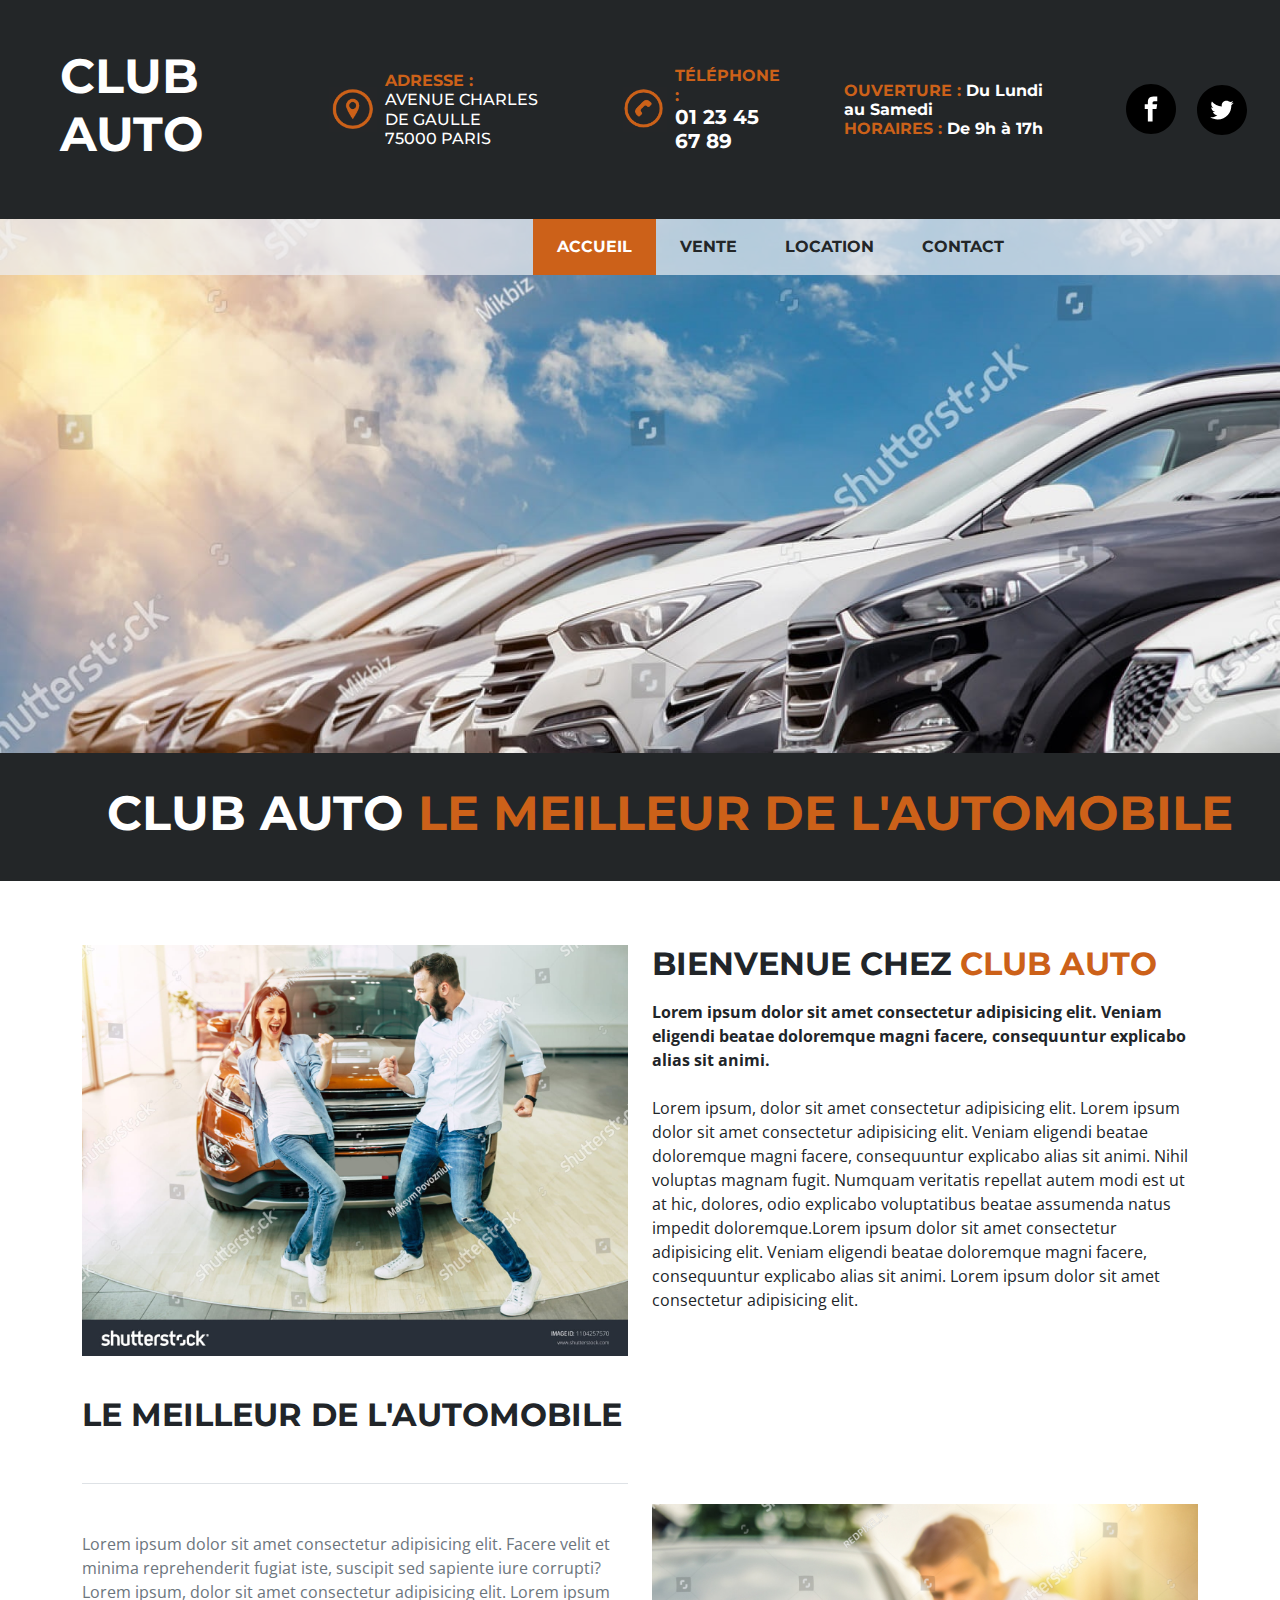
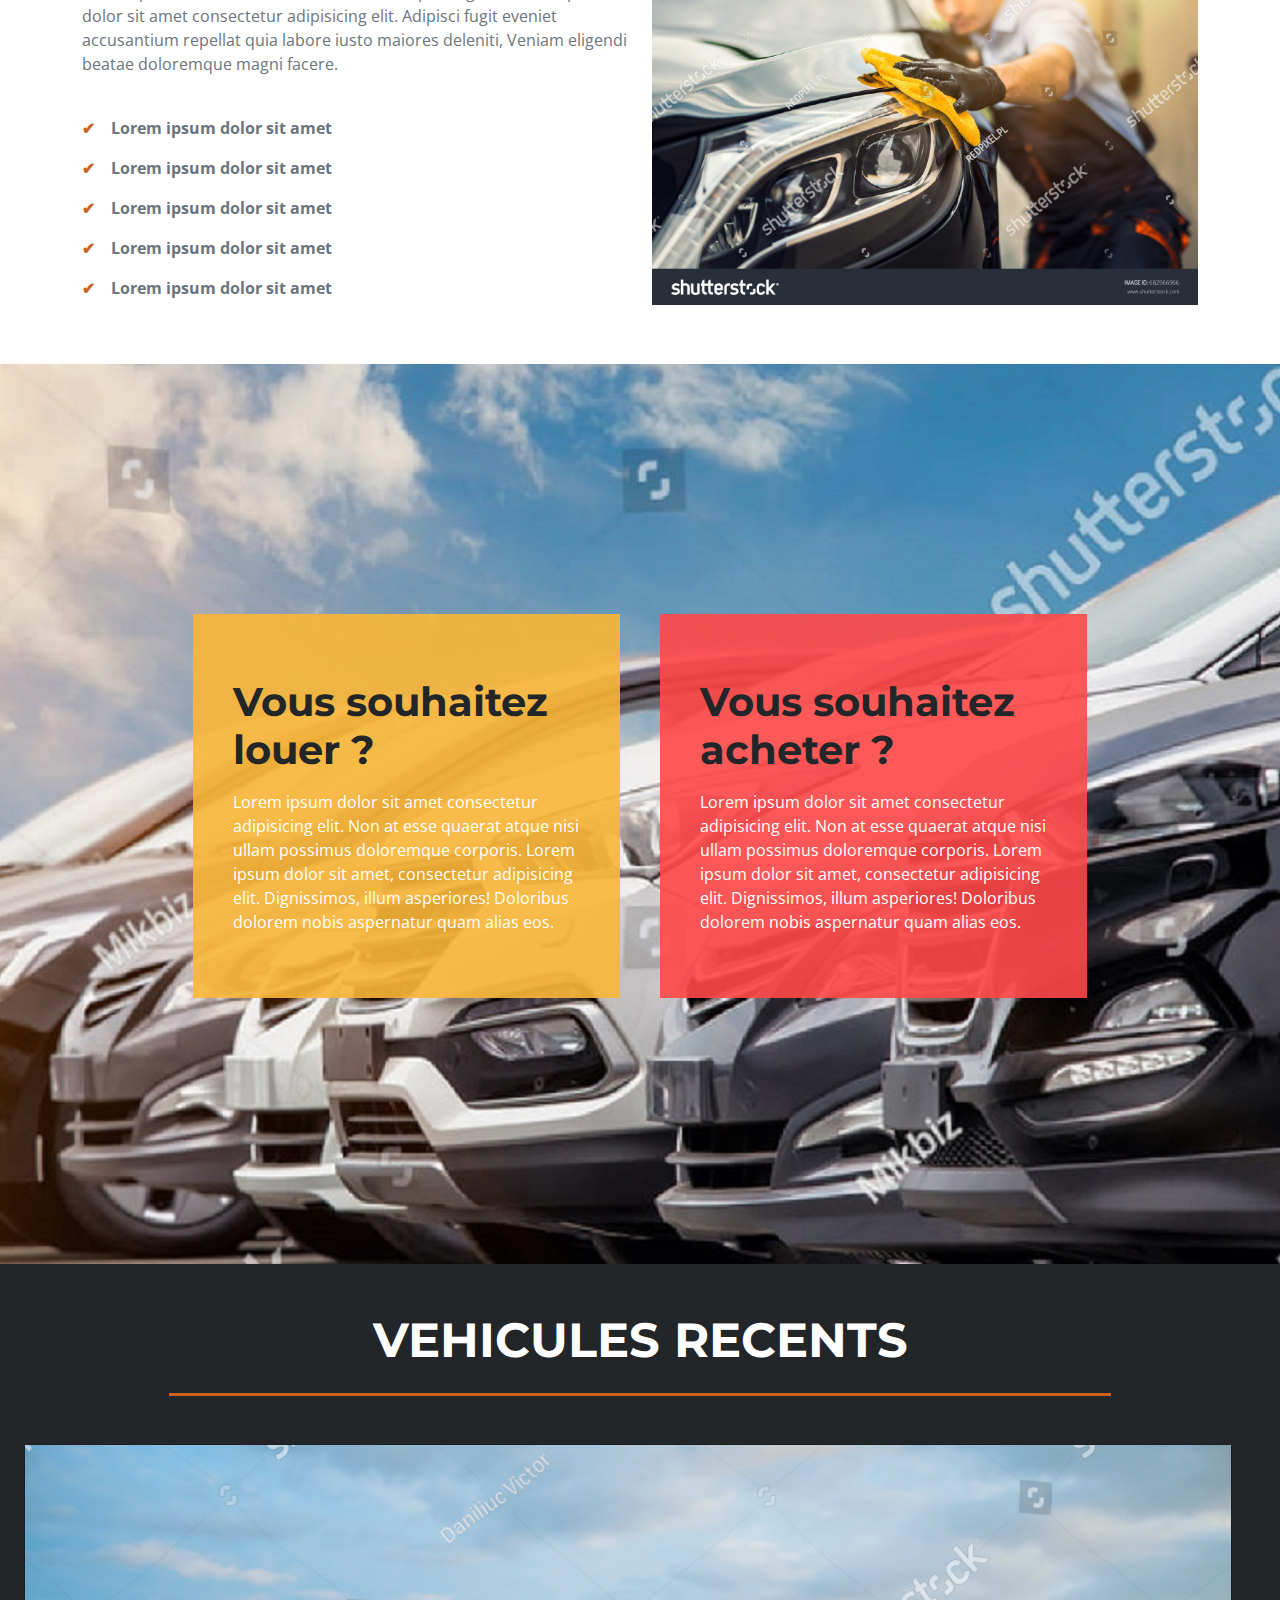
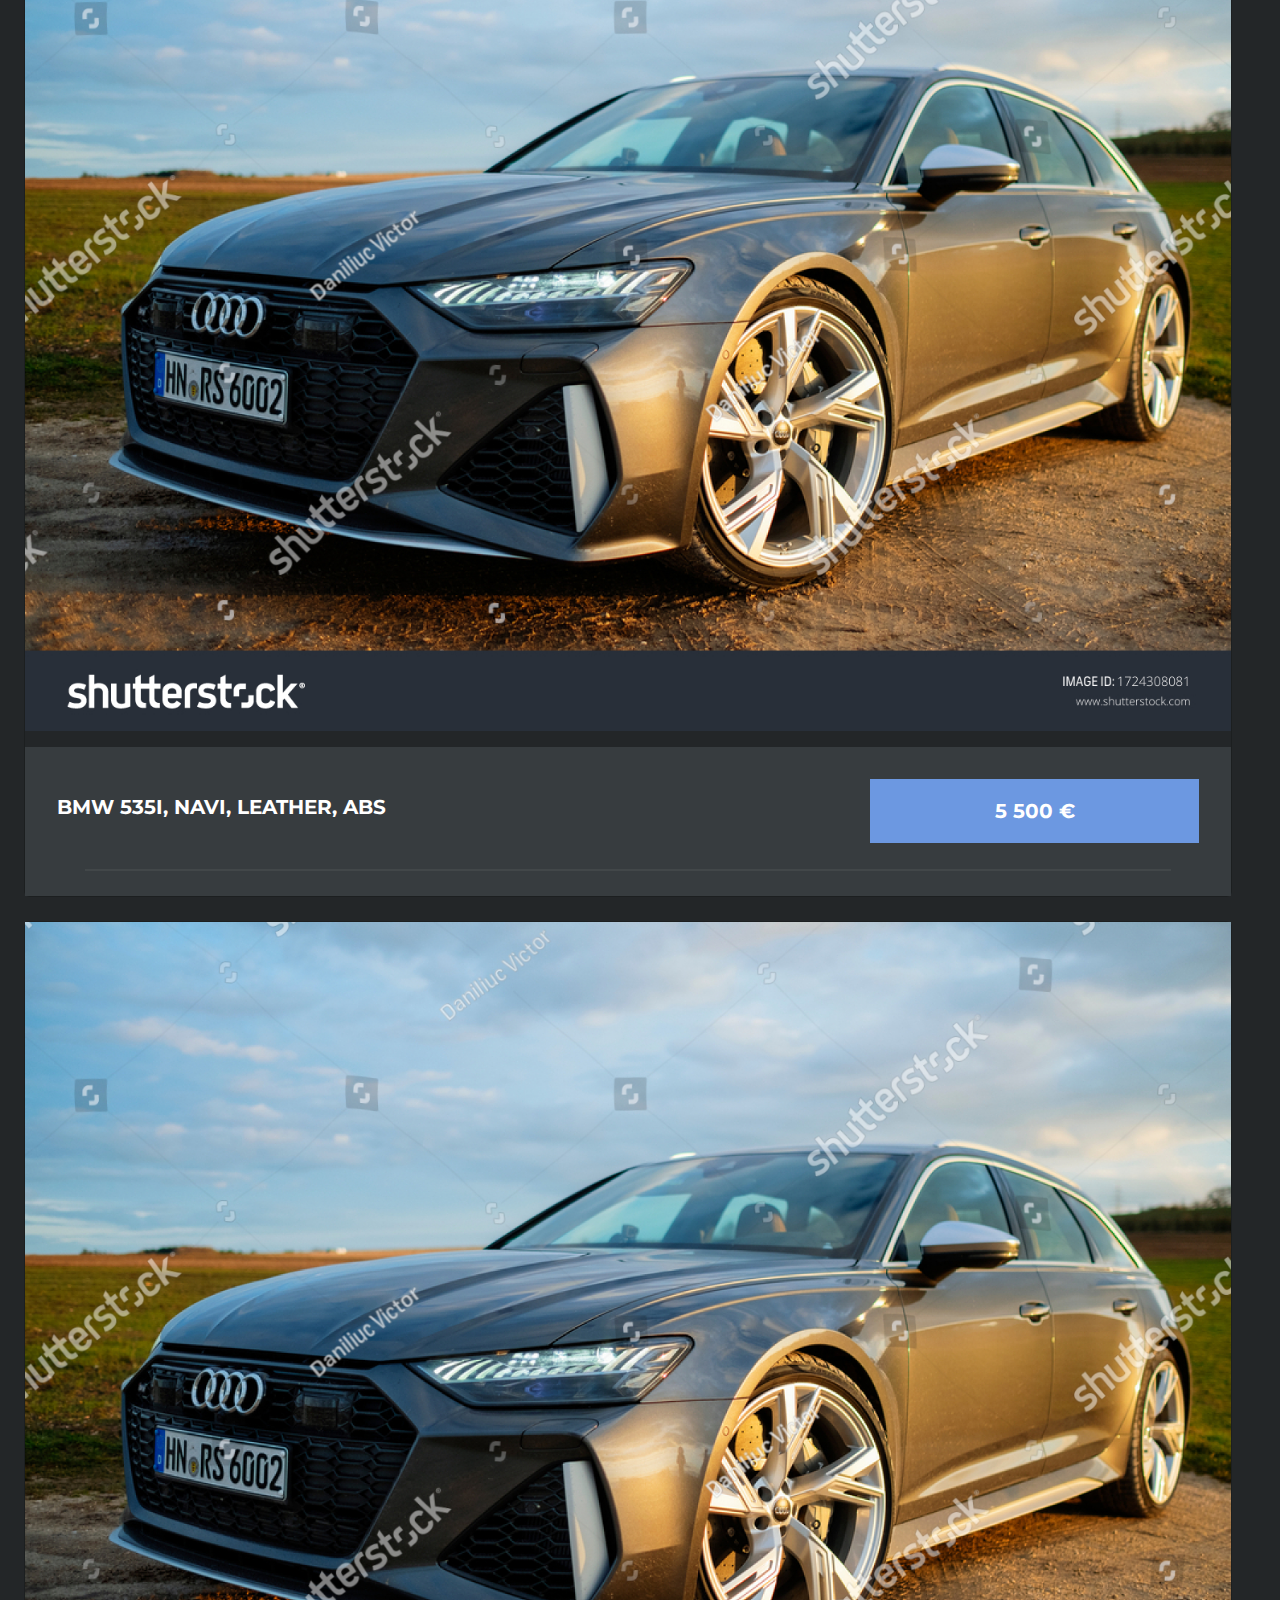
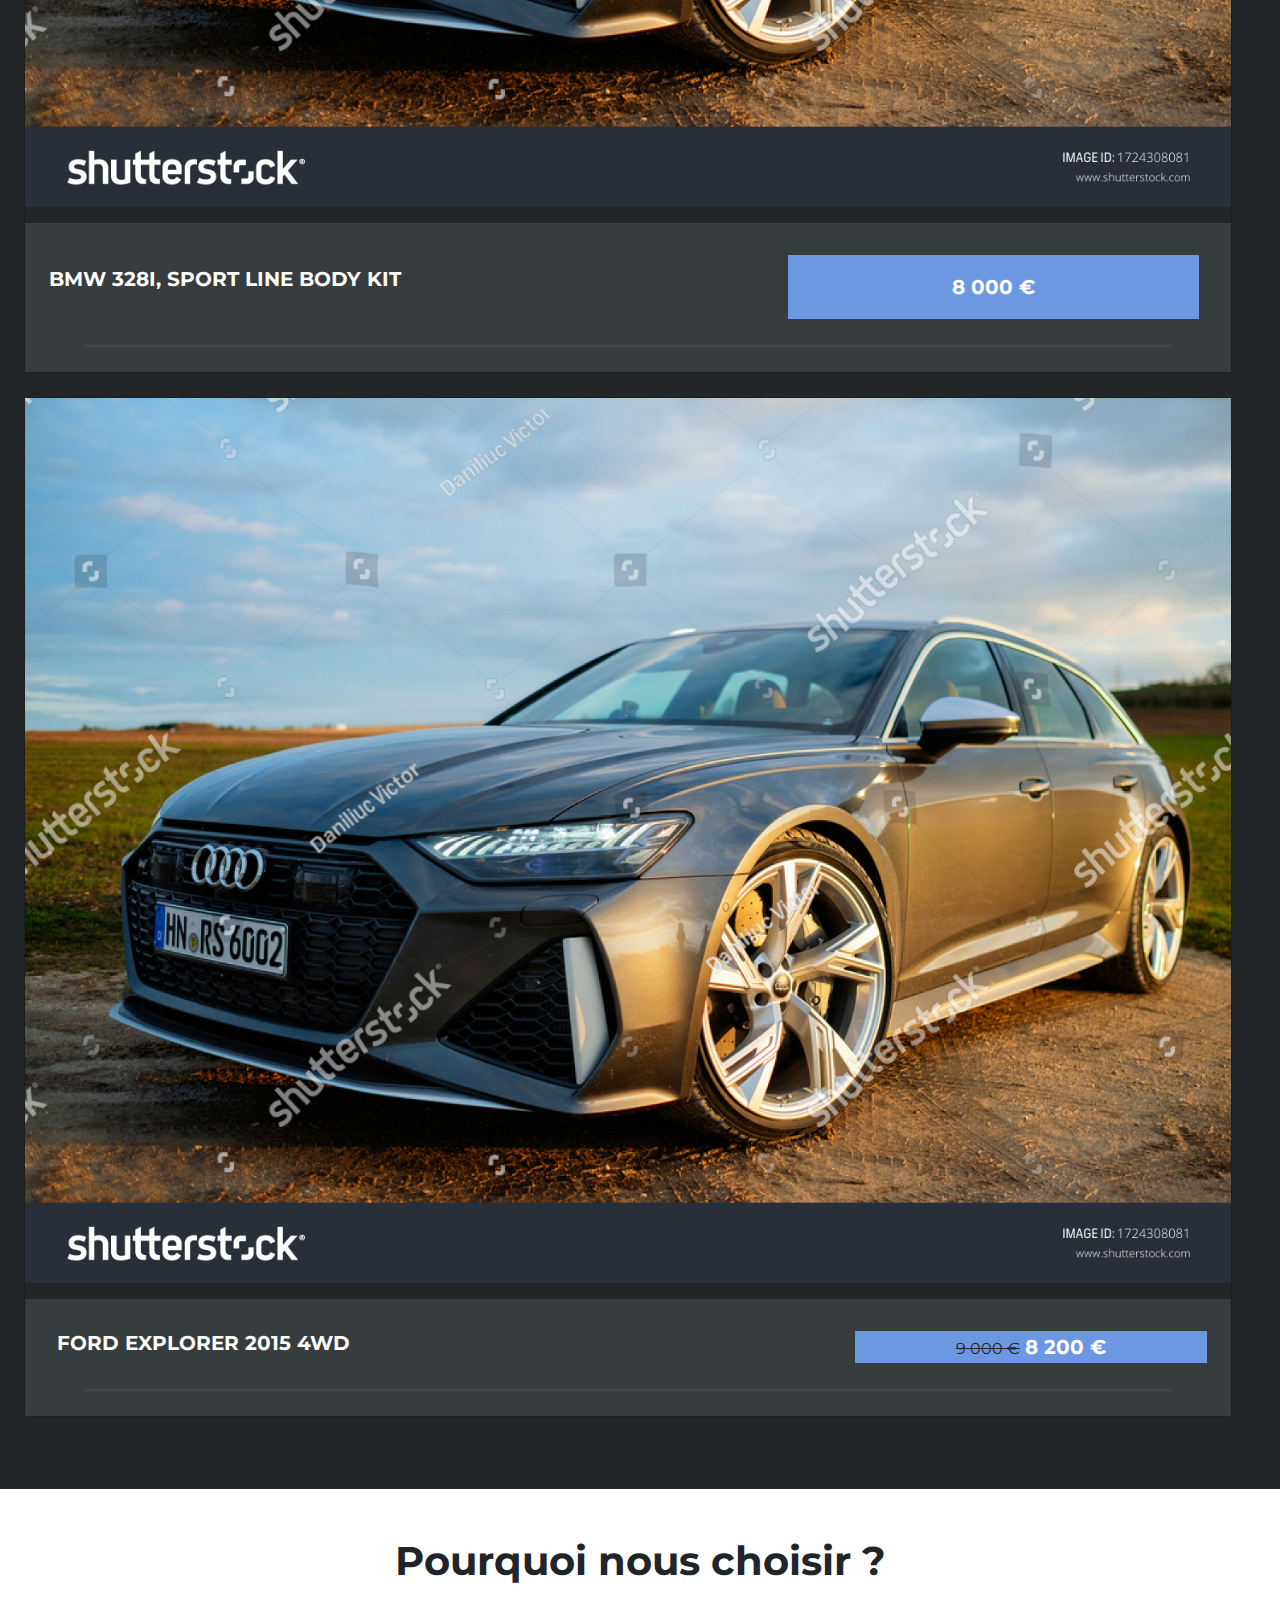
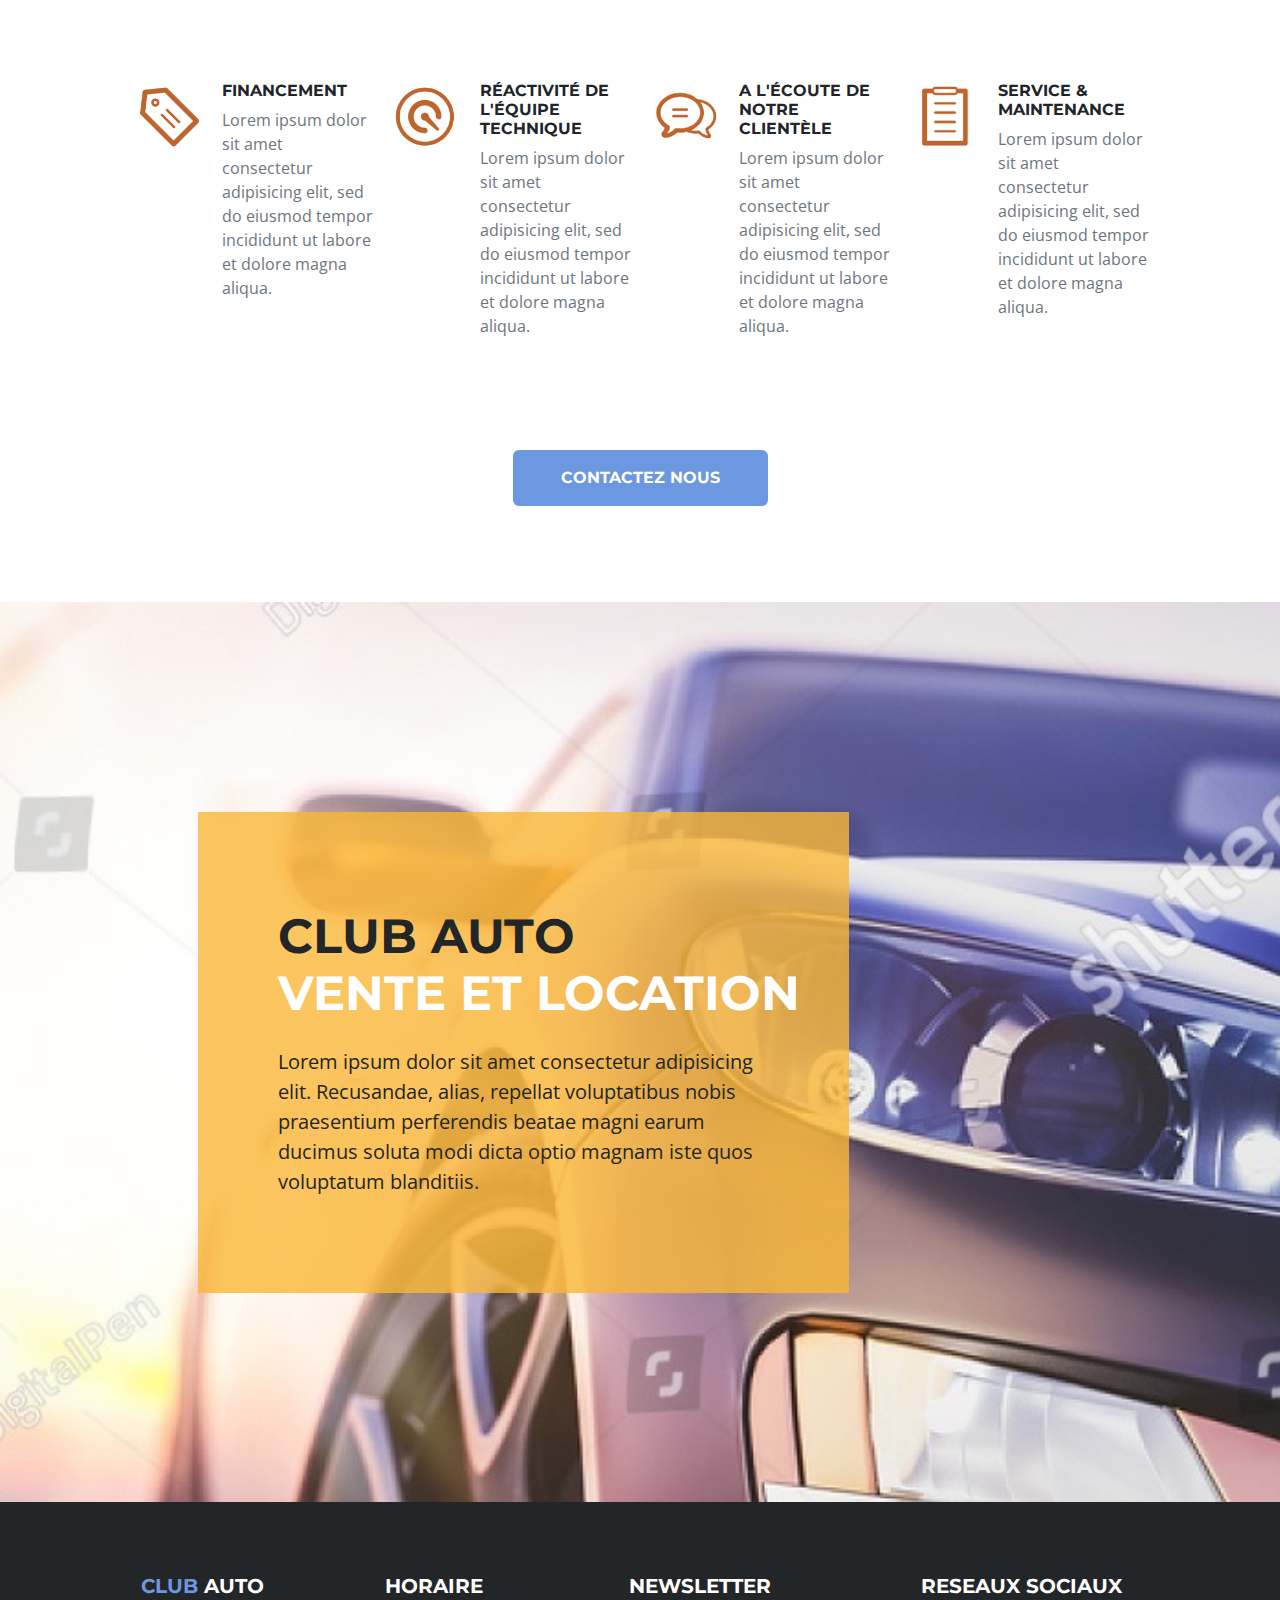
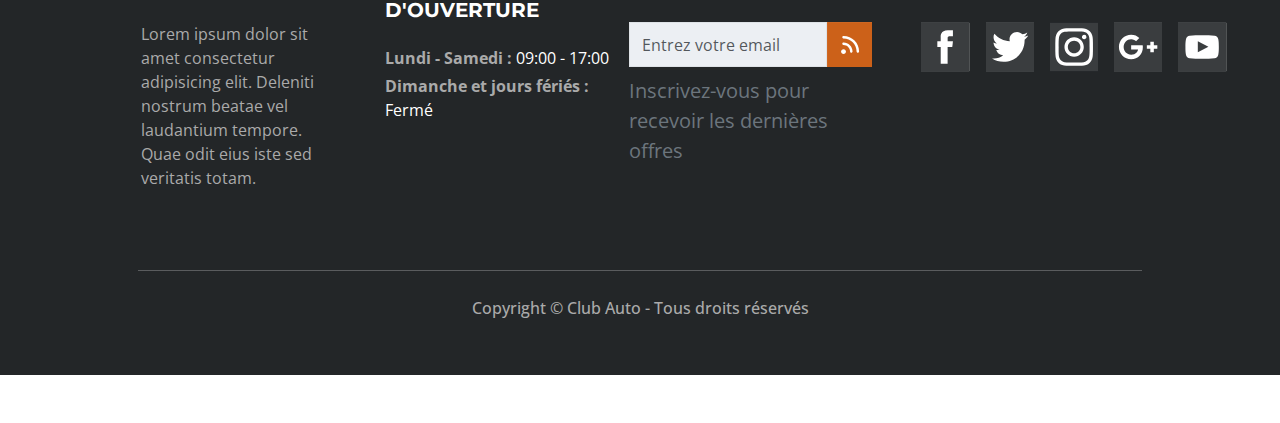
<file: index.html>
<!DOCTYPE html>
<html lang="fr">
  <head>
    <meta charset="UTF-8" />
    <meta name="viewport" content="width=device-width, initial-scale=1.0" />
    <title>Club Auto</title>
    <link rel="stylesheet" href="/css/bootstrap.min.css" />
    <link rel="stylesheet" href="/css/couleurs.css" />
  </head>
  <body>
    <header
      class="headerContainer container-fluid d-flex col-12 w-100 bg-dark py-5 m-0 align-items-center"
    >
      <div class="col-1"></div>

      <h1 class="text-white custom-fw display-5 ms-md-5 d-none d-lg-block">
        CLUB AUTO
      </h1>

      <div class="d-none d-md-flex align-items-center ms-5 me-md-3">
        <img
          src="/images/icone-adresse.png"
          alt="Icône adresse"
          class="me-2"
          width="auto"
          height="45"
        />
        <h6 class="text-white m-0 fs-6">
          <span class="text-warning fw-bold">ADRESSE :</span><br />
          <span class="fs-6">AVENUE CHARLES DE GAULLE<br />75000 PARIS</span>
        </h6>
      </div>

      <div
        class="phone offset-1 offset-md-0 d-flex align-items-center ms-md-5 me-md-3"
      >
        <img
          src="/images/icon-telephone.png"
          alt="Icône téléphone"
          class="me-2"
          width="auto"
          height="45"
        />
        <h6 class="text-white m-md-0 fs-6 custom-fw">
          <span class="text-warning fw-bold">TÉLÉPHONE :</span><br />
          <span class="number fs-5 fw-bold">01 23 45 67 89</span>
        </h6>
      </div>

      <div class="d-none d-md-flex align-items-center ms-md-5 me-md-3">
        <h6 class="text-white m-0 fs-6 custom-fw">
          <span class="text-warning fw-bold">OUVERTURE :</span> Du Lundi au
          Samedi<br />
          <span class="text-warning fw-bold">HORAIRES :</span> De 9h à 17h
        </h6>
      </div>

      <div class="d-none d-md-flex social-media d-flex me-3 ms-5">
        <svg
          class="mt-1 me-3"
          height="50px"
          width="50px"
          version="1.1"
          id="Layer_1"
          xmlns="http://www.w3.org/2000/svg"
          xmlns:xlink="http://www.w3.org/1999/xlink"
          viewBox="0 0 291.319 291.319"
          xml:space="preserve"
          fill="#000000"
        >
          <g id="SVGRepo_bgCarrier" stroke-width="0"></g>
          <g
            id="SVGRepo_tracerCarrier"
            stroke-linecap="round"
            stroke-linejoin="round"
          ></g>
          <g id="SVGRepo_iconCarrier">
            <g>
              <path
                style="fill: #000000;"
                d="M145.659,0c80.45,0,145.66,65.219,145.66,145.66c0,80.45-65.21,145.659-145.66,145.659 S0,226.109,0,145.66C0,65.219,65.21,0,145.659,0z"
              ></path>
              <path
                style="fill: #ffffff;"
                d="M163.394,100.277h18.772v-27.73h-22.067v0.1c-26.738,0.947-32.218,15.977-32.701,31.763h-0.055 v13.847h-18.207v27.156h18.207v72.793h27.439v-72.793h22.477l4.342-27.156h-26.81v-8.366 C154.791,104.556,158.341,100.277,163.394,100.277z"
              ></path>
            </g>
          </g>
        </svg>

        <svg
          height="60px"
          width="60px"
          viewBox="-3.2 -3.2 38.40 38.40"
          xmlns="http://www.w3.org/2000/svg"
          fill="#000000"
        >
          <g
            id="SVGRepo_bgCarrier"
            stroke-width="0"
            transform="translate(4.48,4.48), scale(0.72)"
          >
            <rect
              x="-3.2"
              y="-3.2"
              width="38.40"
              height="38.40"
              rx="19.2"
              fill="#ffffff"
              strokewidth="0"
            ></rect>
          </g>
          <g
            id="SVGRepo_tracerCarrier"
            stroke-linecap="round"
            stroke-linejoin="round"
          ></g>
          <g id="SVGRepo_iconCarrier">
            <g fill="none" fill-rule="evenodd">
              <path d="m0 0h32v32h-32z"></path>
              <path
                d="m16 0c8.836556 0 16 7.163444 16 16s-7.163444 16-16 16-16-7.163444-16-16 7.163444-16 16-16zm2.8844392 10c-.8155312-.00039875-1.5977768.3185138-2.1744446.8864965s-.9004568 1.338447-.9000516 2.1416957c0 .2345571.0290047.4683624.0763281.693898-2.4735114-.1243416-4.777484-1.275917-6.33981273-3.1687757-.26638508.4495677-.41827803.9652925-.41827803 1.5276281-.0010649 1.0136875.51366356 1.9604572 1.37085286 2.5214884-.50376554-.0187946-.97928966-.1593785-1.3891716-.3841624v.0375893c-.00205712 1.4426342 1.0296751 2.6862915 2.4653979 2.971808-.2572257.0654053-.5342967.1029946-.8098412.1029946-.1999797 0-.3907999-.0187947-.5808569-.0466107.404934 1.2327897 1.5599819 2.0762891 2.8752798 2.0997368-1.0887093.841353-2.4333459 1.2971153-3.81716869 1.2938228-.25722574 0-.49536944-.0097732-.74267251-.0375893 1.36169346.8630497 2.9798494 1.3599799 4.7216568 1.3599799 5.6536231 0 8.7472013-4.6129556 8.7472013-8.6162132 0-.1308107 0-.2616214-.0099226-.3931838.5995743-.4327694 1.1205962-.9622114 1.5410645-1.5659692-.5629708.2424151-1.1595866.4005355-1.7700488.4691142.6417355-.3758146 1.1223374-.9691898 1.3517708-1.6689638-.6025782.3529048-1.2626416.6003888-1.9509465.7314873-.5617749-.5909034-1.3609302-.9562715-2.2463363-.9562715z"
                fill="#000000"
              ></path>
            </g>
          </g>
        </svg>
      </div>

      <div class="fluid d-md-none ms-auto">
        <svg
          class="menuBurger"
          viewBox="0 0 24 24"
          fill="none"
          xmlns="http://www.w3.org/2000/svg"
          stroke="#6c98e1"
          height="40px"
          width="40px"
        >
          <path
            d="M3 6C3 5.44772 3.44772 5 4 5H20C20.5523 5 21 5.44772 21 6C21 6.55228 20.5523 7 20 7H4C3.44772 7 3 6.55228 3 6ZM3 12C3 11.4477 3.44772 11 4 11H20C20.5523 11 21 11.4477 21 12C21 12.5523 20.5523 13 20 13H4C3.44772 13 3 12.5523 3 12ZM3 18C3 17.4477 3.44772 17 4 17H20C20.5523 17 21 17.4477 21 18C21 18.5523 20.5523 19 20 19H4C3.44772 19 3 18.5523 3 18Z"
            fill="#6c98e1"
          ></path>
        </svg>
      </div>
    </header>
    <!-- navbar  -->
    <nav
      class="navbar navbar-expand-lg d-none d-md-flex"
      style="background-color: rgba(236, 239, 243, 0.7); height: 3.5rem;"
    >
      <div class="container-fluid">
        <div
          class="collapse navbar-collapse justify-content-end"
          id="navbarNav"
          style="margin-right: 15rem;"
        >
          <ul class="navbar-nav align-items-center custom-fw montserrat fs-6">
            <li class="nav-item">
              <a
                class="nav-link active bg-warning text-white d-flex align-items-center px-4"
                href="#"
                style="height: 100%; padding-top: 1rem; padding-bottom: 1rem;"
                >ACCUEIL</a
              >
            </li>
            <li class="nav-item">
              <a class="nav-link text-dark px-4 py-2" href="/html/detailVehicule.html">VENTE</a>
            </li>
            <li class="nav-item">
              <a class="nav-link text-dark px-4 py-2" href="/html/detailVehicule.html">LOCATION</a>
            </li>
            <li class="nav-item">
              <a class="nav-link text-dark px-4 py-2" href="/html/contact.html"
                >CONTACT</a
              >
            </li>
          </ul>
        </div>
      </div>
    </nav>
    <!-- photo d'accueil et slogan  -->
    <div class="container-fluid p-0">
      <div
        id="photoAccueil"
        class="d-none d-md-block"
        style="margin-top: -3.5rem;"
      >
        <img
          src="/images/vehicule1.jpg"
          alt="une rangée de 8 voitures"
          class="img-fluid w-100"
        />
      </div>

      <div
        class="sloganContainer bg-dark text-white py-4 d-flex align-items-center"
        style="height: 8rem; width: 100%;"
      >
        <h2 class="slogan offset-1 w-100 text-start custom-fw display-5">
          CLUB AUTO<span class="text-warning">
            LE MEILLEUR DE L'AUTOMOBILE</span
          >
        </h2>
      </div>
    </div>
    <!-- partie articles  -->
    <section class="container my-5">
      <div class="row">
        <div class="col-md-6">
          <article>
            <img
              src="/images/clients1.jpg"
              alt="Clients heureux devant une voiture"
              class="img-fluid mb-3 mt-3"
            />
            <h2 class="border-bottom pb-5 pt-4 custom-fw mb-5">
              LE MEILLEUR DE L'AUTOMOBILE
            </h2>
            <p class="text-secondary">
              Lorem ipsum dolor sit amet consectetur adipisicing elit. Facere
              velit et minima reprehenderit fugiat iste, suscipit sed sapiente
              iure corrupti? Lorem ipsum, dolor sit amet consectetur adipisicing
              elit. Lorem ipsum dolor sit amet consectetur adipisicing elit.
              Adipisci fugit eveniet accusantium repellat quia labore iusto
              maiores deleniti, Veniam eligendi beatae doloremque magni facere.
            </p>
            <ul class="list-unstyled pt-4">
              <li class="mb-3 custom-fw text-secondary">
                <span class="text-warning me-3">✔</span>Lorem ipsum dolor sit
                amet
              </li>
              <li class="mb-3 custom-fw text-secondary">
                <span class="text-warning me-3">✔</span>Lorem ipsum dolor sit
                amet
              </li>
              <li class="mb-3 custom-fw text-secondary">
                <span class="text-warning me-3">✔</span>Lorem ipsum dolor sit
                amet
              </li>
              <li class="mb-3 custom-fw text-secondary">
                <span class="text-warning me-3">✔</span>Lorem ipsum dolor sit
                amet
              </li>
              <li class="mb-3 custom-fw text-secondary">
                <span class="text-warning me-3">✔</span>Lorem ipsum dolor sit
                amet
              </li>
            </ul>
          </article>
        </div>

        <div class="col-md-6">
          <article class="mt-3">
            <h2 class="custom-fw mb-3">
              BIENVENUE CHEZ <span class="text-warning">CLUB AUTO</span>
            </h2>
            <p class="custom-fw mb-4">
              Lorem ipsum dolor sit amet consectetur adipisicing elit. Veniam
              eligendi beatae doloremque magni facere, consequuntur explicabo
              alias sit animi.
            </p>
            <p class="pb-5 mb-5">
              Lorem ipsum, dolor sit amet consectetur adipisicing elit. Lorem
              ipsum dolor sit amet consectetur adipisicing elit. Veniam eligendi
              beatae doloremque magni facere, consequuntur explicabo alias sit
              animi. Nihil voluptas magnam fugit. Numquam veritatis repellat
              autem modi est ut at hic, dolores, odio explicabo voluptatibus
              beatae assumenda natus impedit doloremque.Lorem ipsum dolor sit
              amet consectetur adipisicing elit. Veniam eligendi beatae
              doloremque magni facere, consequuntur explicabo alias sit animi.
              Lorem ipsum dolor sit amet consectetur adipisicing elit.
            </p>
            <img
              src="/images/entretien.jpg"
              alt="Employer qui essuie la voiture avec un chiffon"
              class="img-fluid mt-3 mt-5 pt-5"
            />
          </article>
        </div>
      </div>
    </section>
    <!-- partie " vous souhaitez louer , vous souhaitez acheter" -->
    <section class="container-fluid p-0 position-relative col-12">
      <img
        src="/images/imageManquante.jpg"
        alt="Plusieurs véhicules côte à côte"
        class="img-fluid"
        style="width: 100%; height: 100vh; object-fit: cover;"
      />

      <div
        class="row position-absolute top-50 offset-6 col-12 w-100 translate-middle g-3 justify-content-center box-sizing-custom"
        style="gap: 40px;"
      >
        <div
          class="col-12 col-lg-4 col-md-6 col-sm-12 text-white py-2 py-md-5"
          style="background-color: rgba(250, 182, 55, 0.9);"
        >
          <div class="m-3">
            <h2 class="text-dark display-6 custom-fw m-3">
              Vous souhaitez louer ?
            </h2>
            <p class="m-3">
              Lorem ipsum dolor sit amet consectetur adipisicing elit. Non at
              esse quaerat atque nisi ullam possimus doloremque corporis. Lorem
              ipsum dolor sit amet, consectetur adipisicing elit. Dignissimos,
              illum asperiores! Doloribus dolorem nobis aspernatur quam alias
              eos.
            </p>
          </div>
        </div>
        <div
          class="col-12 col-lg-4 col-md-6 col-sm-12 text-white py-2 py-md-5"
          style="background-color: rgba(255, 72, 72, 0.9); max-width: 100%;"
        >
          <div class="m-3">
            <h2 class="text-dark display-6 custom-fw m-3">
              Vous souhaitez acheter ?
            </h2>
            <p class="m-3">
              Lorem ipsum dolor sit amet consectetur adipisicing elit. Non at
              esse quaerat atque nisi ullam possimus doloremque corporis. Lorem
              ipsum dolor sit amet, consectetur adipisicing elit. Dignissimos,
              illum asperiores! Doloribus dolorem nobis aspernatur quam alias
              eos.
            </p>
          </div>
        </div>
      </div>
    </section>
    <!-- partie véhicules récents  -->
    <section class="container-fluid bg-dark py-5 text-center text-white">
      <h2
        class="text-center border-bottom border-3 border-warning mb-5 pb-4 custom-fw display-5"
        style="max-width: 75%; margin: auto;"
      >
        VEHICULES RECENTS
      </h2>

      <div class="container-fluid row justify-content-center">
        <div class="fluid col-12 col-md-3 mb-4 card-column">
          <a href="/html/detailVehicule.html" class="text-decoration-none">
            <div
              class="card responsive-image fluid bg-dark text-white custom-fw montserrat"
            >
              <img
                src="/images/vehicule2.jpg"
                class="card-img-top img-fluid responsive-image rounded-0 mb-3"
                alt="Photo d'un véhicule récent en vente"
              />
              <div
                class="card-body d-flex justify-content-between align-items-center bg-gray"
              >
                <h5 class="card-title mt-3 ms-3 me-5 text-start custom-fw">
                  BMW 535I, NAVI,&nbsp;LEATHER, ABS
                </h5>
                <div
                  class="btn rounded-0 bg-blue text-white p-3 me-3 mt-3 custom-fw fs-5"
                  style="width: 28%;"
                >
                  5&nbsp;500&nbsp;€
                </div>
              </div>
              <div class="bg-gray">
                <hr
                  style="
                    border: 1px solid #626668;
                    width: 90%;
                    margin: 10px auto 25px;
                  "
                />
              </div>
            </div>
          </a>
        </div>

        <div class="col-12 col-md-3 mb-4 d-none d-lg-block card-column">
          <div class="card bg-dark text-white custom-fw montserrat">
            <img
              src="/images/vehicule2.jpg"
              class="card-img-top rounded-0 mb-3"
              alt="Photo d'un véhicule récent en vente"
            />
            <div
              class="card-body d-flex justify-content-between align-items-center bg-gray"
            >
              <h5 class="card-title mt-2 ms-2 me-4 text-start custom-fw">
                BMW 328I,&nbsp;SPORT LINE BODY KIT
              </h5>
              <div
                class="btn rounded-0 bg-blue text-white p-3 me-3 mt-3 custom-fw fs-5"
                style="width: 35%;"
              >
                8&nbsp;000&nbsp;€
              </div>
            </div>
            <div class="bg-gray">
              <hr
                style="
                  border: 1px solid #626668;
                  width: 90%;
                  margin: 10px auto 25px;
                "
              />
            </div>
          </div>
        </div>

        <div class="col-12 col-md-3 mb-4 d-none d-lg-block card-column">
          <div class="card bg-dark text-white custom-fw montserrat">
            <img
              src="/images/vehicule2.jpg"
              class="card-img-top rounded-0 mb-3"
              alt="Photo d'un véhicule récent en vente"
            />
            <div
              class="card-body d-flex justify-content-between align-items-center bg-gray"
            >
              <h5 class="card-title mt-3 ms-3 me-5 text-start custom-fw">
                FORD EXPLORER 2015 4WD
              </h5>
              <div
                class="btn rounded-0 bg-blue text-white p-0 me-2 mt-3 fs-5"
                style="width: 30%;"
              >
                <span class="text-decoration-line-through text-dark fs-6"
                  >9&nbsp;000&nbsp;€</span
                >
                <span class="custom-fw"> 8&nbsp;200&nbsp;€</span>
              </div>
            </div>
            <div class="bg-gray">
              <hr
                style="
                  border: 1px solid #626668;
                  width: 90%;
                  margin: 10px auto 25px;
                "
              />
            </div>
          </div>
        </div>
      </div>
    </section>
    <!-- partie Pourquoi nous choisir  -->
    <section class="container-fluid bg-light col-10">
      <div class="pt-5"></div>
      <h2 class="text-center custom-fw display-6 mb-5 pb-5">
        Pourquoi nous choisir ?
      </h2>
      <div class="container-fluid containerPourquoiNousChoisir">
        <div class="row g-3 justify-content-center">
          <div
            class="col-md-3 d-flex align-items-start flex-md-row text-center text-md-start"
          >
            <img
              src="/images/icon1-.png"
              alt="Icone financement"
              class="img-fluid me-3"
              style="width: 75px; height: auto;"
            />
            <div class="text-container">
              <h6 class="custom-fw">FINANCEMENT</h6>
              <p class="text-secondary">
                Lorem ipsum dolor sit amet consectetur adipisicing elit, sed do
                eiusmod tempor incididunt ut labore et dolore magna aliqua.
              </p>
            </div>
          </div>
          <div
            class="col-md-3 d-flex align-items-start flex-md-row text-center text-md-start"
          >
            <img
              src="/images/icon2-.png"
              alt="Icone réactivité"
              class="img-fluid me-3"
              style="width: 75px; height: auto;"
            />
            <div class="text-container">
              <h6 class="custom-fw">
                RÉACTIVITÉ DE L'ÉQUIPE TECHNIQUE
              </h6>
              <p class="text-secondary">
                Lorem ipsum dolor sit amet consectetur adipisicing elit, sed do
                eiusmod tempor incididunt ut labore et dolore magna aliqua.
              </p>
            </div>
          </div>
          <div
            class="col-md-3 d-flex align-items-start flex-md-row text-center text-md-start"
          >
            <img
              src="/images/icon3-.png"
              alt="Icone écoute"
              class="img-fluid me-3"
              style="width: 75px; height: auto;"
            />
            <div class="text-container">
              <h6 class="custom-fw">A L'ÉCOUTE DE NOTRE CLIENTÈLE</h6>
              <p class="text-secondary">
                Lorem ipsum dolor sit amet consectetur adipisicing elit, sed do
                eiusmod tempor incididunt ut labore et dolore magna aliqua.
              </p>
            </div>
          </div>
          <div
            class="col-md-3 d-flex align-items-start flex-md-row text-center text-md-start"
          >
            <img
              src="/images/icon4-.png"
              alt="Icone service"
              class="img-fluid me-3"
              style="width: 75px; height: auto;"
            />
            <div class="text-container">
              <h6 class="custom-fw">SERVICE & MAINTENANCE</h6>
              <p class="text-secondary">
                Lorem ipsum dolor sit amet consectetur adipisicing elit, sed do
                eiusmod tempor incididunt ut labore et dolore magna aliqua.
              </p>
            </div>
          </div>
        </div>
      </div>
      <div class="text-center pt-5 mt-5 pb-5">
        <button
          class="btn btn-secondary justify-content-center montserrat custom-fw p-3 ps-5 pe-5 border-0 mb-5"
        >
          CONTACTEZ NOUS
        </button>
      </div>
    </section>
    <!-- partie vente et location  -->
    <section
      class="container-fluid p-0 position-relative"
      style="height: 100vh; min-height: 700px;"
    >
      <img
        src="/images/vehicule3.jpg"
        alt="photo d'un véhicule"
        class="img-fluid w-100 h-100"
        style="object-fit: cover;"
      />
      <div
        class="d-flex align-items-center justify-content-start position-absolute w-100 h-100"
        style="top: 0; left: 0;"
      >
        <div class="container box-sizing-custom col-12 offset-md-0">
          <div
            class="offset-md-2 col-12 col-md-7 text-dark py-1 py-md-5"
            style="background-color: rgba(250, 182, 55, 0.8);"
          >
            <div class="text-center ms-5 ms-md-5 ps-md-3">
              <h3
                class="display-5 custom-fw text-start mb-4 mt-5 ms-3 me-5 montserrat"
              >
                CLUB AUTO<br />
                <span class="display-5 custom-fw text-white"
                  >VENTE ET LOCATION</span
                >
              </h3>
              <p class="text-start fs-5 pe-5 ms-3 me-5 mb-5">
                Lorem ipsum dolor sit amet consectetur adipisicing elit.
                Recusandae, alias, repellat voluptatibus nobis praesentium
                perferendis beatae magni earum ducimus soluta modi dicta optio
                magnam iste quos voluptatum blanditiis.
              </p>
            </div>
          </div>
        </div>
      </div>
    </section>
    <!-- partie média  -->
    <section class="container-fluid bg-dark text-light py-5">
      <div
        class="containerMedia d-flex flex-column flex-lg-row justify-content-center col-7 mt-4"
      >
        <div class="col-lg-4 col-lg-4 offset-lg-10 col-12 mb-5">
          <h6 class="custom-fw mb-4 h5">
            <span class="text-blue">CLUB </span>AUTO
          </h6>
          <p class="text-grayLight text-start me-md-5 fs-6">
            Lorem ipsum dolor sit amet consectetur adipisicing elit. Deleniti
            nostrum beatae vel laudantium tempore. Quae odit eius iste sed
            veritatis totam.
          </p>
        </div>

        <div class="col-lg-4 col-lg-4 col-12 mb-5">
          <h6 class="custom-fw mb-4 h5">HORAIRE D'OUVERTURE</h6>
          <p class="text-grayLight custom-fw mb-1">
            Lundi - Samedi :
            <span class="text-white fw-normal">09:00 - 17:00</span>
          </p>
          <p class="text-grayLight custom-fw">
            Dimanche et jours fériés :
            <span class="text-white fw-normal">Fermé</span>
          </p>
        </div>

        <div class="col-lg-4 col-md-4 col-12 me-md-5 mb-md-5">
          <h6 class="custom-fw mb-4 h5">NEWSLETTER</h6>
          <form class="d-flex">
            <div class="input-group">
              <input
                type="email"
                class="form-control rounded-0"
                placeholder="Entrez votre email"
                style="height: 45px;"
              />
              <button
                type="submit"
                class="btn btn-outline-0 p-0"
                style="padding: 0;"
              >
                <svg
                  class="btn-outline"
                  height="45px"
                  width="45px"
                  version="1.1"
                  id="Layer_1"
                  xmlns="http://www.w3.org/2000/svg"
                  xmlns:xlink="http://www.w3.org/1999/xlink"
                  viewBox="0 0 512 512"
                  xml:space="preserve"
                  fill="#ffffff"
                  stroke="#ffffff"
                  style="margin-top: -1px; vertical-align: middle;"
                >
                  <rect width="350%" height="350%" fill="#cc6119" />
                  <g
                    id="SVGRepo_iconCarrier"
                    transform="scale(0.4) translate(400, 400)"
                  >
                    <g>
                      <path
                        style="fill: #ffffff;"
                        d="M69.818,512C31.32,512,0,480.68,0,442.182s31.32-69.818,69.818-69.818s69.818,31.32,69.818,69.818S108.316,512,69.818,512z"
                      ></path>
                      <path
                        style="fill: #ffffff;"
                        d="M290.909,477.091c-19.279,0-34.909-15.63-34.909-34.909C256,339.521,172.48,256,69.818,256c-19.279,0-34.909-15.63-34.909-34.909s15.63-34.909,34.909-34.909c68.381,0,132.667,26.629,181.019,74.981c48.353,48.351,74.981,112.639,74.981,181.019C325.818,461.461,310.188,477.091,290.909,477.091z"
                      ></path>
                      <path
                        style="fill: #ffffff;"
                        d="M477.091,477.091c-19.279,0-34.909-15.63-34.909-34.909c0-205.322-167.042-372.364-372.364-372.364c-19.279,0-34.909-15.63-34.909-34.909S50.539,0,69.818,0c59.678,0,117.591,11.696,172.127,34.764c52.659,22.273,99.945,54.151,140.542,94.749c40.599,40.598,72.476,87.882,94.749,140.542C500.303,324.591,512,382.502,512,442.182C512,461.461,496.37,477.091,477.091,477.091z"
                      ></path>
                    </g>
                  </g>
                </svg>
              </button>
            </div>
          </form>
          <p class="mt-2 text-secondary me-4 fs-5">
            Inscrivez-vous pour recevoir les dernières offres
          </p>
        </div>

        <div class="col-lg-5 col-lg-4 col-12 mb-5">
          <h6 class="custom-fw mb-4 h5">RESEAUX SOCIAUX</h6>
          <div class="d-flex gap-3">
            <svg
              class="logoReseauxFacebook"
              viewBox="0 0 455 455"
              height="50px"
              width="50px"
              xmlns="http://www.w3.org/2000/svg"
            >
              <rect width="100%" height="100%" fill="#ffffff" />
              <path
                d="M0,0v455h455V0H0z M301.004,125.217H265.44c-7.044,0-14.153,7.28-14.153,12.696v36.264h49.647c-1.999,27.807-6.103,53.235-6.103,53.235h-43.798V385h-65.266V227.395h-31.771v-53.029h31.771v-43.356c0-7.928-1.606-61.009,66.872-61.009h48.366V125.217z"
                fill="#3a3d3f"
              />
            </svg>

            <svg
              class="logoReseauxTwitter"
              viewBox="0 0 16 16"
              version="1.1"
              xmlns="http://www.w3.org/2000/svg"
              xmlns:xlink="http://www.w3.org/1999/xlink"
              fill="#3a3d3f"
              height="50px"
              width="50px"
            >
              <rect width="100%" height="100%" fill="#ffffff" />
              <g id="SVGRepo_iconCarrier">
                <path
                  fill="#3a3d3f"
                  d="M0 0v16h16v-16h-16zM12.8 5.6c0 0.1 0 0.2 0 0.3 0 3.3-2.5 7-7 7-1.4 0-2.7-0.4-3.8-1.1 0.2 0 0.4 0 0.6 0 1.2 0 2.2-0.4 3.1-1.1-1.1 0-2-0.7-2.3-1.7 0.2 0 0.3 0 0.5 0s0.4 0 0.6-0.1c-1.1-0.2-2-1.2-2-2.4 0 0 0 0 0 0 0.3 0.2 0.7 0.3 1.1 0.3-0.7-0.4-1.1-1.2-1.1-2 0-0.5 0.1-0.9 0.3-1.2 1.2 1.5 3.1 2.4 5.1 2.5 0-0.2-0.1-0.4-0.1-0.6 0-1.4 1.1-2.5 2.5-2.5 0.7 0 1.3 0.3 1.8 0.8 0.6-0.1 1.1-0.3 1.6-0.6-0.2 0.6-0.6 1.1-1.1 1.4 0.5-0.1 1-0.2 1.4-0.4-0.3 0.6-0.7 1-1.2 1.4z"
                ></path>
              </g>
            </svg>

            <svg
              class="logoReseauxInsta"
              fill="#ffffff"
              height="50px"
              width="50px"
              viewBox="0 0 1024 1024"
              xmlns="http://www.w3.org/2000/svg"
            >
              <rect width="100%" height="100%" fill="#3a3d3f" />
              <g id="SVGRepo_iconCarrier">
                <path
                  d="M512 306.9c-113.5 0-205.1 91.6-205.1 205.1S398.5 717.1 512 717.1 717.1 625.5 717.1 512 625.5 306.9 512 306.9zm0 338.4c-73.4 0-133.3-59.9-133.3-133.3S438.6 378.7 512 378.7 645.3 438.6 645.3 512 585.4 645.3 512 645.3zm213.5-394.6c-26.5 0-47.9 21.4-47.9 47.9s21.4 47.9 47.9 47.9 47.9-21.3 47.9-47.9a47.84 47.84 0 0 0-47.9-47.9zM911.8 512c0-55.2.5-109.9-2.6-165-3.1-64-17.7-120.8-64.5-167.6-46.9-46.9-103.6-61.4-167.6-64.5-55.2-3.1-109.9-2.6-165-2.6-55.2 0-109.9-.5-165 2.6-64 3.1-120.8 17.7-167.6 64.5C132.6 226.3 118.1 283 115 347c-3.1 55.2-2.6 109.9-2.6 165s-.5 109.9 2.6 165c3.1 64 17.7 120.8 64.5 167.6 46.9 46.9 103.6 61.4 167.6 64.5 55.2 3.1 109.9 2.6 165 2.6 55.2 0 109.9.5 165-2.6 64-3.1 120.8-17.7 167.6-64.5 46.9-46.9 61.4-103.6 64.5-167.6 3.2-55.1 2.6-109.8 2.6-165zm-88 235.8c-7.3 18.2-16.1 31.8-30.2 45.8-14.1 14.1-27.6 22.9-45.8 30.2C695.2 844.7 570.3 840 512 840c-58.3 0-183.3 4.7-235.9-16.1-18.2-7.3-31.8-16.1-45.8-30.2-14.1-14.1-22.9-27.6-30.2-45.8C179.3 695.2 184 570.3 184 512c0-58.3-4.7-183.3 16.1-235.9 7.3-18.2 16.1-31.8 30.2-45.8s27.6-22.9 45.8-30.2C328.7 179.3 453.7 184 512 184s183.3-4.7 235.9 16.1c18.2 7.3 31.8 16.1 45.8 30.2 14.1 14.1 22.9 27.6 30.2 45.8C844.7 328.7 840 453.7 840 512c0 58.3 4.7 183.2-16.2 235.8z"
                ></path>
              </g>
            </svg>

            <svg
              class="logoReseauxGoogle"
              fill="#3a3d3f"
              height="50px"
              width="50px"
              version="1.1"
              id="Layer_1"
              xmlns="http://www.w3.org/2000/svg"
              xmlns:xlink="http://www.w3.org/1999/xlink"
              viewBox="0 0 455 455"
              xml:space="preserve"
            >
              <rect width="100%" height="100%" fill="#ffffff" />
              <g id="SVGRepo_iconCarrier">
                <path
                  style="fill-rule: evenodd; clip-rule: evenodd;"
                  d="M0,0v455h455V0H0z M161.682,342.682C97.509,342.682,46.5,291.672,46.5,227.5 s51.009-115.182,115.182-115.182c31.264,0,57.591,11.518,77.336,31.264L207.754,173.2c-8.227-8.227-23.036-18.1-46.073-18.1 c-39.49,0-70.754,32.909-70.754,72.4s31.264,72.4,70.754,72.4c46.073,0,62.527-32.909,65.818-49.364h-65.818v-39.491h108.6 c1.646,6.582,1.646,11.518,1.646,19.746C271.928,296.609,227.5,342.682,161.682,342.682z M408.5,243.955h-32.909v32.909h-32.91 v-32.909h-32.909v-32.909h32.909v-32.909h32.91v32.909H408.5V243.955z"
                ></path>
              </g>
            </svg>

            <svg
              class="logoReseauxYoutube"
              fill="#3a3d3f"
              height="50px"
              width="50px"
              version="1.1"
              id="Layer_1"
              xmlns="http://www.w3.org/2000/svg"
              xmlns:xlink="http://www.w3.org/1999/xlink"
              viewBox="0 0 455 455"
              xml:space="preserve"
            >
              <rect width="100%" height="100%" fill="#ffffff" />
              <g id="SVGRepo_iconCarrier">
                <g>
                  <path
                    style="fill-rule: evenodd; clip-rule: evenodd;"
                    d="M0,0v455h455V0H0z M379.493,301.961 c-3.861,16.75-17.563,29.118-34.057,30.96c-39.044,4.353-78.575,4.382-117.952,4.353c-39.361,0.029-78.892,0-117.948-4.353 c-16.498-1.841-30.199-14.21-34.04-30.96C70,278.114,70,252.061,70,227.499c0-24.562,0.065-50.603,5.556-74.45 c3.841-16.766,17.547-29.118,34.024-30.959c39.06-4.365,78.608-4.382,117.969-4.365c39.357-0.016,78.892,0,117.948,4.365 c16.498,1.841,30.199,14.193,34.057,30.959c5.495,23.847,5.446,49.888,5.446,74.45C385,252.061,384.984,278.114,379.493,301.961z"
                  ></path>
                  <path
                    style="fill-rule: evenodd; clip-rule: evenodd;"
                    d="M186.855,276.399c33.467-17.355,66.638-34.565,100.138-51.932 c-33.597-17.53-66.764-34.821-100.138-52.237V276.399z"
                  ></path>
                </g>
              </g>
            </svg>
          </div>
        </div>
      </div>
      <hr style="color: #626668 1px solid; margin-left: 10%; width: 80%;" />
    </section>
    <!-- partie bas de page  -->
    <footer
      class="container-fluid bg-dark text-grayLight fs-6 text-center py-4 mb-5 pb-5"
      style="margin-top: -60px;"
    >
      <h5 class="fs-6 openSans">
        Copyright &copy; Club Auto - Tous droits réservés
      </h5>
    </footer>
  </body>
</html>
</file>
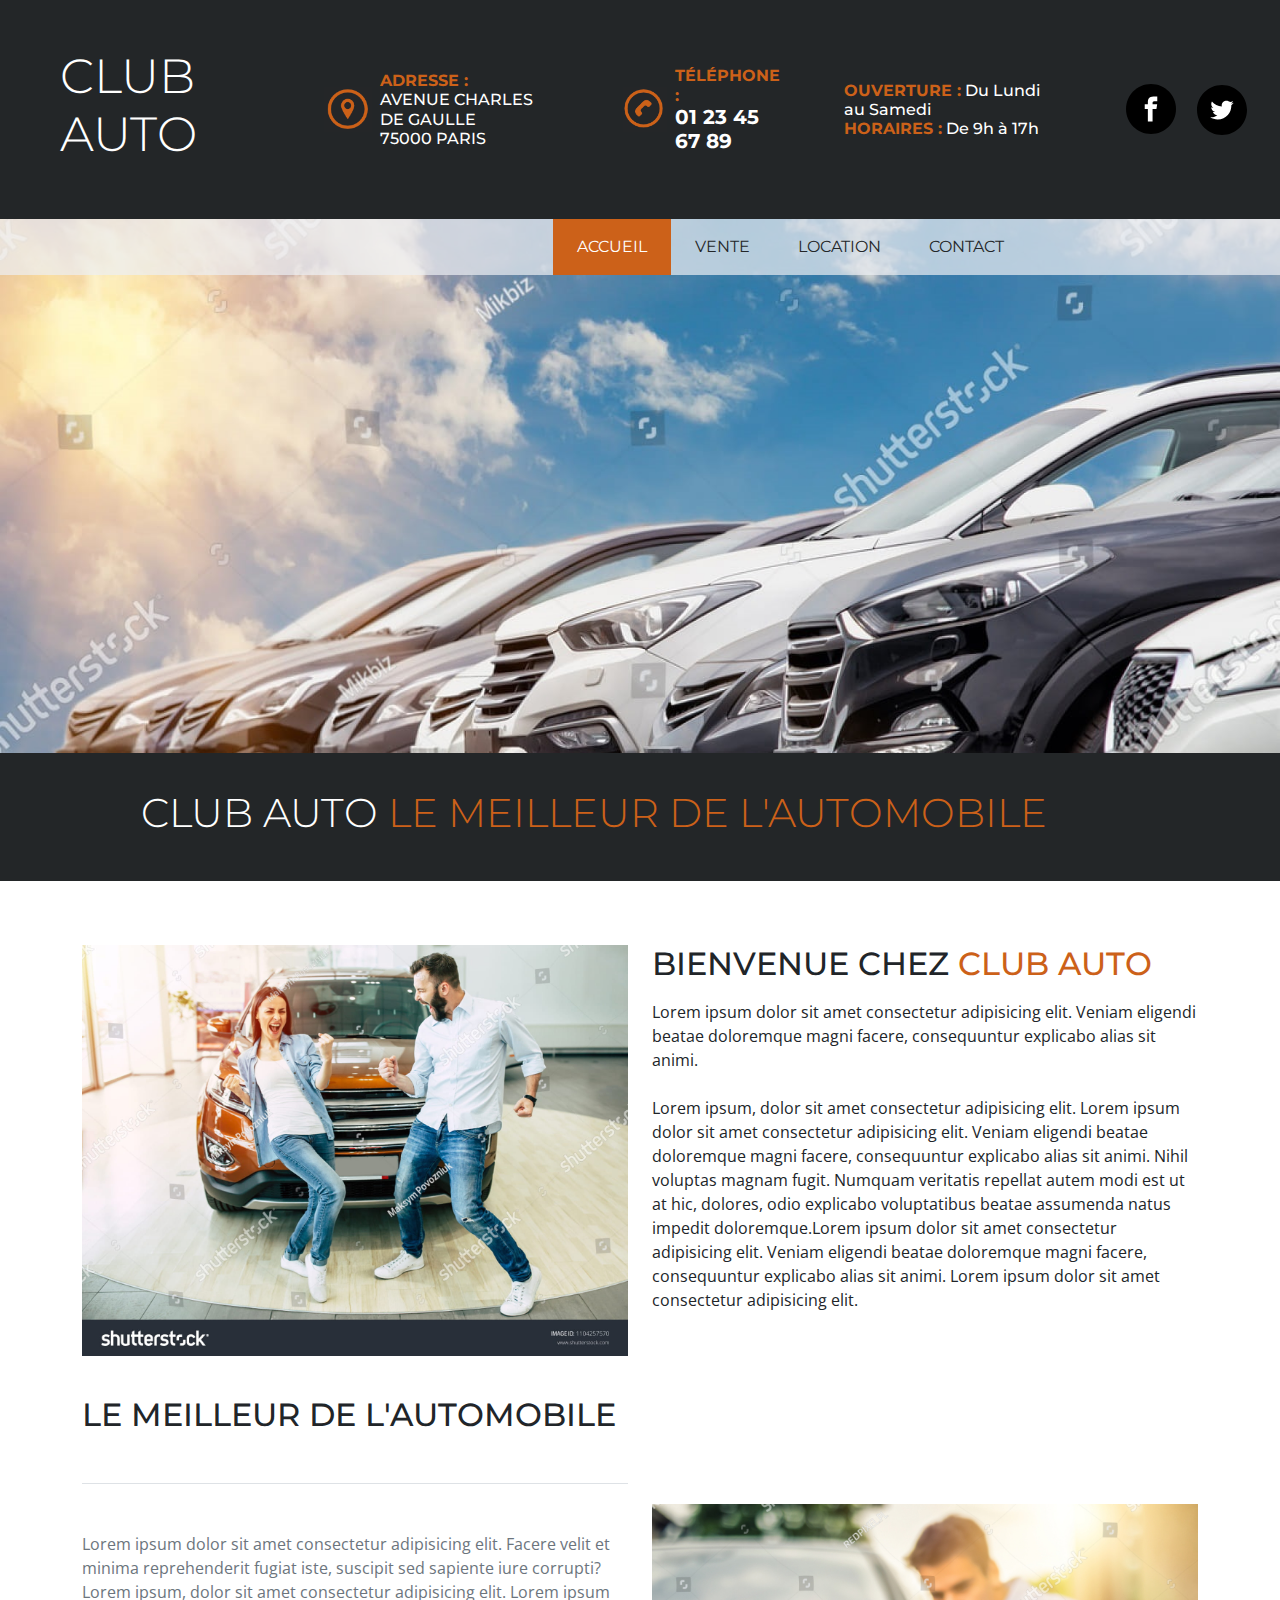
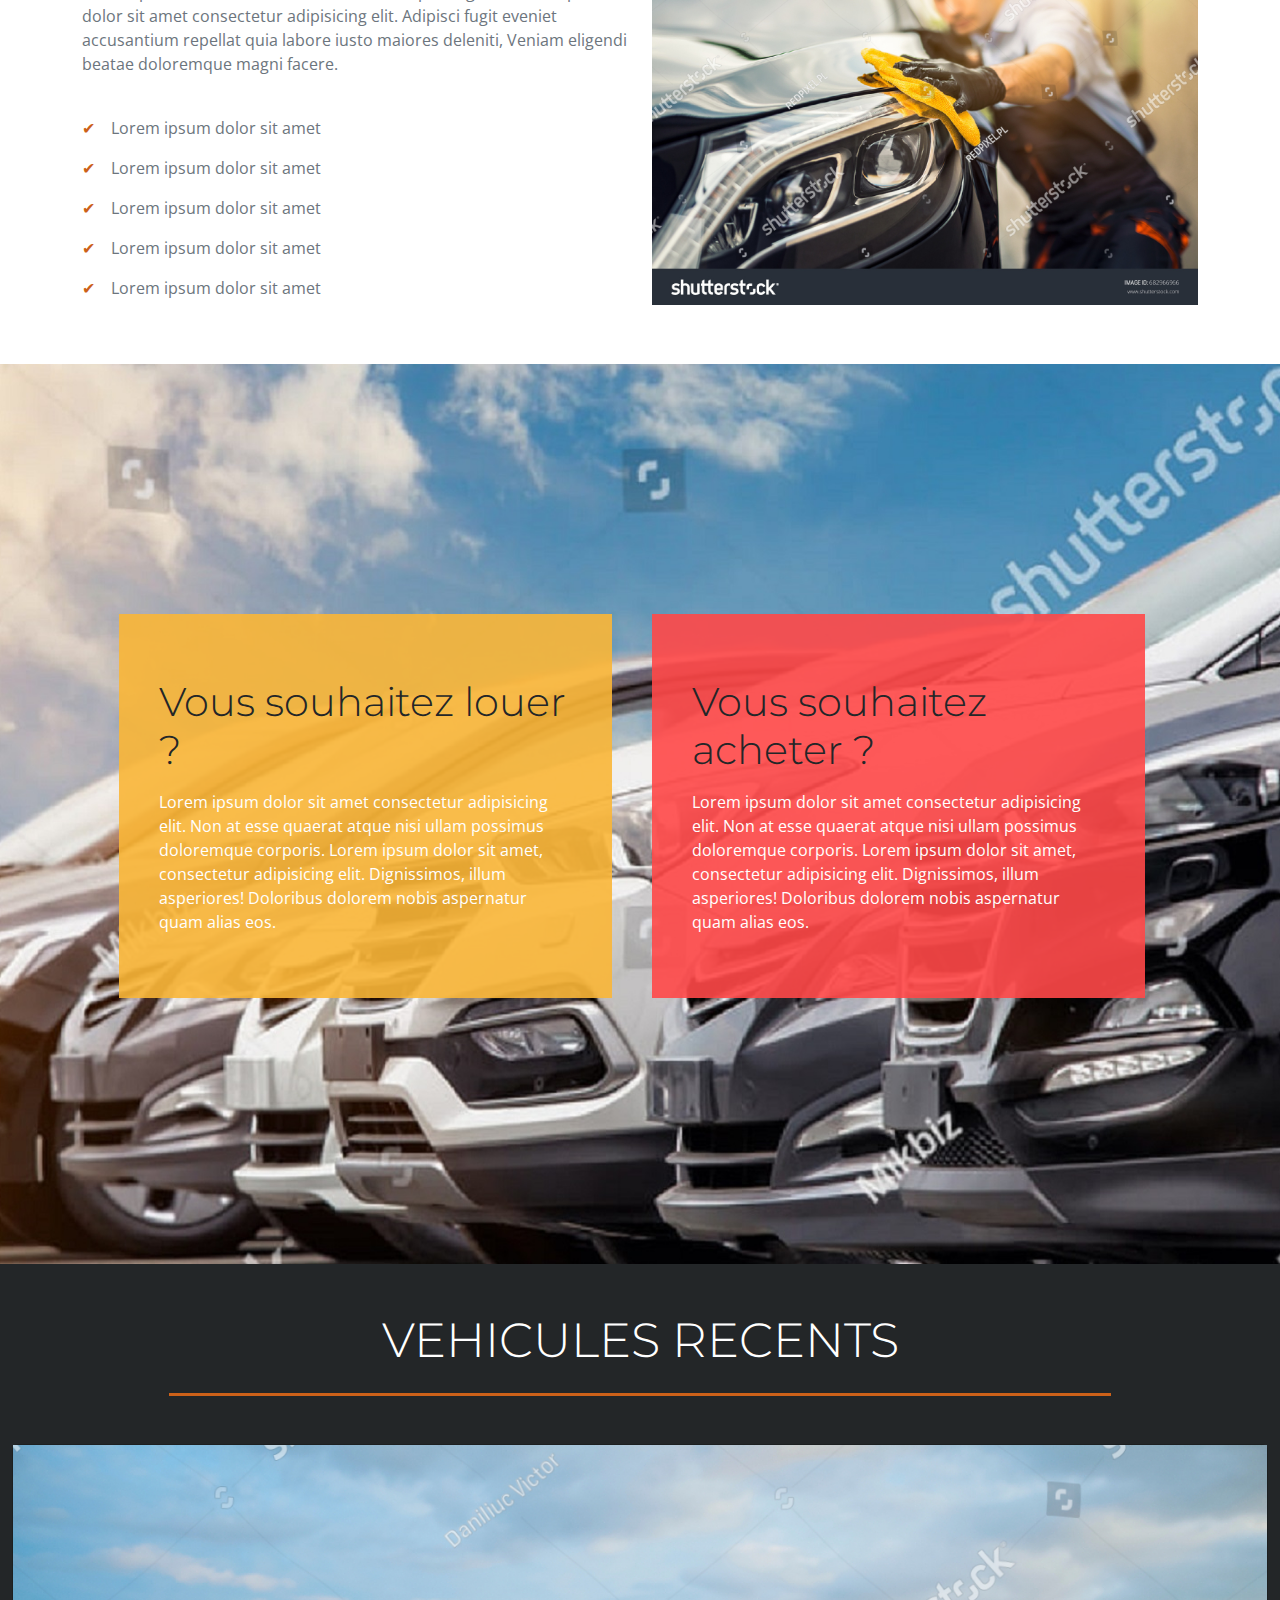
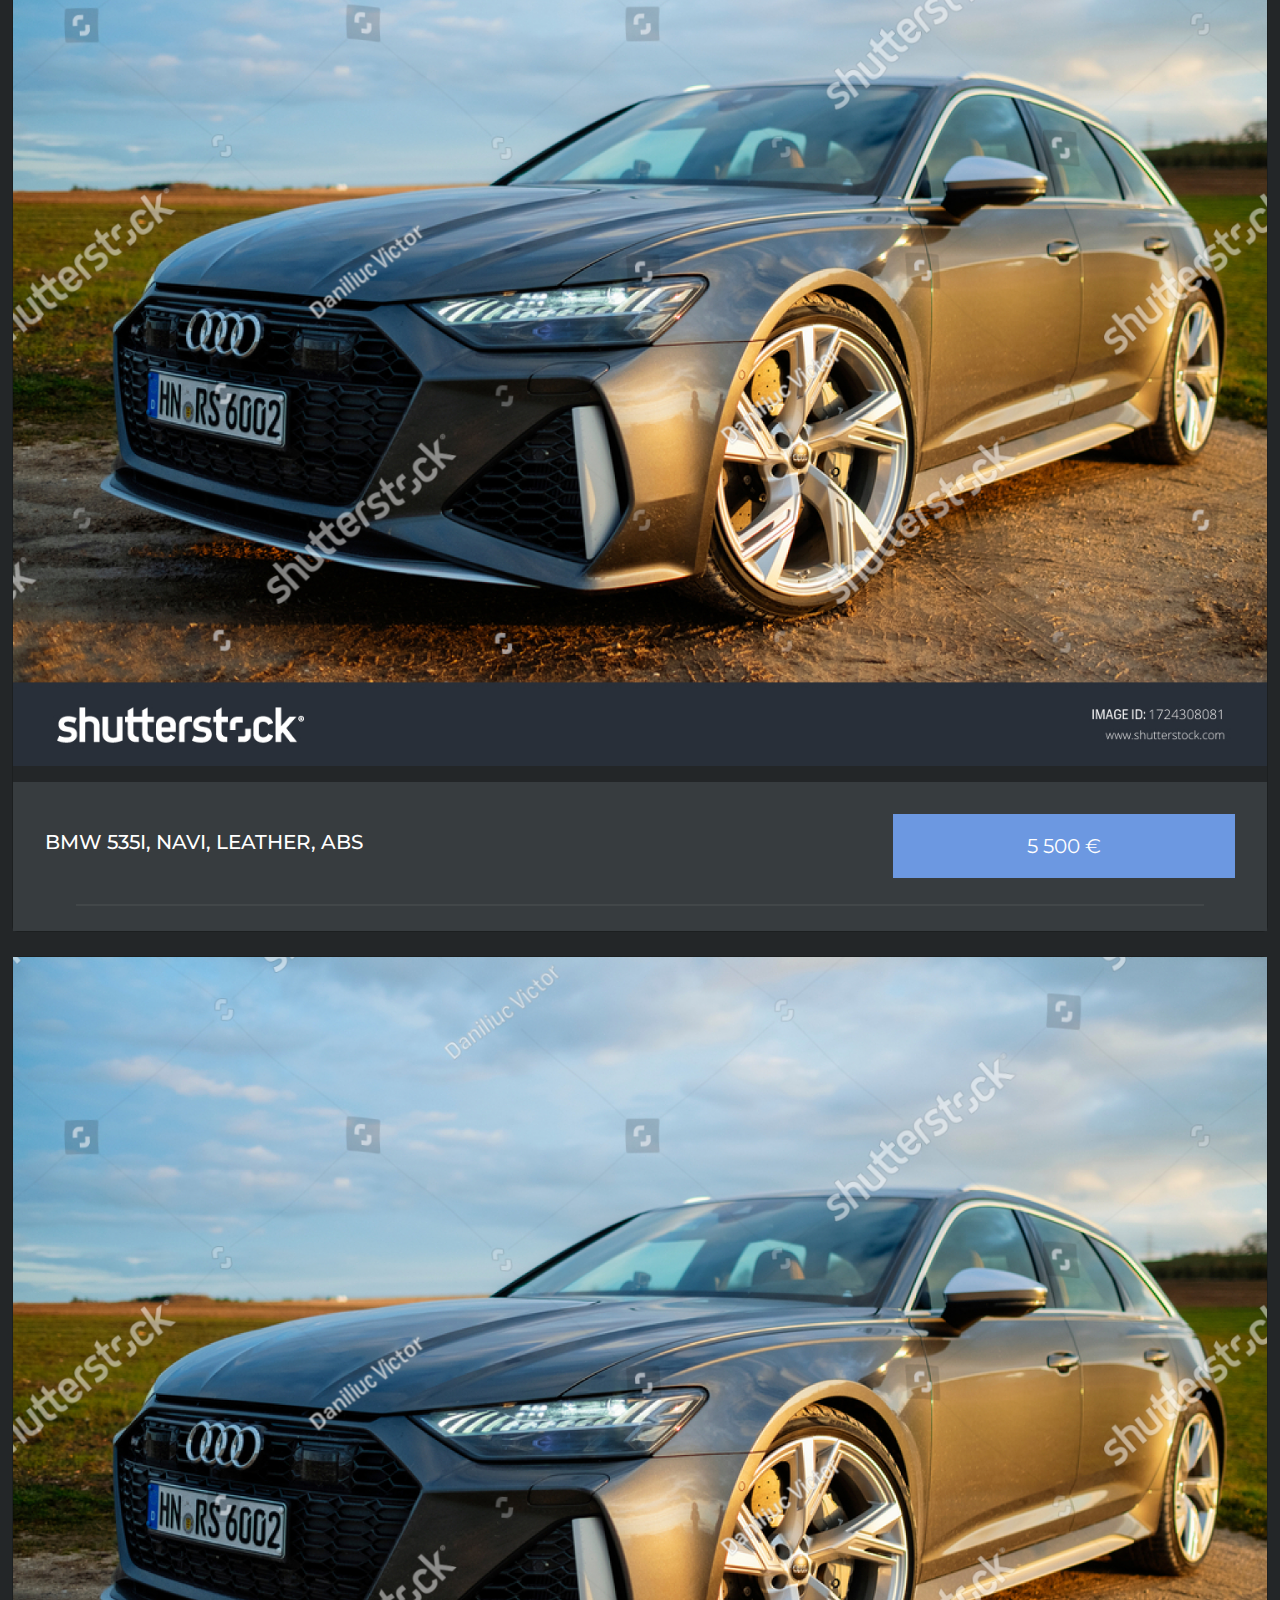
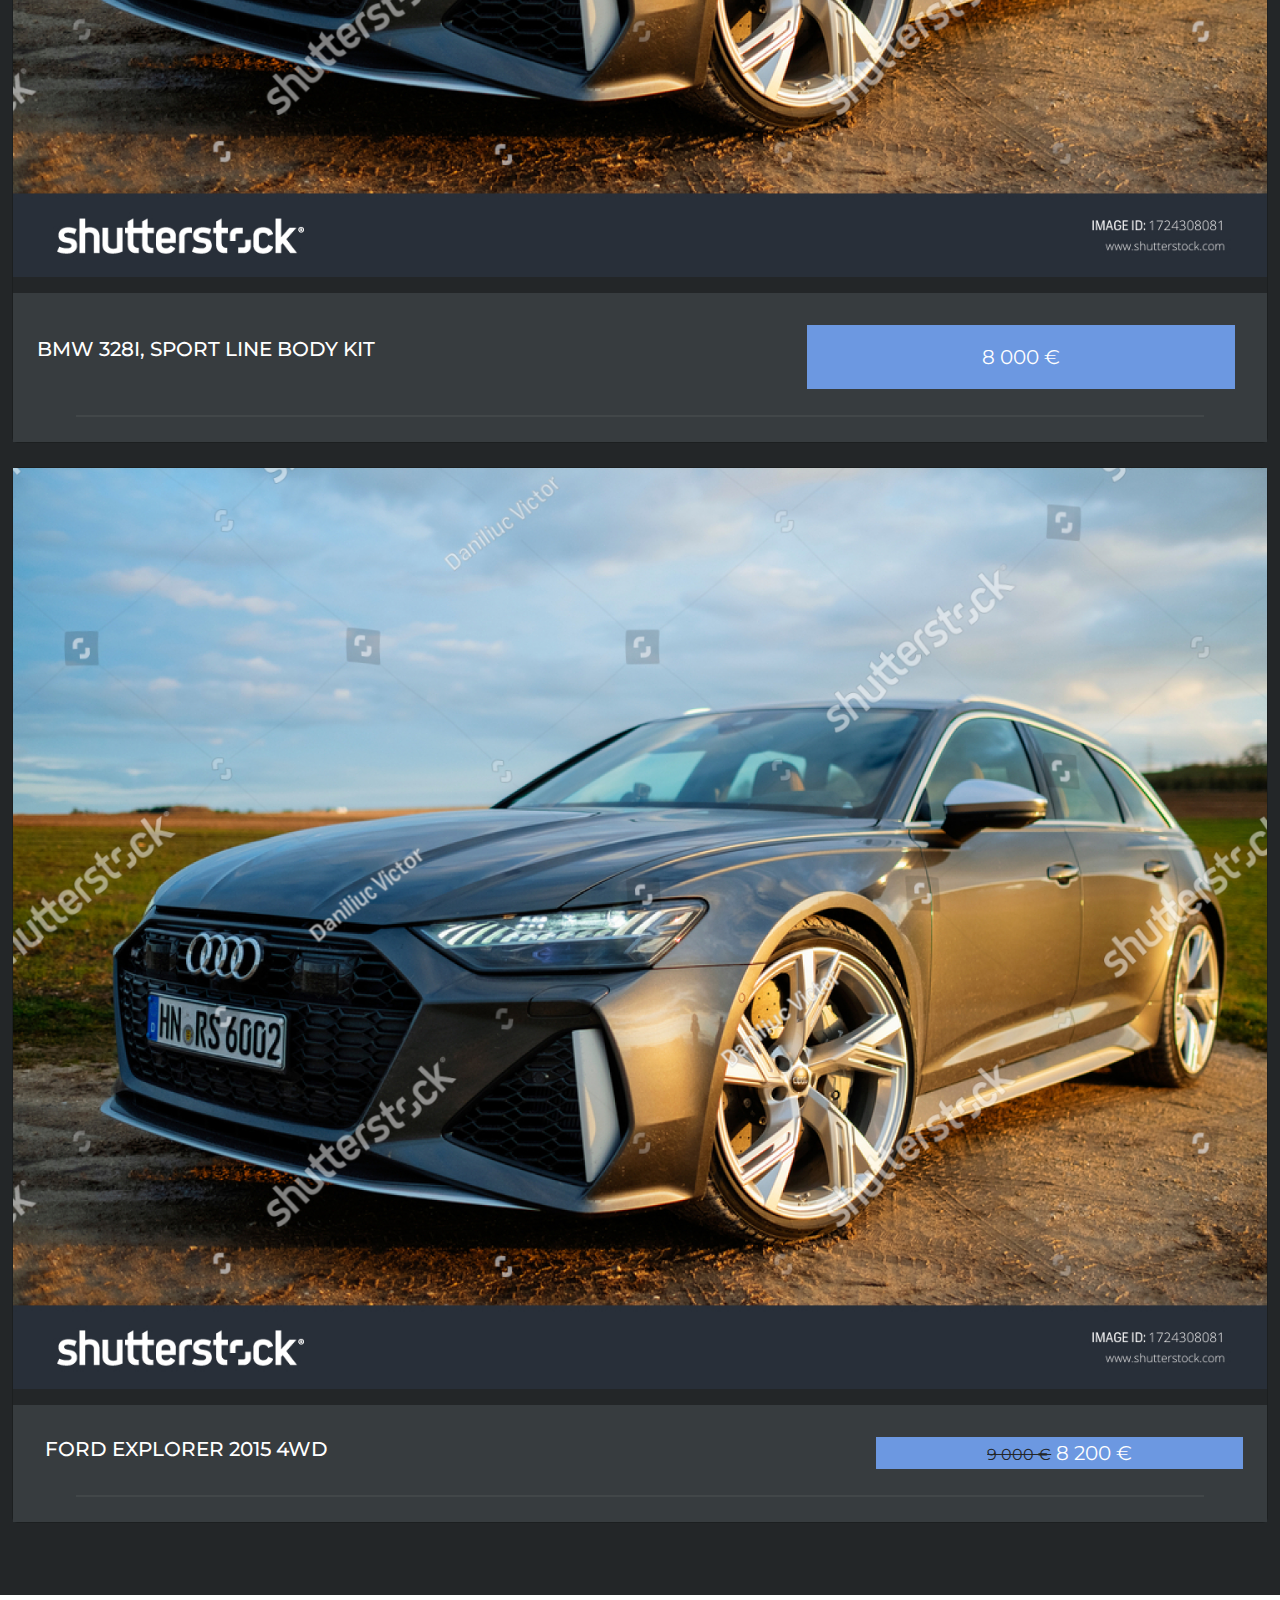
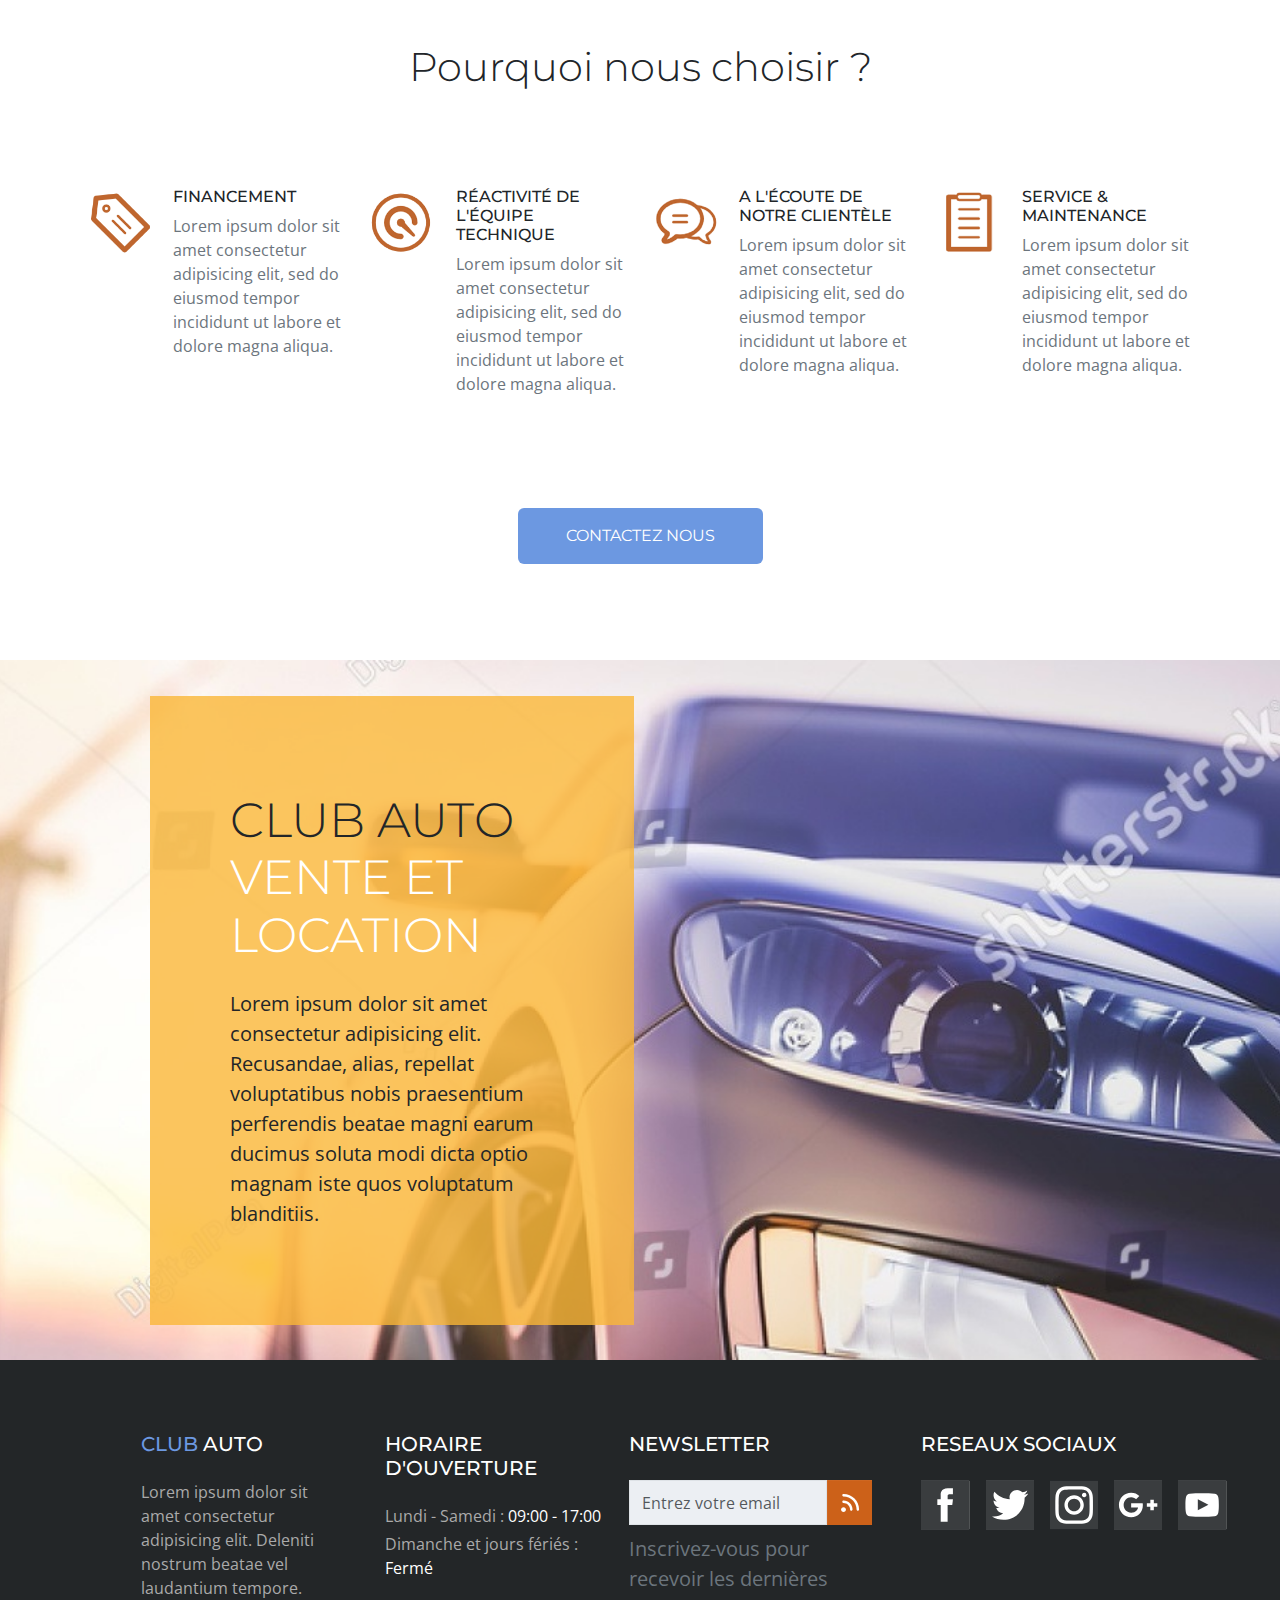
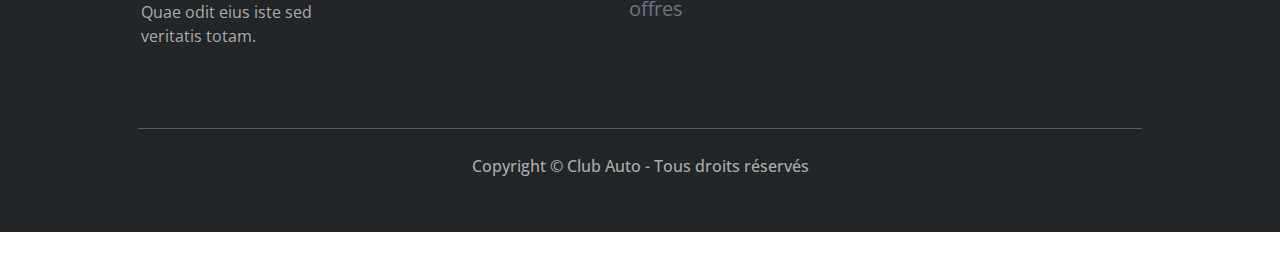
<file: html/index.html>
<!DOCTYPE html>
<html lang="fr">
  <head>
    <meta charset="UTF-8" />
    <meta name="viewport" content="width=device-width, initial-scale=1.0" />
    <title>Club Auto</title>
    <link rel="stylesheet" href="/css/bootstrap.min.css" />
    <link rel="stylesheet" href="/css/couleurs.css" />
  </head>
  <body>
    <div>
      <header
        class="headerContainer container-fluid bg-dark py-5 m-0 d-flex align-items-center"
      >
        <div class="col-1"></div>

        <h1
          class="text-white epaisseurDeTexte display-5 ms-md-5 d-none d-lg-block"
        >
          CLUB AUTO
        </h1>

        <div class="d-none d-md-flex align-items-center ms-5 me-md-3">
          <img
            src="/images/icone-adresse.png"
            alt="Icône adresse"
            class="me-2"
            width="auto"
            height="45"
          />
          <h6 class="text-white m-0 fs-6">
            <span class="text-warning fw-bold">ADRESSE :</span><br />
            <span class="fs-6">AVENUE CHARLES DE GAULLE<br />75000 PARIS</span>
          </h6>
        </div>

        <div class="phone d-flex align-items-center ms-md-5 me-md-3">
          <img
            src="/images/icon-telephone.png"
            alt="Icône téléphone"
            class="me-2"
            width="auto"
            height="45"
          />
          <h6 class="text-white m-0 fs-6 epaisseurDeTexte">
            <span class="text-warning fw-bold">TÉLÉPHONE :</span><br />
            <span class="number fs-5 fw-bold">01 23 45 67 89</span>
          </h6>
        </div>

        <div class="d-none d-md-flex align-items-center ms-md-5 me-md-3">
          <h6 class="text-white m-0 fs-6 epaisseurDeTexte">
            <span class="text-warning fw-bold">OUVERTURE :</span> Du Lundi au
            Samedi<br />
            <span class="text-warning fw-bold">HORAIRES :</span> De 9h à 17h
          </h6>
        </div>

        <div class="d-none d-md-flex social-media d-flex me-3 ms-5">
          <svg
            class="mt-1 me-3"
            height="50px"
            width="50px"
            version="1.1"
            id="Layer_1"
            xmlns="http://www.w3.org/2000/svg"
            xmlns:xlink="http://www.w3.org/1999/xlink"
            viewBox="0 0 291.319 291.319"
            xml:space="preserve"
            fill="#000000"
          >
            <g id="SVGRepo_bgCarrier" stroke-width="0"></g>
            <g
              id="SVGRepo_tracerCarrier"
              stroke-linecap="round"
              stroke-linejoin="round"
            ></g>
            <g id="SVGRepo_iconCarrier">
              <g>
                <path
                  style="fill: #3B599;"
                  d="M145.659,0c80.45,0,145.66,65.219,145.66,145.66c0,80.45-65.21,145.659-145.66,145.659 S0,226.109,0,145.66C0,65.219,65.21,0,145.659,0z"
                ></path>
                <path
                  style="fill: #ffffff;"
                  d="M163.394,100.277h18.772v-27.73h-22.067v0.1c-26.738,0.947-32.218,15.977-32.701,31.763h-0.055 v13.847h-18.207v27.156h18.207v72.793h27.439v-72.793h22.477l4.342-27.156h-26.81v-8.366 C154.791,104.556,158.341,100.277,163.394,100.277z"
                ></path>
              </g>
            </g>
          </svg>

          <svg
            height="60px"
            width="60px"
            viewBox="-3.2 -3.2 38.40 38.40"
            xmlns="http://www.w3.org/2000/svg"
            fill="#000000"
          >
            <g
              id="SVGRepo_bgCarrier"
              stroke-width="0"
              transform="translate(4.48,4.48), scale(0.72)"
            >
              <rect
                x="-3.2"
                y="-3.2"
                width="38.40"
                height="38.40"
                rx="19.2"
                fill="#ffffff"
                strokewidth="0"
              ></rect>
            </g>
            <g
              id="SVGRepo_tracerCarrier"
              stroke-linecap="round"
              stroke-linejoin="round"
            ></g>
            <g id="SVGRepo_iconCarrier">
              <g fill="none" fill-rule="evenodd">
                <path d="m0 0h32v32h-32z"></path>
                <path
                  d="m16 0c8.836556 0 16 7.163444 16 16s-7.163444 16-16 16-16-7.163444-16-16 7.163444-16 16-16zm2.8844392 10c-.8155312-.00039875-1.5977768.3185138-2.1744446.8864965s-.9004568 1.338447-.9000516 2.1416957c0 .2345571.0290047.4683624.0763281.693898-2.4735114-.1243416-4.777484-1.275917-6.33981273-3.1687757-.26638508.4495677-.41827803.9652925-.41827803 1.5276281-.0010649 1.0136875.51366356 1.9604572 1.37085286 2.5214884-.50376554-.0187946-.97928966-.1593785-1.3891716-.3841624v.0375893c-.00205712 1.4426342 1.0296751 2.6862915 2.4653979 2.971808-.2572257.0654053-.5342967.1029946-.8098412.1029946-.1999797 0-.3907999-.0187947-.5808569-.0466107.404934 1.2327897 1.5599819 2.0762891 2.8752798 2.0997368-1.0887093.841353-2.4333459 1.2971153-3.81716869 1.2938228-.25722574 0-.49536944-.0097732-.74267251-.0375893 1.36169346.8630497 2.9798494 1.3599799 4.7216568 1.3599799 5.6536231 0 8.7472013-4.6129556 8.7472013-8.6162132 0-.1308107 0-.2616214-.0099226-.3931838.5995743-.4327694 1.1205962-.9622114 1.5410645-1.5659692-.5629708.2424151-1.1595866.4005355-1.7700488.4691142.6417355-.3758146 1.1223374-.9691898 1.3517708-1.6689638-.6025782.3529048-1.2626416.6003888-1.9509465.7314873-.5617749-.5909034-1.3609302-.9562715-2.2463363-.9562715z"
                  fill="#000000"
                ></path>
              </g>
            </g>
          </svg>
        </div>

        <div class="d-md-none ms-auto">
          <svg
            class="menuBurger"
            viewBox="0 0 24 24"
            fill="none"
            xmlns="http://www.w3.org/2000/svg"
            stroke="#6c98e1"
            height="40px"
            width="40px"
          >
            <path
              d="M3 6C3 5.44772 3.44772 5 4 5H20C20.5523 5 21 5.44772 21 6C21 6.55228 20.5523 7 20 7H4C3.44772 7 3 6.55228 3 6ZM3 12C3 11.4477 3.44772 11 4 11H20C20.5523 11 21 11.4477 21 12C21 12.5523 20.5523 13 20 13H4C3.44772 13 3 12.5523 3 12ZM3 18C3 17.4477 3.44772 17 4 17H20C20.5523 17 21 17.4477 21 18C21 18.5523 20.5523 19 20 19H4C3.44772 19 3 18.5523 3 18Z"
              fill="#6c98e1"
            ></path>
          </svg>
        </div>
      </header>
    </div>

    <nav
      class="navbar navbar-expand-lg d-none d-md-flex"
      style="background-color: rgba(236, 239, 243, 0.7); height: 3.5rem;"
    >
      <div class="container-fluid">
        <div
          class="collapse navbar-collapse justify-content-end"
          id="navbarNav"
          style="margin-right: 15rem;"
        >
          <ul
            class="navbar-nav align-items-center epaisseurDeTexte montserrat fs-6"
          >
            <li class="nav-item">
              <a
                class="nav-link active bg-warning text-white d-flex align-items-center px-4"
                href="#"
                style="height: 100%; padding-top: 1rem; padding-bottom: 1rem;"
                >ACCUEIL</a
              >
            </li>
            <li class="nav-item">
              <a class="nav-link text-dark px-4 py-2" href="#">VENTE</a>
            </li>
            <li class="nav-item">
              <a class="nav-link text-dark px-4 py-2" href="#">LOCATION</a>
            </li>
            <li class="nav-item">
              <a class="nav-link text-dark px-4 py-2" href="/html/contact.html"
                >CONTACT</a
              >
            </li>
          </ul>
        </div>
      </div>
    </nav>

    <div class="container-fluid p-0">
      <div
        id="photoAccueil"
        class="d-none d-md-block"
        style="margin-top: -3.5rem;"
      >
        <img
          src="/images/vehicule1.jpg"
          alt="une rangée de 8 voitures"
          class="img-fluid w-100"
        />
      </div>

      <div
        class="sloganContainer bg-dark text-white py-4 d-flex align-items-center"
        style="height: 8rem; width: 100%;"
      >
        <h2
          class="slogan w-100 text-center text-md-start text-start epaisseurDeTexte display-6"
          style="margin-left: 11%;"
        >
          CLUB AUTO<span class="text-warning">
            LE MEILLEUR DE L'AUTOMOBILE</span
          >
        </h2>
      </div>
    </div>
    <style>
      @media (max-width: 1400px) {
        .col-1 {
          display: none !important;
        }
      }
      @media (max-width: 1050px) {
        .d-lg-block,
        #photoAccueil,
        .social-media,
        .d-md-flex {
          display: none !important;
        }

        .headerContainer {
          padding-top: 6.5rem !important;
        }

        .slogan {
          font-size: 2.8rem;
          text-align: left !important;
          margin-bottom: 5%;
          margin-top: -2%;
        }

        .sloganContainer {
          height: auto !important;
          padding-right: 17%;
          text-align: start;
        }
        .container-fluid {
          margin-left: 0;
          padding-left: 0;
        }
        .phone {
          justify-content: flex-start;
          padding-left: 0rem;
          margin-left: 0;
        }

        .number {
          font-size: 1.7rem !important;
        }
        .menuBurger {
          margin-top: -8.5rem;
        }
      }
    </style>

    <section class="container my-5">
      <div class="row">
        <div class="col-md-6">
          <article>
            <img
              src="/images/clients1.jpg"
              alt="Clients heureux devant une voiture"
              class="img-fluid mb-3 mt-3"
            />
            <h2 class="border-bottom pb-5 pt-4 epaisseurDeTexte mb-5">
              LE MEILLEUR DE L'AUTOMOBILE
            </h2>
            <p class="text-secondary">
              Lorem ipsum dolor sit amet consectetur adipisicing elit. Facere
              velit et minima reprehenderit fugiat iste, suscipit sed sapiente
              iure corrupti? Lorem ipsum, dolor sit amet consectetur adipisicing
              elit. Lorem ipsum dolor sit amet consectetur adipisicing elit.
              Adipisci fugit eveniet accusantium repellat quia labore iusto
              maiores deleniti, Veniam eligendi beatae doloremque magni facere.
            </p>
            <ul class="list-unstyled pt-4">
              <li class="mb-3 epaisseurDeTexte text-secondary">
                <span class="text-warning me-3">✔</span>Lorem ipsum dolor sit
                amet
              </li>
              <li class="mb-3 epaisseurDeTexte text-secondary">
                <span class="text-warning me-3">✔</span>Lorem ipsum dolor sit
                amet
              </li>
              <li class="mb-3 epaisseurDeTexte text-secondary">
                <span class="text-warning me-3">✔</span>Lorem ipsum dolor sit
                amet
              </li>
              <li class="mb-3 epaisseurDeTexte text-secondary">
                <span class="text-warning me-3">✔</span>Lorem ipsum dolor sit
                amet
              </li>
              <li class="mb-3 epaisseurDeTexte text-secondary">
                <span class="text-warning me-3">✔</span>Lorem ipsum dolor sit
                amet
              </li>
            </ul>
          </article>
        </div>

        <div class="col-md-6">
          <article class="mt-3">
            <h2 class="epaisseurDeTexte mb-3">
              BIENVENUE CHEZ <span class="text-warning">CLUB AUTO</span>
            </h2>
            <p class="epaisseurDeTexte mb-4">
              Lorem ipsum dolor sit amet consectetur adipisicing elit. Veniam
              eligendi beatae doloremque magni facere, consequuntur explicabo
              alias sit animi.
            </p>
            <p class="pb-5 mb-5">
              Lorem ipsum, dolor sit amet consectetur adipisicing elit. Lorem
              ipsum dolor sit amet consectetur adipisicing elit. Veniam eligendi
              beatae doloremque magni facere, consequuntur explicabo alias sit
              animi. Nihil voluptas magnam fugit. Numquam veritatis repellat
              autem modi est ut at hic, dolores, odio explicabo voluptatibus
              beatae assumenda natus impedit doloremque.Lorem ipsum dolor sit
              amet consectetur adipisicing elit. Veniam eligendi beatae
              doloremque magni facere, consequuntur explicabo alias sit animi.
              Lorem ipsum dolor sit amet consectetur adipisicing elit.
            </p>
            <img
              src="/images/entretien.jpg"
              alt="Employer qui essuie la voiture avec un chiffon"
              class="img-fluid mt-3 mt-5 pt-5"
            />
          </article>
        </div>
      </div>
    </section>
    <section class="container-fluid p-0 position-relative">
      <img
        src="/images/imageManquante.jpg"
        alt="Plusieurs véhicules côte à côte"
        class="img-fluid"
        style="
          width: 100%;
          height: 100vh;
          object-fit: cover;
          min-height: 500px;
        "
      />

      <div
        class="row position-absolute top-50 start-50 translate-middle w-100 px-5 g-3 justify-content-center"
        style="gap: 40px;"
      >
        <div
          class="col-lg-5 col-md-6 col-sm-12 text-white py-5"
          style="background-color: rgba(250, 182, 55, 0.9); max-width: 700px;"
        >
          <div class="m-3">
            <h2 class="text-dark display-6 epaisseurDeTexte m-3">
              Vous souhaitez louer ?
            </h2>
            <p class="m-3">
              Lorem ipsum dolor sit amet consectetur adipisicing elit. Non at
              esse quaerat atque nisi ullam possimus doloremque corporis. Lorem
              ipsum dolor sit amet, consectetur adipisicing elit. Dignissimos,
              illum asperiores! Doloribus dolorem nobis aspernatur quam alias
              eos.
            </p>
          </div>
        </div>
        <div
          class="col-lg-5 col-md-6 col-sm-12 text-white py-5"
          style="background-color: rgba(255, 72, 72, 0.9); max-width: 700px;"
        >
          <div class="m-3">
            <h2 class="text-dark display-6 epaisseurDeTexte m-3">
              Vous souhaitez acheter ?
            </h2>
            <p class="m-3">
              Lorem ipsum dolor sit amet consectetur adipisicing elit. Non at
              esse quaerat atque nisi ullam possimus doloremque corporis. Lorem
              ipsum dolor sit amet, consectetur adipisicing elit. Dignissimos,
              illum asperiores! Doloribus dolorem nobis aspernatur quam alias
              eos.
            </p>
          </div>
        </div>
      </div>
    </section>

    <section class="container-fluid bg-dark py-5 text-center text-white">
      <h2
        class="text-center border-bottom border-3 border-warning mb-5 pb-4 epaisseurDeTexte display-5"
        style="max-width: 75%; margin: auto;"
      >
        VEHICULES RECENTS
      </h2>

      <div class="row justify-content-center">
        <div class="col-md-3 mb-4 card-column">
          <a href="/html/detailVehicule.html" class="text-decoration-none">
            <div class="card bg-dark text-white epaisseurDeTexte montserrat">
              <img
                src="/images/vehicule2.jpg"
                class="card-img-top rounded-0 mb-3"
                alt="Photo d'un véhicule récent en vente"
              />
              <div
                class="card-body d-flex justify-content-between align-items-center bg-gray"
              >
                <h5
                  class="card-title mt-3 ms-3 me-5 text-start epaisseurDeTexte"
                >
                  BMW 535I, NAVI,&nbsp;LEATHER, ABS
                </h5>
                <div
                  class="btn rounded-0 bg-blue text-white p-3 me-3 mt-3 epaisseurDeTexte fs-5"
                  style="width: 28%;"
                >
                  5&nbsp;500&nbsp;€
                </div>
              </div>
              <div class="bg-gray">
                <hr
                  style="
                    border: 1px solid #626668;
                    width: 90%;
                    margin: 10px auto 25px;
                  "
                />
              </div>
            </div>
          </a>
        </div>

        <div class="col-md-3 mb-4 d-none d-lg-block card-column">
          <div class="card bg-dark text-white epaisseurDeTexte montserrat">
            <img
              src="/images/vehicule2.jpg"
              class="card-img-top rounded-0 mb-3"
              alt="Photo d'un véhicule récent en vente"
            />
            <div
              class="card-body d-flex justify-content-between align-items-center bg-gray"
            >
              <h5 class="card-title mt-2 ms-2 me-4 text-start epaisseurDeTexte">
                BMW 328I,&nbsp;SPORT LINE BODY KIT
              </h5>
              <div
                class="btn rounded-0 bg-blue text-white p-3 me-3 mt-3 epaisseurDeTexte fs-5"
                style="width: 35%;"
              >
                8&nbsp;000&nbsp;€
              </div>
            </div>
            <div class="bg-gray">
              <hr
                style="
                  border: 1px solid #626668;
                  width: 90%;
                  margin: 10px auto 25px;
                "
              />
            </div>
          </div>
        </div>

        <div class="col-md-3 mb-4 d-none d-lg-block card-column">
          <div class="card bg-dark text-white epaisseurDeTexte montserrat">
            <img
              src="/images/vehicule2.jpg"
              class="card-img-top rounded-0 mb-3"
              alt="Photo d'un véhicule récent en vente"
            />
            <div
              class="card-body d-flex justify-content-between align-items-center bg-gray"
            >
              <h5 class="card-title mt-3 ms-3 me-5 text-start epaisseurDeTexte">
                FORD EXPLORER 2015 4WD
              </h5>
              <div
                class="btn rounded-0 bg-blue text-white p-0 me-2 mt-3 fs-5"
                style="width: 30%;"
              >
                <span class="text-decoration-line-through text-dark fs-6"
                  >9&nbsp;000&nbsp;€</span
                >
                <span class="epaisseurDeTexte"> 8&nbsp;200&nbsp;€</span>
              </div>
            </div>
            <div class="bg-gray">
              <hr
                style="
                  border: 1px solid #626668;
                  width: 90%;
                  margin: 10px auto 25px;
                "
              />
            </div>
          </div>
        </div>
      </div>
      <style>
        @media (max-width: 1430px) {
          .card-column {
            flex: 0 0 100%;
            max-width: 100%;
          }
        }
        @media (max-width: 992px) {
          .d-lg-block {
            display: none !important;
          }
        }
      </style>
    </section>

    <section class="container-fluid bg-light">
      <div class="pt-5"></div>
      <h2 class="text-center epaisseurDeTexte display-6 mb-5 pb-5">
        Pourquoi nous choisir ?
      </h2>
      <div class="container">
        <div class="row g-3 justify-content-center">
          <div
            class="col-md-3 d-flex align-items-start flex-md-row text-center text-md-start"
          >
            <img
              src="/images/icon1-.png"
              alt="Icone financement"
              class="img-fluid me-3"
              style="width: 75px; height: auto;"
            />
            <div class="text-container">
              <h6 class="epaisseurDeTexte">FINANCEMENT</h6>
              <p class="text-secondary">
                Lorem ipsum dolor sit amet consectetur adipisicing elit, sed do
                eiusmod tempor incididunt ut labore et dolore magna aliqua.
              </p>
            </div>
          </div>
          <div
            class="col-md-3 d-flex align-items-start flex-md-row text-center text-md-start"
          >
            <img
              src="/images/icon2-.png"
              alt="Icone réactivité"
              class="img-fluid me-3"
              style="width: 75px; height: auto;"
            />
            <div class="text-container">
              <h6 class="epaisseurDeTexte">RÉACTIVITÉ DE L'ÉQUIPE TECHNIQUE</h6>
              <p class="text-secondary">
                Lorem ipsum dolor sit amet consectetur adipisicing elit, sed do
                eiusmod tempor incididunt ut labore et dolore magna aliqua.
              </p>
            </div>
          </div>
          <div
            class="col-md-3 d-flex align-items-start flex-md-row text-center text-md-start"
          >
            <img
              src="/images/icon3-.png"
              alt="Icone écoute"
              class="img-fluid me-3"
              style="width: 75px; height: auto;"
            />
            <div class="text-container">
              <h6 class="epaisseurDeTexte">A L'ÉCOUTE DE NOTRE CLIENTÈLE</h6>
              <p class="text-secondary">
                Lorem ipsum dolor sit amet consectetur adipisicing elit, sed do
                eiusmod tempor incididunt ut labore et dolore magna aliqua.
              </p>
            </div>
          </div>
          <div
            class="col-md-3 d-flex align-items-start flex-md-row text-center text-md-start"
          >
            <img
              src="/images/icon4-.png"
              alt="Icone service"
              class="img-fluid me-3"
              style="width: 75px; height: auto;"
            />
            <div class="text-container">
              <h6 class="epaisseurDeTexte">SERVICE & MAINTENANCE</h6>
              <p class="text-secondary">
                Lorem ipsum dolor sit amet consectetur adipisicing elit, sed do
                eiusmod tempor incididunt ut labore et dolore magna aliqua.
              </p>
            </div>
          </div>
        </div>
      </div>
      <div class="text-center pt-5 mt-5 pb-5">
        <button
          class="btn btn-secondary justify-content-center montserrat epaisseurDeTexte p-3 ps-5 pe-5 border-0 mb-5"
        >
          CONTACTEZ NOUS
        </button>
      </div>

      <style>
        @media (max-width: 1000px) {
          .col-md-3 {
            display: flex;
            flex-direction: row;
            align-items: flex-start;
            justify-content: center;
            text-align: left;
          }
          .text-container {
            max-width: 250px;
            margin-top: 10px;
          }
          .container {
            padding-left: 20px;
            padding-right: 20px;
          }
        }
      </style>
    </section>

    <section
      class="container-fluid p-0 position-relative"
      style="height: 70vh; min-height: 700px;"
    >
      <img
        src="/images/vehicule3.jpg"
        alt="photo d'un véhicule"
        class="img-fluid w-100 h-100"
        style="object-fit: cover;"
      />
      <div
        class="d-flex align-items-center justify-content-start position-absolute w-100 h-100"
        style="top: 0; left: 0;"
      >
        <div class="container col-8 offset-md-0">
          <div
            class="offset-md-2 col-md-7 text-dark py-5"
            style="background-color: rgba(250, 182, 55, 0.8);"
          >
            <div class="text-center ms-5 ps-3">
              <h3
                class="display-5 epaisseurDeTexte text-start mb-4 mt-5 ms-3 me-5 montserrat"
              >
                CLUB AUTO<br />
                <span class="display-5 epaisseurDeTexte text-white"
                  >VENTE ET LOCATION</span
                >
              </h3>
              <p class="text-start fs-5 pe-5 ms-3 me-5 mb-5">
                Lorem ipsum dolor sit amet consectetur adipisicing elit.
                Recusandae, alias, repellat voluptatibus nobis praesentium
                perferendis beatae magni earum ducimus soluta modi dicta optio
                magnam iste quos voluptatum blanditiis.
              </p>
            </div>
          </div>
        </div>
      </div>
      <style>
        @media (max-width: 1110px) {
          .container {
            width: 100%;
          }
        }
      </style>
    </section>

    <section class="container-fluid bg-dark text-light py-5">
      <div
        class="containerMedia d-flex flex-column flex-lg-row justify-content-center col-7 mt-4"
      >
        <div class="col-lg-4 col-lg-4 offset-lg-10 col-12 mb-5">
          <h6 class="epaisseurDeTexte mb-4 h5">
            <span class="text-blue">CLUB </span>AUTO
          </h6>
          <p class="text-grayLight text-start me-md-5 fs-6">
            Lorem ipsum dolor sit amet consectetur adipisicing elit. Deleniti
            nostrum beatae vel laudantium tempore. Quae odit eius iste sed
            veritatis totam.
          </p>
        </div>

        <div class="col-lg-4 col-lg-4 col-12 mb-5">
          <h6 class="epaisseurDeTexte mb-4 h5">HORAIRE D'OUVERTURE</h6>
          <p class="text-grayLight epaisseurDeTexte mb-1">
            Lundi - Samedi :
            <span class="text-white fw-normal">09:00 - 17:00</span>
          </p>
          <p class="text-grayLight epaisseurDeTexte">
            Dimanche et jours fériés :
            <span class="text-white fw-normal">Fermé</span>
          </p>
        </div>

        <div class="col-lg-4 col-md-4 col-12 me-md-5 mb-md-5">
          <h6 class="epaisseurDeTexte mb-4 h5">NEWSLETTER</h6>
          <form class="d-flex">
            <div class="input-group">
              <input
                type="email"
                class="form-control rounded-0"
                placeholder="Entrez votre email"
                style="height: 45px;"
              />
              <button
                type="submit"
                class="btn btn-outline-0 p-0"
                style="padding: 0;"
              >
                <svg
                  class="btn-outline"
                  height="45px"
                  width="45px"
                  version="1.1"
                  id="Layer_1"
                  xmlns="http://www.w3.org/2000/svg"
                  xmlns:xlink="http://www.w3.org/1999/xlink"
                  viewBox="0 0 512 512"
                  xml:space="preserve"
                  fill="#ffffff"
                  stroke="#ffffff"
                  style="margin-top: -1px; vertical-align: middle;"
                >
                  <rect width="350%" height="350%" fill="#cc6119" />
                  <g
                    id="SVGRepo_iconCarrier"
                    transform="scale(0.4) translate(400, 400)"
                  >
                    <g>
                      <path
                        style="fill: #ffffff;"
                        d="M69.818,512C31.32,512,0,480.68,0,442.182s31.32-69.818,69.818-69.818s69.818,31.32,69.818,69.818S108.316,512,69.818,512z"
                      ></path>
                      <path
                        style="fill: #ffffff;"
                        d="M290.909,477.091c-19.279,0-34.909-15.63-34.909-34.909C256,339.521,172.48,256,69.818,256c-19.279,0-34.909-15.63-34.909-34.909s15.63-34.909,34.909-34.909c68.381,0,132.667,26.629,181.019,74.981c48.353,48.351,74.981,112.639,74.981,181.019C325.818,461.461,310.188,477.091,290.909,477.091z"
                      ></path>
                      <path
                        style="fill: #ffffff;"
                        d="M477.091,477.091c-19.279,0-34.909-15.63-34.909-34.909c0-205.322-167.042-372.364-372.364-372.364c-19.279,0-34.909-15.63-34.909-34.909S50.539,0,69.818,0c59.678,0,117.591,11.696,172.127,34.764c52.659,22.273,99.945,54.151,140.542,94.749c40.599,40.598,72.476,87.882,94.749,140.542C500.303,324.591,512,382.502,512,442.182C512,461.461,496.37,477.091,477.091,477.091z"
                      ></path>
                    </g>
                  </g>
                </svg>
              </button>
            </div>
          </form>
          <p class="mt-2 text-secondary me-4 fs-5">
            Inscrivez-vous pour recevoir les dernières offres
          </p>
        </div>

        <div class="col-lg-5 col-lg-4 col-12 mb-5">
          <h6 class="epaisseurDeTexte mb-4 h5">RESEAUX SOCIAUX</h6>
          <div class="d-flex gap-3">
            <svg
              class="logoReseauxFacebook"
              viewBox="0 0 455 455"
              height="50px"
              width="50px"
              xmlns="http://www.w3.org/2000/svg"
            >
              <rect width="100%" height="100%" fill="#ffffff" />
              <path
                d="M0,0v455h455V0H0z M301.004,125.217H265.44c-7.044,0-14.153,7.28-14.153,12.696v36.264h49.647c-1.999,27.807-6.103,53.235-6.103,53.235h-43.798V385h-65.266V227.395h-31.771v-53.029h31.771v-43.356c0-7.928-1.606-61.009,66.872-61.009h48.366V125.217z"
                fill="#3a3d3f"
              />
            </svg>

            <svg
              class="logoReseauxTwitter"
              viewBox="0 0 16 16"
              version="1.1"
              xmlns="http://www.w3.org/2000/svg"
              xmlns:xlink="http://www.w3.org/1999/xlink"
              fill="#3a3d3f"
              height="50px"
              width="50px"
            >
              <rect width="100%" height="100%" fill="#ffffff" />
              <g id="SVGRepo_iconCarrier">
                <path
                  fill="#3a3d3f"
                  d="M0 0v16h16v-16h-16zM12.8 5.6c0 0.1 0 0.2 0 0.3 0 3.3-2.5 7-7 7-1.4 0-2.7-0.4-3.8-1.1 0.2 0 0.4 0 0.6 0 1.2 0 2.2-0.4 3.1-1.1-1.1 0-2-0.7-2.3-1.7 0.2 0 0.3 0 0.5 0s0.4 0 0.6-0.1c-1.1-0.2-2-1.2-2-2.4 0 0 0 0 0 0 0.3 0.2 0.7 0.3 1.1 0.3-0.7-0.4-1.1-1.2-1.1-2 0-0.5 0.1-0.9 0.3-1.2 1.2 1.5 3.1 2.4 5.1 2.5 0-0.2-0.1-0.4-0.1-0.6 0-1.4 1.1-2.5 2.5-2.5 0.7 0 1.3 0.3 1.8 0.8 0.6-0.1 1.1-0.3 1.6-0.6-0.2 0.6-0.6 1.1-1.1 1.4 0.5-0.1 1-0.2 1.4-0.4-0.3 0.6-0.7 1-1.2 1.4z"
                ></path>
              </g>
            </svg>

            <svg
              class="logoReseauxInsta"
              fill="#ffffff"
              height="50px"
              width="50px"
              viewBox="0 0 1024 1024"
              xmlns="http://www.w3.org/2000/svg"
            >
              <rect width="100%" height="100%" fill="#3a3d3f" />
              <g id="SVGRepo_iconCarrier">
                <path
                  d="M512 306.9c-113.5 0-205.1 91.6-205.1 205.1S398.5 717.1 512 717.1 717.1 625.5 717.1 512 625.5 306.9 512 306.9zm0 338.4c-73.4 0-133.3-59.9-133.3-133.3S438.6 378.7 512 378.7 645.3 438.6 645.3 512 585.4 645.3 512 645.3zm213.5-394.6c-26.5 0-47.9 21.4-47.9 47.9s21.4 47.9 47.9 47.9 47.9-21.3 47.9-47.9a47.84 47.84 0 0 0-47.9-47.9zM911.8 512c0-55.2.5-109.9-2.6-165-3.1-64-17.7-120.8-64.5-167.6-46.9-46.9-103.6-61.4-167.6-64.5-55.2-3.1-109.9-2.6-165-2.6-55.2 0-109.9-.5-165 2.6-64 3.1-120.8 17.7-167.6 64.5C132.6 226.3 118.1 283 115 347c-3.1 55.2-2.6 109.9-2.6 165s-.5 109.9 2.6 165c3.1 64 17.7 120.8 64.5 167.6 46.9 46.9 103.6 61.4 167.6 64.5 55.2 3.1 109.9 2.6 165 2.6 55.2 0 109.9.5 165-2.6 64-3.1 120.8-17.7 167.6-64.5 46.9-46.9 61.4-103.6 64.5-167.6 3.2-55.1 2.6-109.8 2.6-165zm-88 235.8c-7.3 18.2-16.1 31.8-30.2 45.8-14.1 14.1-27.6 22.9-45.8 30.2C695.2 844.7 570.3 840 512 840c-58.3 0-183.3 4.7-235.9-16.1-18.2-7.3-31.8-16.1-45.8-30.2-14.1-14.1-22.9-27.6-30.2-45.8C179.3 695.2 184 570.3 184 512c0-58.3-4.7-183.3 16.1-235.9 7.3-18.2 16.1-31.8 30.2-45.8s27.6-22.9 45.8-30.2C328.7 179.3 453.7 184 512 184s183.3-4.7 235.9 16.1c18.2 7.3 31.8 16.1 45.8 30.2 14.1 14.1 22.9 27.6 30.2 45.8C844.7 328.7 840 453.7 840 512c0 58.3 4.7 183.2-16.2 235.8z"
                ></path>
              </g>
            </svg>

            <svg
              class="logoReseauxGoogle"
              fill="#3a3d3f"
              height="50px"
              width="50px"
              version="1.1"
              id="Layer_1"
              xmlns="http://www.w3.org/2000/svg"
              xmlns:xlink="http://www.w3.org/1999/xlink"
              viewBox="0 0 455 455"
              xml:space="preserve"
            >
              <rect width="100%" height="100%" fill="#ffffff" />
              <g id="SVGRepo_iconCarrier">
                <path
                  style="fill-rule: evenodd; clip-rule: evenodd;"
                  d="M0,0v455h455V0H0z M161.682,342.682C97.509,342.682,46.5,291.672,46.5,227.5 s51.009-115.182,115.182-115.182c31.264,0,57.591,11.518,77.336,31.264L207.754,173.2c-8.227-8.227-23.036-18.1-46.073-18.1 c-39.49,0-70.754,32.909-70.754,72.4s31.264,72.4,70.754,72.4c46.073,0,62.527-32.909,65.818-49.364h-65.818v-39.491h108.6 c1.646,6.582,1.646,11.518,1.646,19.746C271.928,296.609,227.5,342.682,161.682,342.682z M408.5,243.955h-32.909v32.909h-32.91 v-32.909h-32.909v-32.909h32.909v-32.909h32.91v32.909H408.5V243.955z"
                ></path>
              </g>
            </svg>

            <svg
              class="logoReseauxYoutube"
              fill="#3a3d3f"
              height="50px"
              width="50px"
              version="1.1"
              id="Layer_1"
              xmlns="http://www.w3.org/2000/svg"
              xmlns:xlink="http://www.w3.org/1999/xlink"
              viewBox="0 0 455 455"
              xml:space="preserve"
            >
              <rect width="100%" height="100%" fill="#ffffff" />
              <g id="SVGRepo_iconCarrier">
                <g>
                  <path
                    style="fill-rule: evenodd; clip-rule: evenodd;"
                    d="M0,0v455h455V0H0z M379.493,301.961 c-3.861,16.75-17.563,29.118-34.057,30.96c-39.044,4.353-78.575,4.382-117.952,4.353c-39.361,0.029-78.892,0-117.948-4.353 c-16.498-1.841-30.199-14.21-34.04-30.96C70,278.114,70,252.061,70,227.499c0-24.562,0.065-50.603,5.556-74.45 c3.841-16.766,17.547-29.118,34.024-30.959c39.06-4.365,78.608-4.382,117.969-4.365c39.357-0.016,78.892,0,117.948,4.365 c16.498,1.841,30.199,14.193,34.057,30.959c5.495,23.847,5.446,49.888,5.446,74.45C385,252.061,384.984,278.114,379.493,301.961z"
                  ></path>
                  <path
                    style="fill-rule: evenodd; clip-rule: evenodd;"
                    d="M186.855,276.399c33.467-17.355,66.638-34.565,100.138-51.932 c-33.597-17.53-66.764-34.821-100.138-52.237V276.399z"
                  ></path>
                </g>
              </g>
            </svg>
          </div>
        </div>
      </div>
      <hr style="color: #626668 1px solid; margin-left: 10%; width: 80%;" />

      <style>
        @media (max-width: 990px) {
          .containerMedia {
            margin-left: 8.33333%;
            /* width: 90%; */
          }
        }
        @media (max-width: 750px) {
          .containerMedia {
            width: 90%;
          }
        }
      </style>
    </section>

    <footer
      class="bg-dark text-grayLight fs-6 text-center py-4 mb-5 pb-5"
      style="margin-top: -60px;"
    >
      <h5 class="fs-6 openSans">
        Copyright &copy; Club Auto - Tous droits réservés
      </h5>
    </footer>

    <script src="https://cdn.jsdelivr.net/npm/bootstrap@5.3.0-alpha1/dist/js/bootstrap.bundle.min.js"></script>
  </body>
</html>
</file>
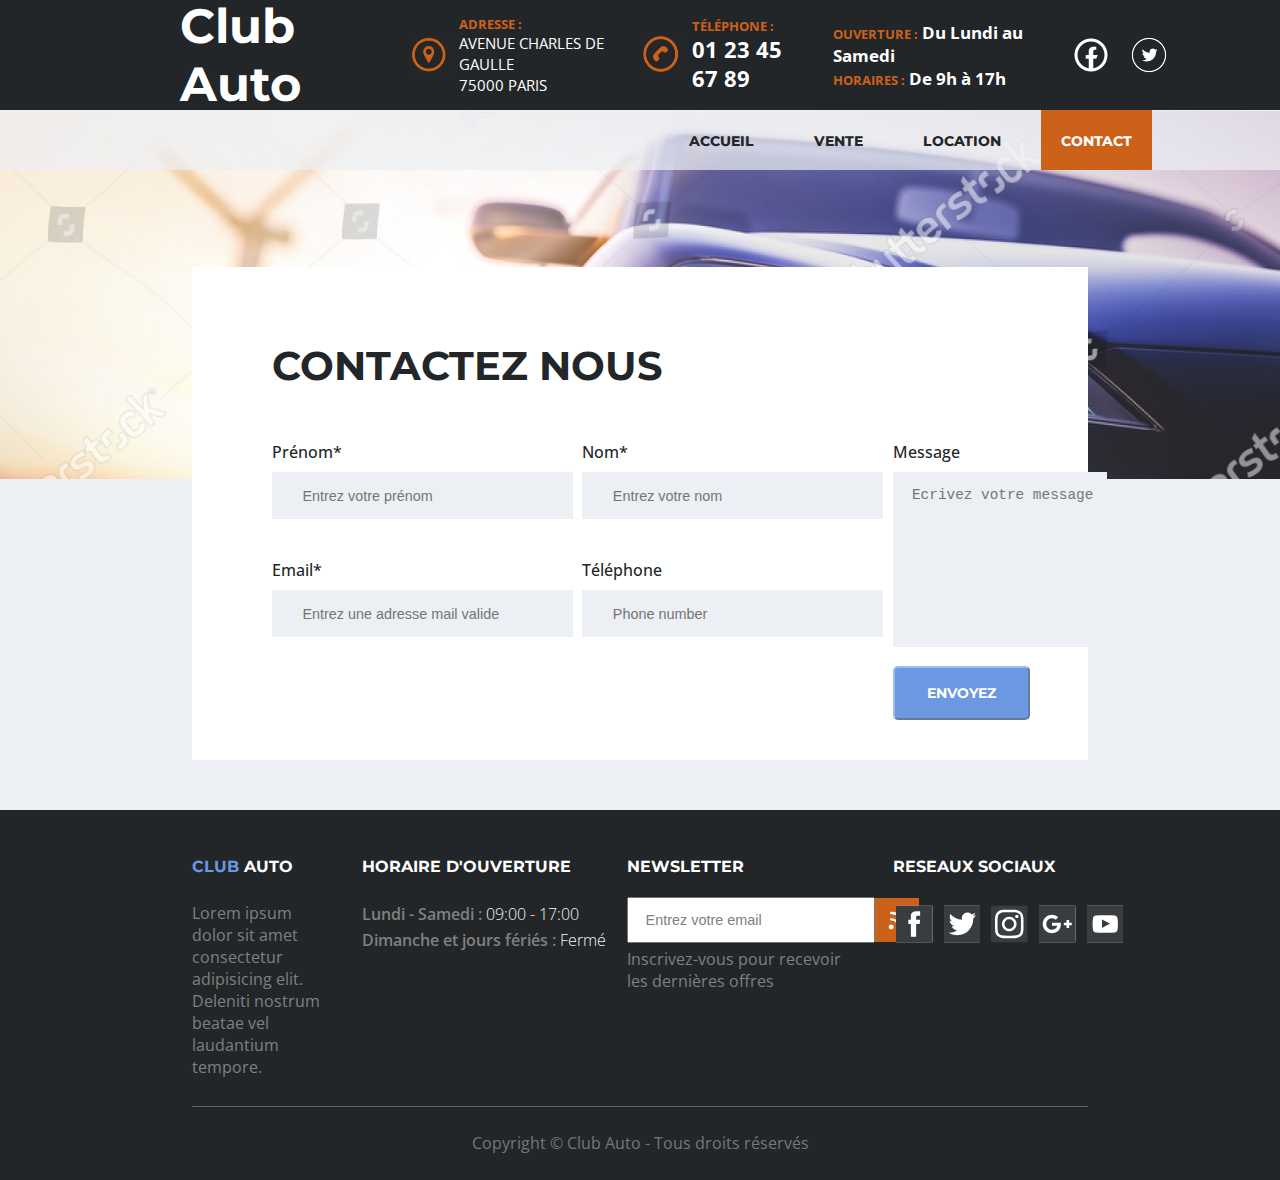
<file: contact.html>
<!DOCTYPE html>
<html lang="en">
  <head>
    <meta charset="UTF-8" />
    <meta name="viewport" content="width=device-width, initial-scale=1.0" />
    <title>Contact Club Auto</title>
    <link rel="stylesheet" href="./clubAuto.css" />
  </head>
  <body class="formulaireBody">
    <div class="containerResponsive">
    <header id="mainHeader" class="mainHeader">
      <h1 class="accessibility">Club Auto</h1>
      <div class="contact-info">
        <img
          src="/images/icone-adresse.png"
          alt="Icône adresse"
          id="iconeAdresse"
          class="icone"
        />
        <p>
          <span class="orange">ADRESSE :</span><br />
          <span class="plusLarge"
            >AVENUE CHARLES DE GAULLE<br />
            75000 PARIS</span
          >
        </p>
      </div>
      <div class="contact-info">
        <img
          src="/images/icon-telephone.png"
          alt="Icône téléphone"
          id="iconeTelephone"
          class="icone"
        />
        <p>
          <span class="orange">TÉLÉPHONE :</span><br /><span class="plusEpais1"
            >01 23 45 67 89</span
          >
        </p>
      </div>
      <div class="ouverture-horaires">
        <p>
          <span class="orange">OUVERTURE :</span
          ><span class="plusEpais2"> Du Lundi au Samedi</span><br />
          <span class="orange">HORAIRES :</span
          ><span class="plusEpais2"> De 9h à 17h</span>
        </p>
      </div>
      <div class="social-media">
        <img
          class="social"
          src="/images/icons8-facebook-48.png"
          alt="Logo Facebook"
        />
        <img
          class="social"
          src="/images/twitterWhiteIcon1.png"
          alt="Logo Twitter"
        />
      </div>
    </header>

    <nav id="mainNav" class="mainNav">
      <ul>
        <li>ACCUEIL</li>
        <li>VENTE</li>
        <li>LOCATION</li>
        <li class="survol">
          <a href="/contact.html" title="Vers la page de contact de ce site"
            >CONTACT</a
          >
        </li>
      </ul>
    </nav>
    <main>
      <section class="formulaireSectionContactezNous">
        <div>
          <img src="/images/vehicule3.jpg" alt="Vehicule 3" class="formulaireVehicule" />
        </div>
        <div class="formulaire">
          <h2>CONTACTEZ NOUS</h2>
          <form class="formulaireChampACompleter">
            <div class="formulaireColonne">
              <label for="prenom">Prénom*</label>
              <input type="text" id="prenom" name="prenom" placeholder="Entrez votre prénom" />
      
              <label for="email">Email*</label>
              <input type="email" id="email" name="email" placeholder="Entrez une adresse mail valide" />
              
            </div>
      
            <div class="formulaireColonne">
              <label for="nom">Nom*</label>
              <input type="text" id="nom" name="nom" placeholder="Entrez votre nom" />
      
              <label for="telephone">Téléphone</label>
              <input type="text" id="telephone" name="telephone" placeholder="Phone number" />
            </div>
      
            <div class="formulaireColonne">
              <label for="message">Message</label>
              <textarea id="message" name="message" placeholder="Ecrivez votre message"></textarea>
           
              <button class="contactezNous">ENVOYEZ</button>
            </div>
          </form>
        </div>
      </section>
      
      
    </main>
    <section class="basDePage">
      <div class="sectionHorairesReseaux">
        <div class="horairesReseaux">
          <div>
            <div class="titreH4">
              <h4><span class="titreBleu">CLUB </span>AUTO</h4>
            </div>
            <p>
              Lorem ipsum dolor sit amet consectetur adipisicing elit.
              Deleniti nostrum beatae vel laudantium tempore.
            </p>
          </div>
          <div class="horairesSemaine">
            <div class="titreH4">
              <h4>HORAIRE D'OUVERTURE</h4>
            </div>
            <p>Lundi - Samedi :<span class="heure"> 09:00 - 17:00</span></p>
            <p>Dimanche et jours fériés :<span class="heure"> Fermé</span></p>
          </div>
          <div>
            <div class="titreH4">
              <h4>NEWSLETTER</h4>
            </div>
            <div class="newsletterFormulaire">
              <form>
                <input
                  class="newsletterPlaceholder"
                  type="email"
                  id="email"
                  name="email"
                  placeholder="Entrez votre email"
                  required
                />

                <div class="svgFormulaire">
                  <svg
                    class="svgNewletter"
                    height="200px"
                    width="200px"
                    version="1.1"
                    id="Layer_1"
                    xmlns="http://www.w3.org/2000/svg"
                    xmlns:xlink="http://www.w3.org/1999/xlink"
                    viewBox="0 0 512 512"
                    xml:space="preserve"
                    fill="#ffffff"
                    stroke="#ffffff"
                  >
                    <!-- Rectangle orange plus grand -->
                    <rect width="350%" height="350%" fill="#cc6119" />

                    <!-- Contenu SVG réduit et recentré -->
                    <g
                      id="SVGRepo_iconCarrier"
                      transform="scale(0.4) translate(400, 400) "
                    >
                      <g>
                        <path
                          style="fill: #ffffff;"
                          d="M69.818,512C31.32,512,0,480.68,0,442.182s31.32-69.818,69.818-69.818s69.818,31.32,69.818,69.818 S108.316,512,69.818,512z"
                        ></path>
                        <path
                          style="fill: #ffffff;"
                          d="M290.909,477.091c-19.279,0-34.909-15.63-34.909-34.909C256,339.521,172.48,256,69.818,256 c-19.279,0-34.909-15.63-34.909-34.909s15.63-34.909,34.909-34.909c68.381,0,132.667,26.629,181.019,74.981 c48.353,48.351,74.981,112.639,74.981,181.019C325.818,461.461,310.188,477.091,290.909,477.091z"
                        ></path>
                        <path
                          style="fill: #ffffff;"
                          d="M477.091,477.091c-19.279,0-34.909-15.63-34.909-34.909c0-205.322-167.042-372.364-372.364-372.364 c-19.279,0-34.909-15.63-34.909-34.909S50.539,0,69.818,0c59.678,0,117.591,11.696,172.127,34.764 c52.659,22.273,99.945,54.151,140.542,94.749c40.599,40.598,72.476,87.882,94.749,140.542C500.303,324.591,512,382.502,512,442.182 C512,461.461,496.37,477.091,477.091,477.091z"
                        ></path>
                      </g>
                    </g>
                  </svg>
                </div>
              </form>
              <div>
                <p>Inscrivez-vous pour recevoir les dernières offres</p>
              </div>
            </div>
          </div>
          <div>
            <div class="titreH4">
              <h4>RESEAUX SOCIAUX</h4>
            </div>
            <div class="logoReseaux">
              <svg
                class="logoReseauxFacebook"
                fill="#3a3d3f"
                height="200px"
                width="200px"
                version="1.1"
                id="Layer_1"
                xmlns="http://www.w3.org/2000/svg"
                xmlns:xlink="http://www.w3.org/1999/xlink"
                viewBox="0 0 455 455"
                xml:space="preserve"
              >
                <rect width="100%" height="100%" fill="#ffffff" />
                <g id="SVGRepo_bgCarrier" stroke-width="0"></g>
                <g
                  id="SVGRepo_tracerCarrier"
                  stroke-linecap="round"
                  stroke-linejoin="round"
                ></g>
                <g id="SVGRepo_iconCarrier">
                  <path
                    style="fill-rule: evenodd; clip-rule: evenodd;"
                    d="M0,0v455h455V0H0z M301.004,125.217H265.44 c-7.044,0-14.153,7.28-14.153,12.696v36.264h49.647c-1.999,27.807-6.103,53.235-6.103,53.235h-43.798V385h-65.266V227.395h-31.771 v-53.029h31.771v-43.356c0-7.928-1.606-61.009,66.872-61.009h48.366V125.217z"
                  ></path>
                </g>
              </svg>

              <svg
                class="logoReseauxTwitter"
                viewBox="0 0 16 16"
                version="1.1"
                xmlns="http://www.w3.org/2000/svg"
                xmlns:xlink="http://www.w3.org/1999/xlink"
                fill="#3a3d3f"
              >
                <rect width="100%" height="100%" fill="#ffffff" />
                <g id="SVGRepo_bgCarrier" stroke-width="0"></g>
                <g
                  id="SVGRepo_tracerCarrier"
                  stroke-linecap="round"
                  stroke-linejoin="round"
                ></g>
                <g id="SVGRepo_iconCarrier">
                  <path
                    fill="#3a3d3f"
                    d="M0 0v16h16v-16h-16zM12.8 5.6c0 0.1 0 0.2 0 0.3 0 3.3-2.5 7-7 7-1.4 0-2.7-0.4-3.8-1.1 0.2 0 0.4 0 0.6 0 1.2 0 2.2-0.4 3.1-1.1-1.1 0-2-0.7-2.3-1.7 0.2 0 0.3 0 0.5 0s0.4 0 0.6-0.1c-1.1-0.2-2-1.2-2-2.4 0 0 0 0 0 0 0.3 0.2 0.7 0.3 1.1 0.3-0.7-0.4-1.1-1.2-1.1-2 0-0.5 0.1-0.9 0.3-1.2 1.2 1.5 3.1 2.4 5.1 2.5 0-0.2-0.1-0.4-0.1-0.6 0-1.4 1.1-2.5 2.5-2.5 0.7 0 1.3 0.3 1.8 0.8 0.6-0.1 1.1-0.3 1.6-0.6-0.2 0.6-0.6 1.1-1.1 1.4 0.5-0.1 1-0.2 1.4-0.4-0.3 0.6-0.7 1-1.2 1.4z"
                  ></path>
                </g>
              </svg>
              <svg
                class="logoReseauxInsta"
                fill="#ffffff"
                viewBox="0 0 1024 1024"
                xmlns="http://www.w3.org/2000/svg"
                class="icon"
              >
                <rect width="100%" height="100%" fill="#3a3d3f" />

                <g id="SVGRepo_bgCarrier" stroke-width="0"></g>
                <g
                  id="SVGRepo_tracerCarrier"
                  stroke-linecap="round"
                  stroke-linejoin="round"
                ></g>
                <g id="SVGRepo_iconCarrier">
                  <path
                    d="M512 306.9c-113.5 0-205.1 91.6-205.1 205.1S398.5 717.1 512 717.1 717.1 625.5 717.1 512 625.5 306.9 512 306.9zm0 338.4c-73.4 0-133.3-59.9-133.3-133.3S438.6 378.7 512 378.7 645.3 438.6 645.3 512 585.4 645.3 512 645.3zm213.5-394.6c-26.5 0-47.9 21.4-47.9 47.9s21.4 47.9 47.9 47.9 47.9-21.3 47.9-47.9a47.84 47.84 0 0 0-47.9-47.9zM911.8 512c0-55.2.5-109.9-2.6-165-3.1-64-17.7-120.8-64.5-167.6-46.9-46.9-103.6-61.4-167.6-64.5-55.2-3.1-109.9-2.6-165-2.6-55.2 0-109.9-.5-165 2.6-64 3.1-120.8 17.7-167.6 64.5C132.6 226.3 118.1 283 115 347c-3.1 55.2-2.6 109.9-2.6 165s-.5 109.9 2.6 165c3.1 64 17.7 120.8 64.5 167.6 46.9 46.9 103.6 61.4 167.6 64.5 55.2 3.1 109.9 2.6 165 2.6 55.2 0 109.9.5 165-2.6 64-3.1 120.8-17.7 167.6-64.5 46.9-46.9 61.4-103.6 64.5-167.6 3.2-55.1 2.6-109.8 2.6-165zm-88 235.8c-7.3 18.2-16.1 31.8-30.2 45.8-14.1 14.1-27.6 22.9-45.8 30.2C695.2 844.7 570.3 840 512 840c-58.3 0-183.3 4.7-235.9-16.1-18.2-7.3-31.8-16.1-45.8-30.2-14.1-14.1-22.9-27.6-30.2-45.8C179.3 695.2 184 570.3 184 512c0-58.3-4.7-183.3 16.1-235.9 7.3-18.2 16.1-31.8 30.2-45.8s27.6-22.9 45.8-30.2C328.7 179.3 453.7 184 512 184s183.3-4.7 235.9 16.1c18.2 7.3 31.8 16.1 45.8 30.2 14.1 14.1 22.9 27.6 30.2 45.8C844.7 328.7 840 453.7 840 512c0 58.3 4.7 183.2-16.2 235.8z"
                  ></path>
                </g>
              </svg>
              <svg
                class="logoReseauxGoogle"
                fill="#3a3d3f"
                height="200px"
                width="200px"
                version="1.1"
                id="Layer_1"
                xmlns="http://www.w3.org/2000/svg"
                xmlns:xlink="http://www.w3.org/1999/xlink"
                viewBox="0 0 455 455"
                xml:space="preserve"
              >
                <rect width="100%" height="100%" fill="#ffffff" />
                <g id="SVGRepo_bgCarrier" stroke-width="0"></g>
                <g
                  id="SVGRepo_tracerCarrier"
                  stroke-linecap="round"
                  stroke-linejoin="round"
                ></g>
                <g id="SVGRepo_iconCarrier">
                  <path
                    style="fill-rule: evenodd; clip-rule: evenodd;"
                    d="M0,0v455h455V0H0z M161.682,342.682C97.509,342.682,46.5,291.672,46.5,227.5 s51.009-115.182,115.182-115.182c31.264,0,57.591,11.518,77.336,31.264L207.754,173.2c-8.227-8.227-23.036-18.1-46.073-18.1 c-39.49,0-70.754,32.909-70.754,72.4s31.264,72.4,70.754,72.4c46.073,0,62.527-32.909,65.818-49.364h-65.818v-39.491h108.6 c1.646,6.582,1.646,11.518,1.646,19.746C271.928,296.609,227.5,342.682,161.682,342.682z M408.5,243.955h-32.909v32.909h-32.91 v-32.909h-32.909v-32.909h32.909v-32.909h32.91v32.909H408.5V243.955z"
                  ></path>
                </g>
              </svg>
              <svg
                class="logoReseauxYoutube"
                fill="#3a3d3f"
                height="200px"
                width="200px"
                version="1.1"
                id="Layer_1"
                xmlns="http://www.w3.org/2000/svg"
                xmlns:xlink="http://www.w3.org/1999/xlink"
                viewBox="0 0 455 455"
                xml:space="preserve"
              >
                <rect width="100%" height="100%" fill="#ffffff" />
                <g id="SVGRepo_bgCarrier" stroke-width="0"></g>
                <g
                  id="SVGRepo_tracerCarrier"
                  stroke-linecap="round"
                  stroke-linejoin="round"
                ></g>
                <g id="SVGRepo_iconCarrier">
                  <g>
                    <path
                      style="fill-rule: evenodd; clip-rule: evenodd;"
                      d="M0,0v455h455V0H0z M379.493,301.961 c-3.861,16.75-17.563,29.118-34.057,30.96c-39.044,4.353-78.575,4.382-117.952,4.353c-39.361,0.029-78.892,0-117.948-4.353 c-16.498-1.841-30.199-14.21-34.04-30.96C70,278.114,70,252.061,70,227.499c0-24.562,0.065-50.603,5.556-74.45 c3.841-16.766,17.547-29.118,34.024-30.959c39.06-4.365,78.608-4.382,117.969-4.365c39.357-0.016,78.892,0,117.948,4.365 c16.498,1.841,30.199,14.193,34.057,30.959c5.495,23.847,5.446,49.888,5.446,74.45C385,252.061,384.984,278.114,379.493,301.961z"
                    ></path>
                    <path
                      style="fill-rule: evenodd; clip-rule: evenodd;"
                      d="M186.855,276.399c33.467-17.355,66.638-34.565,100.138-51.932 c-33.597-17.53-66.764-34.821-100.138-52.237V276.399z"
                    ></path>
                  </g>
                </g>
              </svg>
            </div>
          </div>
        </div>
      </div>
    </section>
  </main>
  <footer id="mainFooter" class="mainFooter">
    <p>Copyright &copy; Club Auto - Tous droits réservés</p>
  </footer>
</div>
  </body>
</html>
</file>
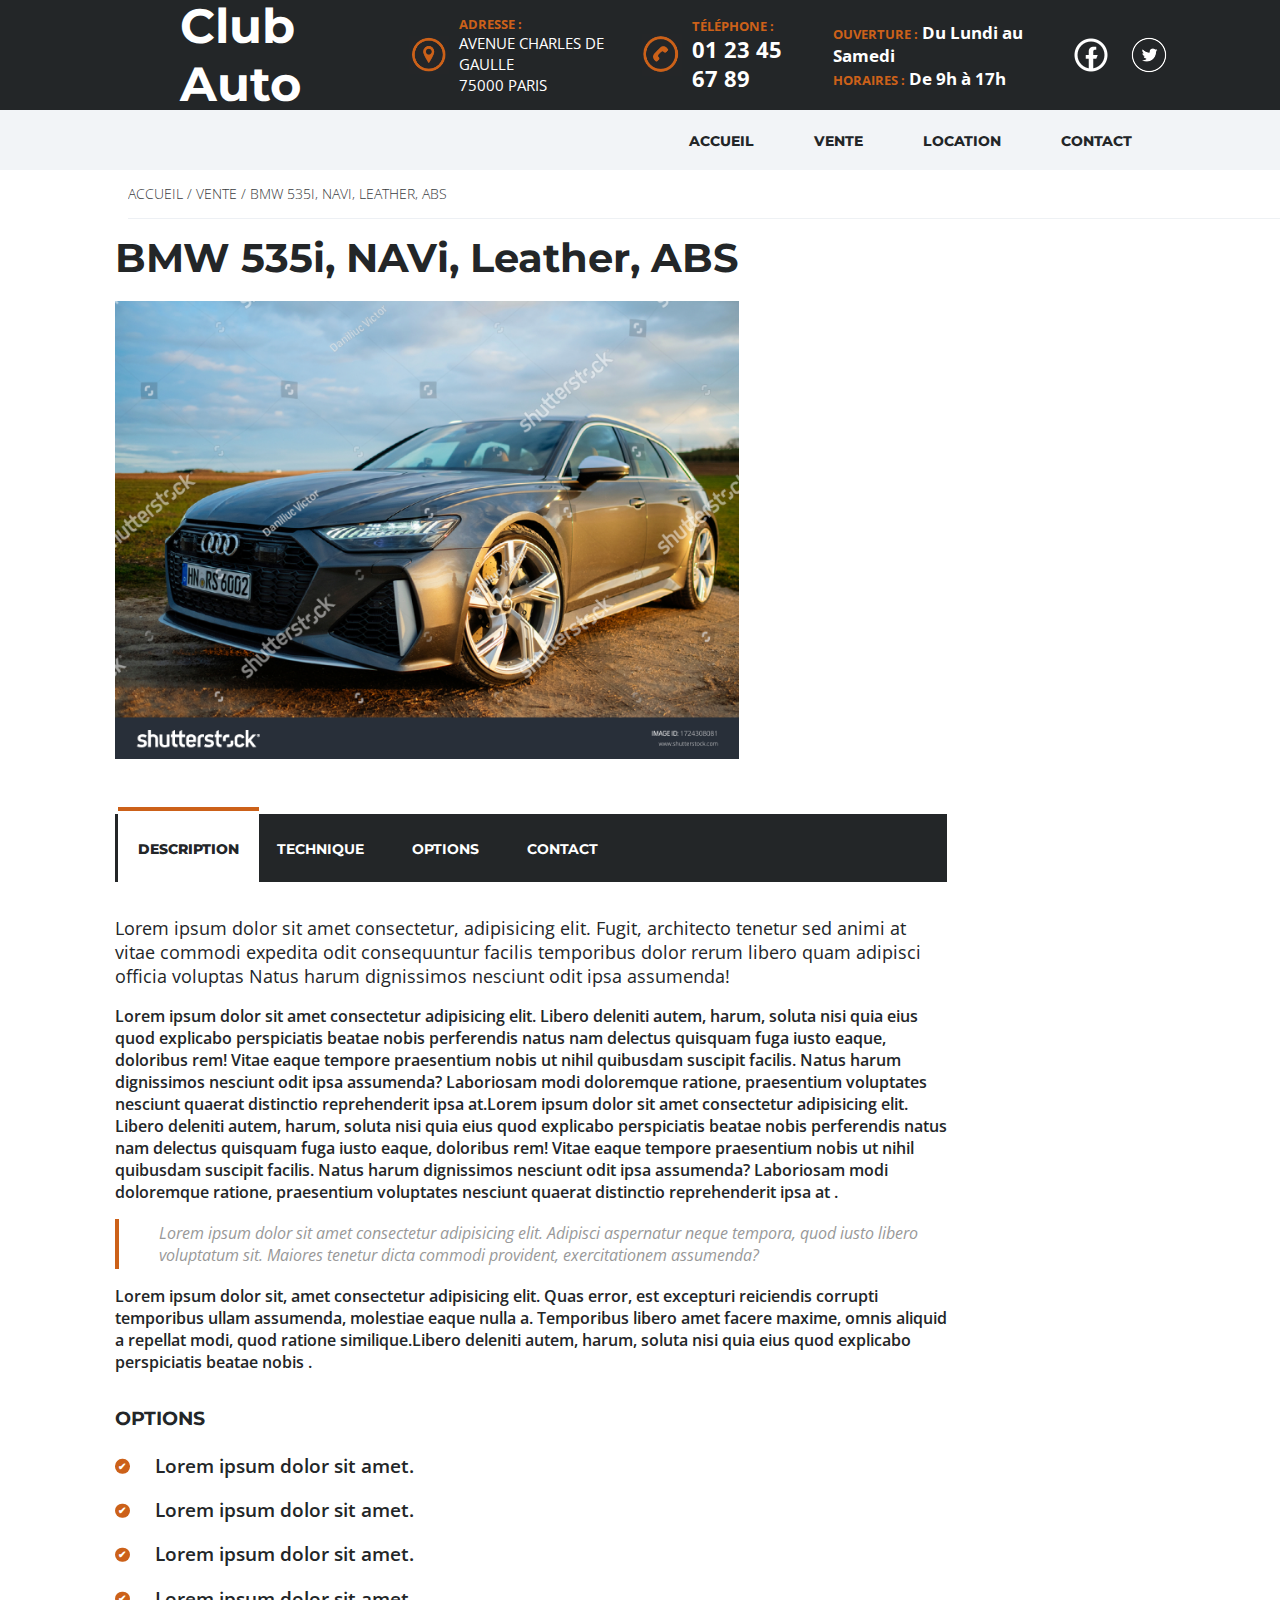
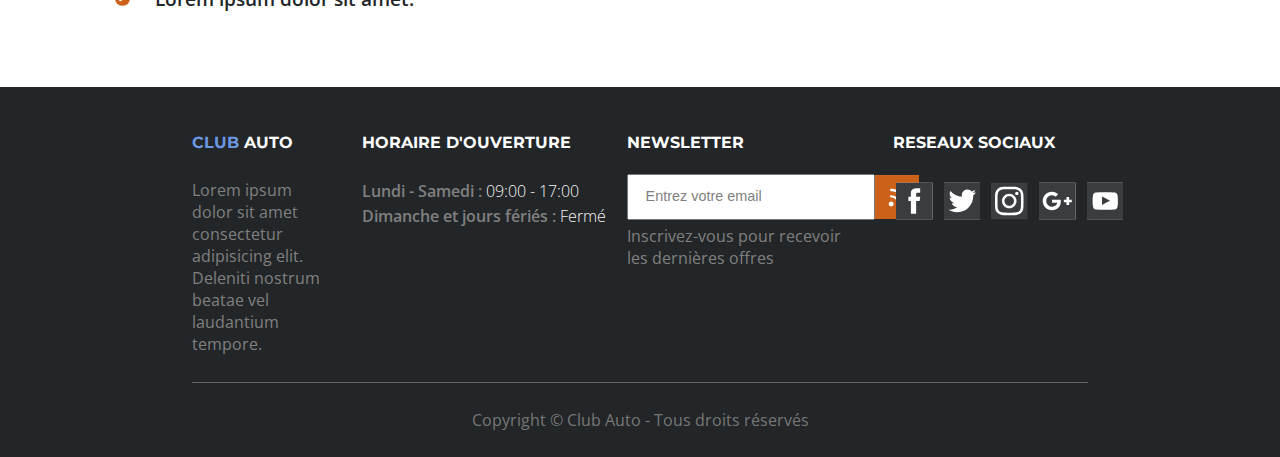
<file: detailVehicule.html>
<!DOCTYPE html>
<html lang="en">
  <head>
    <meta charset="UTF-8" />
    <meta name="viewport" content="width=device-width, initial-scale=1.0" />
    <title>Détail véhicules Club Auto</title>
    <link rel="stylesheet" href="./clubAuto.css" />
  </head>
  <body>
    <div class="containerResponsive">
    <header id="mainHeader" class="mainHeader">
      <h1 class="accessibility">Club Auto</h1>
      <div class="contact-info">
        <img
          src="/images/icone-adresse.png"
          alt="Icône adresse"
          id="iconeAdresse"
          class="icone"
        />
        <p>
          <span class="orange">ADRESSE :</span><br />
          <span class="plusLarge"
            >AVENUE CHARLES DE GAULLE<br />
            75000 PARIS</span
          >
        </p>
      </div>
      <div class="contact-info">
        <img
          src="/images/icon-telephone.png"
          alt="Icône téléphone"
          id="iconeTelephone"
          class="icone"
        />
        <p>
          <span class="orange">TÉLÉPHONE :</span><br /><span class="plusEpais1"
            >01 23 45 67 89</span
          >
        </p>
      </div>
      <div class="ouverture-horaires">
        <p>
          <span class="orange">OUVERTURE :</span
          ><span class="plusEpais2"> Du Lundi au Samedi</span><br />
          <span class="orange">HORAIRES :</span
          ><span class="plusEpais2"> De 9h à 17h</span>
        </p>
      </div>
      <div class="social-media">
        <img
          class="social"
          src="/images/icons8-facebook-48.png"
          alt="Logo Facebook"
        />
        <img
          class="social"
          src="/images/twitterWhiteIcon1.png"
          alt="Logo Twitter"
        />
      </div>
    </header>

  
    <nav id="mainNav" class="mainNav">
      <ul>
        <li>ACCUEIL</li>
        <li>VENTE</li>
        <li>LOCATION</li>
        <li>
          <a href="/contact.html" title="Vers la page de contact de ce site"
            >CONTACT</a
          >
        </li>
      </ul>
    </nav>
      
        <div class="pageVisite">
          <p>ACCUEIL / VENTE / BMW 535I, NAVI, LEATHER, ABS</p>
        </div>
        <section class="detailVehicule">
        <div class="detailBmw">
        <h1>BMW 535i, NAVi, Leather, ABS</h1>
        <img src="/images/vehicule2.jpg" alt="Véhicule récent" />
        <div class="navDedescription">
            <nav id="navDedescription">
                <ul><li class="ongletSelection">DESCRIPTION</li>
                <li>TECHNIQUE</li>
                <li>OPTIONS</li>
                <li>CONTACT</li></ul>
            </nav></div><div class="paragraphe1">
            <p>Lorem ipsum dolor sit amet consectetur, adipisicing elit. Fugit, architecto tenetur sed animi at vitae commodi expedita odit consequuntur facilis temporibus dolor rerum libero quam adipisci officia voluptas Natus harum dignissimos nesciunt odit ipsa assumenda!</div> <div class="paragraphe2"><p>
            Lorem ipsum dolor sit amet consectetur adipisicing elit. Libero deleniti autem, harum, soluta nisi quia eius quod explicabo perspiciatis beatae nobis perferendis natus nam delectus quisquam fuga iusto eaque, doloribus rem! Vitae eaque tempore praesentium nobis ut nihil quibusdam suscipit facilis. Natus harum dignissimos nesciunt odit ipsa assumenda? Laboriosam modi doloremque ratione, praesentium voluptates nesciunt quaerat distinctio reprehenderit ipsa at.Lorem ipsum dolor sit amet consectetur adipisicing elit. Libero deleniti autem, harum, soluta nisi quia eius quod explicabo perspiciatis beatae nobis perferendis natus nam delectus quisquam fuga iusto eaque, doloribus rem! Vitae eaque tempore praesentium nobis ut nihil quibusdam suscipit facilis. Natus harum dignissimos nesciunt odit ipsa assumenda? Laboriosam modi doloremque ratione, praesentium voluptates nesciunt quaerat distinctio reprehenderit ipsa at .</p></div><div class="paragraphe3"><p>Lorem ipsum dolor sit amet consectetur adipisicing elit. Adipisci aspernatur neque tempora, quod iusto libero voluptatum sit. Maiores tenetur dicta commodi provident, exercitationem assumenda?</p>
        </div><div  class="paragraphe2"><p>
    Lorem ipsum dolor sit, amet consectetur adipisicing elit. Quas error, est excepturi reiciendis corrupti temporibus ullam assumenda, molestiae eaque nulla a. Temporibus libero amet facere maxime, omnis aliquid a repellat modi, quod ratione similique.Libero deleniti autem, harum, soluta nisi quia eius quod explicabo perspiciatis beatae nobis .</p></div>
    <div class="listeOptions">
    <h3>OPTIONS</h3>
    <ul class="puceListe"><li>Lorem ipsum dolor sit amet.</li>
    <li>Lorem ipsum dolor sit amet.</li>
    <li>Lorem ipsum dolor sit amet.</li>
    <li>Lorem ipsum dolor sit amet.</li></ul></div>
  </div>
      </section>
      <section class="basDePage">
        <div class="sectionHorairesReseaux">
          <div class="horairesReseaux">
            <div>
              <div class="titreH4">
                <h4><span class="titreBleu">CLUB </span>AUTO</h4>
              </div>
              <p>
                Lorem ipsum dolor sit amet consectetur adipisicing elit.
                Deleniti nostrum beatae vel laudantium tempore.
              </p>
            </div>
            <div class="horairesSemaine">
              <div class="titreH4">
                <h4>HORAIRE D'OUVERTURE</h4>
              </div>
              <p>Lundi - Samedi :<span class="heure"> 09:00 - 17:00</span></p>
              <p>Dimanche et jours fériés :<span class="heure"> Fermé</span></p>
            </div>
            <div>
              <div class="titreH4">
                <h4>NEWSLETTER</h4>
              </div>
              <div class="newsletterFormulaire">
                <form>
                  <input
                    class="newsletterPlaceholder"
                    type="email"
                    id="email"
                    name="email"
                    placeholder="Entrez votre email"
                    required
                  />

                  <div class="svgFormulaire">
                    <svg
                      class="svgNewletter"
                      height="200px"
                      width="200px"
                      version="1.1"
                      id="Layer_1"
                      xmlns="http://www.w3.org/2000/svg"
                      xmlns:xlink="http://www.w3.org/1999/xlink"
                      viewBox="0 0 512 512"
                      xml:space="preserve"
                      fill="#ffffff"
                      stroke="#ffffff"
                    >
                      <!-- Rectangle orange plus grand -->
                      <rect width="350%" height="350%" fill="#cc6119" />

                      <!-- Contenu SVG réduit et recentré -->
                      <g
                        id="SVGRepo_iconCarrier"
                        transform="scale(0.4) translate(400, 400) "
                      >
                        <g>
                          <path
                            style="fill: #ffffff;"
                            d="M69.818,512C31.32,512,0,480.68,0,442.182s31.32-69.818,69.818-69.818s69.818,31.32,69.818,69.818 S108.316,512,69.818,512z"
                          ></path>
                          <path
                            style="fill: #ffffff;"
                            d="M290.909,477.091c-19.279,0-34.909-15.63-34.909-34.909C256,339.521,172.48,256,69.818,256 c-19.279,0-34.909-15.63-34.909-34.909s15.63-34.909,34.909-34.909c68.381,0,132.667,26.629,181.019,74.981 c48.353,48.351,74.981,112.639,74.981,181.019C325.818,461.461,310.188,477.091,290.909,477.091z"
                          ></path>
                          <path
                            style="fill: #ffffff;"
                            d="M477.091,477.091c-19.279,0-34.909-15.63-34.909-34.909c0-205.322-167.042-372.364-372.364-372.364 c-19.279,0-34.909-15.63-34.909-34.909S50.539,0,69.818,0c59.678,0,117.591,11.696,172.127,34.764 c52.659,22.273,99.945,54.151,140.542,94.749c40.599,40.598,72.476,87.882,94.749,140.542C500.303,324.591,512,382.502,512,442.182 C512,461.461,496.37,477.091,477.091,477.091z"
                          ></path>
                        </g>
                      </g>
                    </svg>
                  </div>
                </form>
                <div>
                  <p>Inscrivez-vous pour recevoir les dernières offres</p>
                </div>
              </div>
            </div>
            <div>
              <div class="titreH4">
                <h4>RESEAUX SOCIAUX</h4>
              </div>
              <div class="logoReseaux">
                <svg
                  class="logoReseauxFacebook"
                  fill="#3a3d3f"
                  height="200px"
                  width="200px"
                  version="1.1"
                  id="Layer_1"
                  xmlns="http://www.w3.org/2000/svg"
                  xmlns:xlink="http://www.w3.org/1999/xlink"
                  viewBox="0 0 455 455"
                  xml:space="preserve"
                >
                  <rect width="100%" height="100%" fill="#ffffff" />
                  <g id="SVGRepo_bgCarrier" stroke-width="0"></g>
                  <g
                    id="SVGRepo_tracerCarrier"
                    stroke-linecap="round"
                    stroke-linejoin="round"
                  ></g>
                  <g id="SVGRepo_iconCarrier">
                    <path
                      style="fill-rule: evenodd; clip-rule: evenodd;"
                      d="M0,0v455h455V0H0z M301.004,125.217H265.44 c-7.044,0-14.153,7.28-14.153,12.696v36.264h49.647c-1.999,27.807-6.103,53.235-6.103,53.235h-43.798V385h-65.266V227.395h-31.771 v-53.029h31.771v-43.356c0-7.928-1.606-61.009,66.872-61.009h48.366V125.217z"
                    ></path>
                  </g>
                </svg>

                <svg
                  class="logoReseauxTwitter"
                  viewBox="0 0 16 16"
                  version="1.1"
                  xmlns="http://www.w3.org/2000/svg"
                  xmlns:xlink="http://www.w3.org/1999/xlink"
                  fill="#3a3d3f"
                >
                  <rect width="100%" height="100%" fill="#ffffff" />
                  <g id="SVGRepo_bgCarrier" stroke-width="0"></g>
                  <g
                    id="SVGRepo_tracerCarrier"
                    stroke-linecap="round"
                    stroke-linejoin="round"
                  ></g>
                  <g id="SVGRepo_iconCarrier">
                    <path
                      fill="#3a3d3f"
                      d="M0 0v16h16v-16h-16zM12.8 5.6c0 0.1 0 0.2 0 0.3 0 3.3-2.5 7-7 7-1.4 0-2.7-0.4-3.8-1.1 0.2 0 0.4 0 0.6 0 1.2 0 2.2-0.4 3.1-1.1-1.1 0-2-0.7-2.3-1.7 0.2 0 0.3 0 0.5 0s0.4 0 0.6-0.1c-1.1-0.2-2-1.2-2-2.4 0 0 0 0 0 0 0.3 0.2 0.7 0.3 1.1 0.3-0.7-0.4-1.1-1.2-1.1-2 0-0.5 0.1-0.9 0.3-1.2 1.2 1.5 3.1 2.4 5.1 2.5 0-0.2-0.1-0.4-0.1-0.6 0-1.4 1.1-2.5 2.5-2.5 0.7 0 1.3 0.3 1.8 0.8 0.6-0.1 1.1-0.3 1.6-0.6-0.2 0.6-0.6 1.1-1.1 1.4 0.5-0.1 1-0.2 1.4-0.4-0.3 0.6-0.7 1-1.2 1.4z"
                    ></path>
                  </g>
                </svg>
                <svg
                  class="logoReseauxInsta"
                  fill="#ffffff"
                  viewBox="0 0 1024 1024"
                  xmlns="http://www.w3.org/2000/svg"
                  class="icon"
                >
                  <rect width="100%" height="100%" fill="#3a3d3f" />

                  <g id="SVGRepo_bgCarrier" stroke-width="0"></g>
                  <g
                    id="SVGRepo_tracerCarrier"
                    stroke-linecap="round"
                    stroke-linejoin="round"
                  ></g>
                  <g id="SVGRepo_iconCarrier">
                    <path
                      d="M512 306.9c-113.5 0-205.1 91.6-205.1 205.1S398.5 717.1 512 717.1 717.1 625.5 717.1 512 625.5 306.9 512 306.9zm0 338.4c-73.4 0-133.3-59.9-133.3-133.3S438.6 378.7 512 378.7 645.3 438.6 645.3 512 585.4 645.3 512 645.3zm213.5-394.6c-26.5 0-47.9 21.4-47.9 47.9s21.4 47.9 47.9 47.9 47.9-21.3 47.9-47.9a47.84 47.84 0 0 0-47.9-47.9zM911.8 512c0-55.2.5-109.9-2.6-165-3.1-64-17.7-120.8-64.5-167.6-46.9-46.9-103.6-61.4-167.6-64.5-55.2-3.1-109.9-2.6-165-2.6-55.2 0-109.9-.5-165 2.6-64 3.1-120.8 17.7-167.6 64.5C132.6 226.3 118.1 283 115 347c-3.1 55.2-2.6 109.9-2.6 165s-.5 109.9 2.6 165c3.1 64 17.7 120.8 64.5 167.6 46.9 46.9 103.6 61.4 167.6 64.5 55.2 3.1 109.9 2.6 165 2.6 55.2 0 109.9.5 165-2.6 64-3.1 120.8-17.7 167.6-64.5 46.9-46.9 61.4-103.6 64.5-167.6 3.2-55.1 2.6-109.8 2.6-165zm-88 235.8c-7.3 18.2-16.1 31.8-30.2 45.8-14.1 14.1-27.6 22.9-45.8 30.2C695.2 844.7 570.3 840 512 840c-58.3 0-183.3 4.7-235.9-16.1-18.2-7.3-31.8-16.1-45.8-30.2-14.1-14.1-22.9-27.6-30.2-45.8C179.3 695.2 184 570.3 184 512c0-58.3-4.7-183.3 16.1-235.9 7.3-18.2 16.1-31.8 30.2-45.8s27.6-22.9 45.8-30.2C328.7 179.3 453.7 184 512 184s183.3-4.7 235.9 16.1c18.2 7.3 31.8 16.1 45.8 30.2 14.1 14.1 22.9 27.6 30.2 45.8C844.7 328.7 840 453.7 840 512c0 58.3 4.7 183.2-16.2 235.8z"
                    ></path>
                  </g>
                </svg>
                <svg
                  class="logoReseauxGoogle"
                  fill="#3a3d3f"
                  height="200px"
                  width="200px"
                  version="1.1"
                  id="Layer_1"
                  xmlns="http://www.w3.org/2000/svg"
                  xmlns:xlink="http://www.w3.org/1999/xlink"
                  viewBox="0 0 455 455"
                  xml:space="preserve"
                >
                  <rect width="100%" height="100%" fill="#ffffff" />
                  <g id="SVGRepo_bgCarrier" stroke-width="0"></g>
                  <g
                    id="SVGRepo_tracerCarrier"
                    stroke-linecap="round"
                    stroke-linejoin="round"
                  ></g>
                  <g id="SVGRepo_iconCarrier">
                    <path
                      style="fill-rule: evenodd; clip-rule: evenodd;"
                      d="M0,0v455h455V0H0z M161.682,342.682C97.509,342.682,46.5,291.672,46.5,227.5 s51.009-115.182,115.182-115.182c31.264,0,57.591,11.518,77.336,31.264L207.754,173.2c-8.227-8.227-23.036-18.1-46.073-18.1 c-39.49,0-70.754,32.909-70.754,72.4s31.264,72.4,70.754,72.4c46.073,0,62.527-32.909,65.818-49.364h-65.818v-39.491h108.6 c1.646,6.582,1.646,11.518,1.646,19.746C271.928,296.609,227.5,342.682,161.682,342.682z M408.5,243.955h-32.909v32.909h-32.91 v-32.909h-32.909v-32.909h32.909v-32.909h32.91v32.909H408.5V243.955z"
                    ></path>
                  </g>
                </svg>
                <svg
                  class="logoReseauxYoutube"
                  fill="#3a3d3f"
                  height="200px"
                  width="200px"
                  version="1.1"
                  id="Layer_1"
                  xmlns="http://www.w3.org/2000/svg"
                  xmlns:xlink="http://www.w3.org/1999/xlink"
                  viewBox="0 0 455 455"
                  xml:space="preserve"
                >
                  <rect width="100%" height="100%" fill="#ffffff" />
                  <g id="SVGRepo_bgCarrier" stroke-width="0"></g>
                  <g
                    id="SVGRepo_tracerCarrier"
                    stroke-linecap="round"
                    stroke-linejoin="round"
                  ></g>
                  <g id="SVGRepo_iconCarrier">
                    <g>
                      <path
                        style="fill-rule: evenodd; clip-rule: evenodd;"
                        d="M0,0v455h455V0H0z M379.493,301.961 c-3.861,16.75-17.563,29.118-34.057,30.96c-39.044,4.353-78.575,4.382-117.952,4.353c-39.361,0.029-78.892,0-117.948-4.353 c-16.498-1.841-30.199-14.21-34.04-30.96C70,278.114,70,252.061,70,227.499c0-24.562,0.065-50.603,5.556-74.45 c3.841-16.766,17.547-29.118,34.024-30.959c39.06-4.365,78.608-4.382,117.969-4.365c39.357-0.016,78.892,0,117.948,4.365 c16.498,1.841,30.199,14.193,34.057,30.959c5.495,23.847,5.446,49.888,5.446,74.45C385,252.061,384.984,278.114,379.493,301.961z"
                      ></path>
                      <path
                        style="fill-rule: evenodd; clip-rule: evenodd;"
                        d="M186.855,276.399c33.467-17.355,66.638-34.565,100.138-51.932 c-33.597-17.53-66.764-34.821-100.138-52.237V276.399z"
                      ></path>
                    </g>
                  </g>
                </svg>
              </div>
            </div>
          </div>
        </div>
      </section>
    </main>

    <footer id="mainFooter" class="mainFooter">
      <p>Copyright &copy; Club Auto - Tous droits réservés</p>
    </footer>
  </div>
  </body>
</html>
</file>
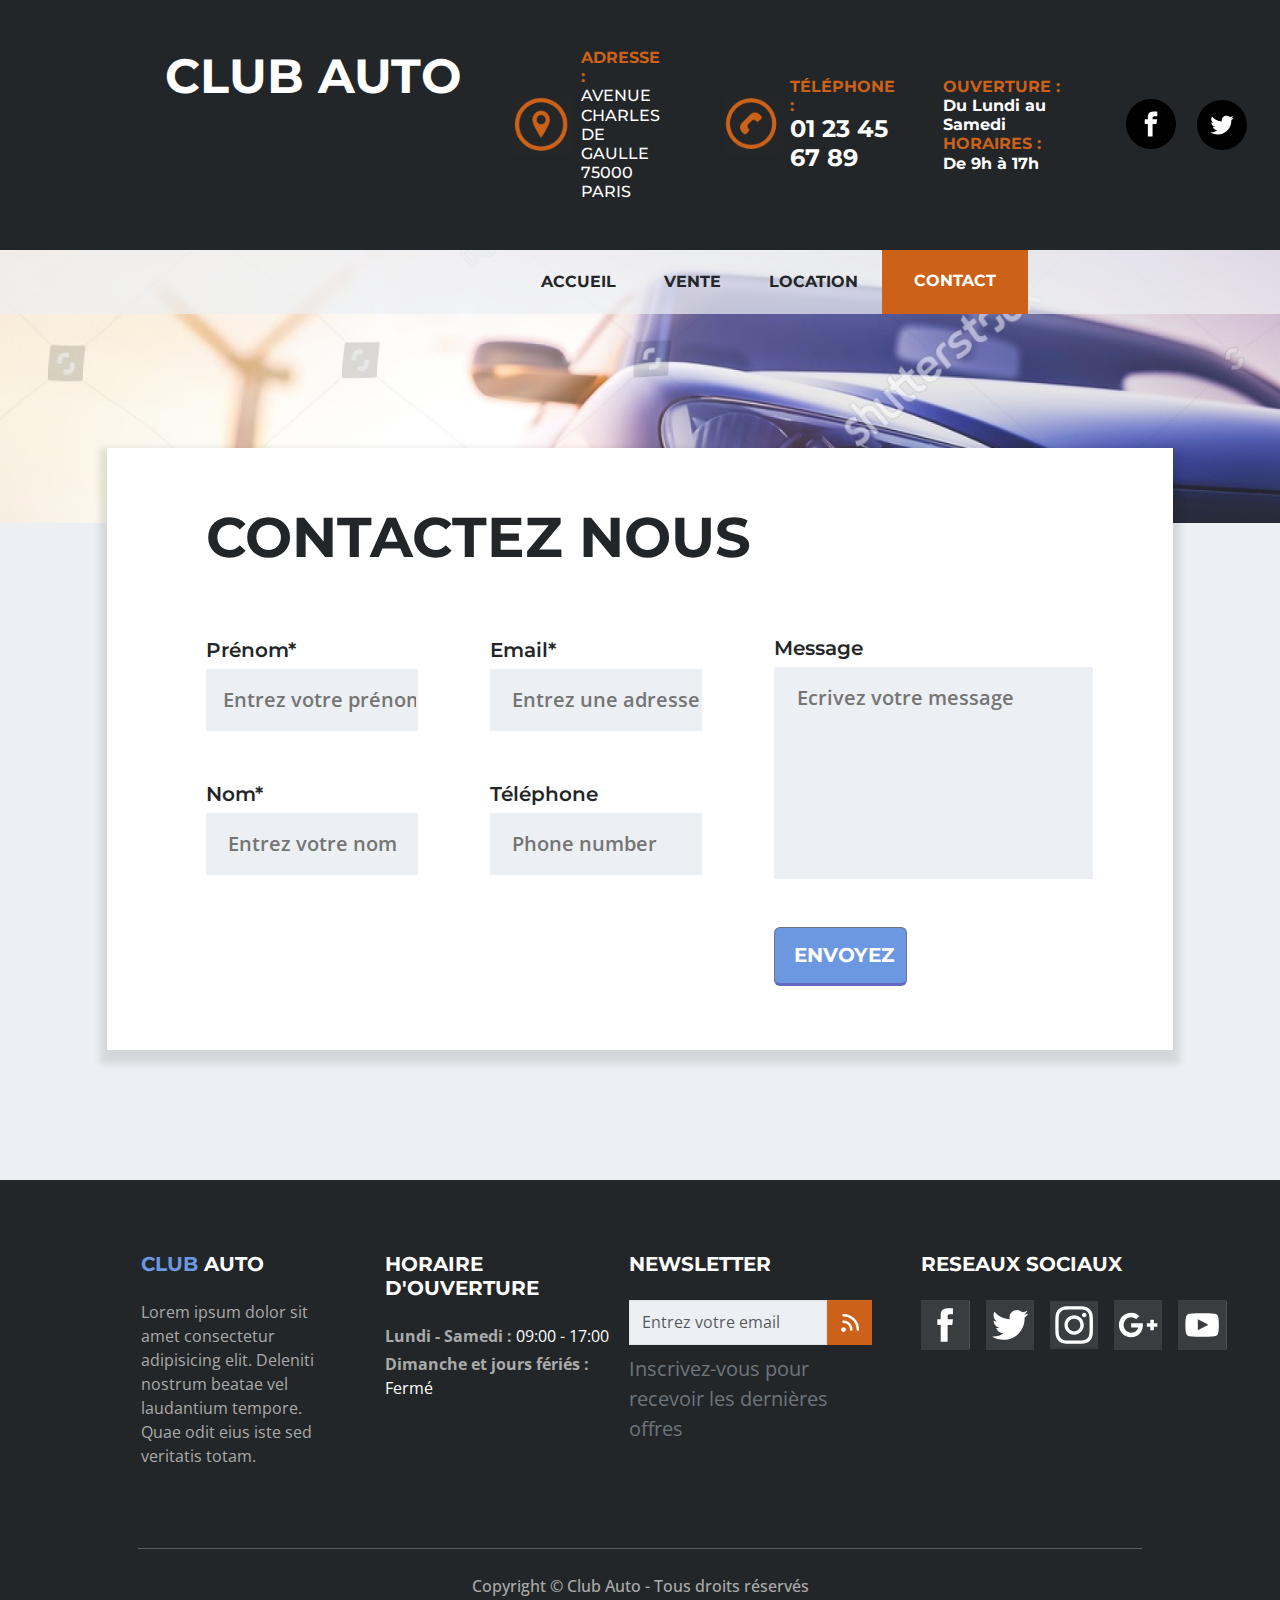
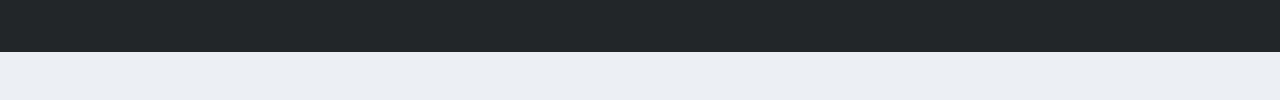
<file: html/contact.html>
<!DOCTYPE html>
<html lang="en">
  <head>
    <meta charset="UTF-8" />
    <meta name="viewport" content="width=device-width, initial-scale=1.0" />
    <title>Contact Club Auto</title>
    <link rel="stylesheet" href="/css/bootstrap.min.css" />
    <link rel="stylesheet" href="/css/couleurs.css" />
  </head>
  <body style="background-color: rgba(236, 239, 243, 1);">
    <header class="headerContainer container-fluid bg-dark py-5 m-0 d-flex align-items-center">
      <div class="col-xl-1"></div>
      <div class="d-flex flex-column flex-lg-row">
        <h1 class="text-white custom-fw display-custom ms-2 fs-md-4 ms-lg-5 d-none d-md-block">
          CLUB&nbsp;AUTO
        </h1>
    
        <div class="d-flex d-md-none w-100 justify-content-between">
          <h1 class="text-white custom-fw display-custom ms-lg-2 mb-4">
            CLUB&nbsp;AUTO
          </h1>
          <div class="d-md-none d-flex ms-4 mb-4">
            <svg class="menuBurge2" viewBox="0 0 24 24" fill="none" xmlns="http://www.w3.org/2000/svg" stroke="#6c98e1" height="50px" width="50px">
              <path d="M3 6C3 5.44772 3.44772 5 4 5H20C20.5523 5 21 5.44772 21 6C21 6.55228 20.5523 7 20 7H4C3.44772 7 3 6.55228 3 6ZM3 12C3 11.4477 3.44772 11 4 11H20C20.5523 11 21 11.4477 21 12C21 12.5523 20.5523 13 20 13H4C3.44772 13 3 12.5523 3 12ZM3 18C3 17.4477 3.44772 17 4 17H20C20.5523 17 21 17.4477 21 18C21 18.5523 20.5523 19 20 19H4C3.44772 19 3 18.5523 3 18Z" fill="#6c98e1"></path>
            </svg>
          </div>
        </div>
    
        <div class="d-none d-md-flex align-items-center ms-lg-5 me-lg-3">
          <img src="/images/icone-adresse.png" alt="Icône adresse" class="me-lg-2" width="auto" height="60" />
          <h6 class="text-white m-0 fs-6 me-lg-5">
            <span class="text-warning fw-bold">ADRESSE :</span><br />
            <span class="fs-6">AVENUE CHARLES DE GAULLE<br />75000 PARIS</span>
          </h6>
        </div>
    
        <div class="phone d-flex align-items-center">
          <img src="/images/icon-telephone.png" alt="Icône téléphone" class="me-lg-2" width="auto" height="60" />
          <h6 class="text-white m-0 fs-6 custom-fw">
            <span class="text-warning fw-bold">TÉLÉPHONE :</span><br />
            <span class="number fs-4 fw-bold">01 23 45 67 89</span>
          </h6>
        </div>
      </div>
    
      <style>
        @media (max-width: 767px) {
          .display-custom {
            font-size: clamp(2.7rem, -1.5rem + 8vw, 3.5rem);
          }
        }
    
        @media (min-width: 768px) {
          .fs-md-4 {
            font-size: 3rem;
          }
        }
      </style>
    
      <div class="d-none d-md-flex align-items-center ms-lg-5 me-lg-3 ms-3">
        <h6 class="text-white m-0 fs-6 custom-fw">
          <span class="text-warning fw-bold">OUVERTURE :</span> Du Lundi au Samedi<br />
          <span class="text-warning fw-bold">HORAIRES :</span> De 9h à 17h
        </h6>
      </div>
    
      <div class="d-none d-xl-flex social-media d-flex me-lg-3 ms-lg-5 ms-3">
        <svg class="mt-1 me-3" height="50px" width="50px" version="1.1" id="Layer_1" xmlns="http://www.w3.org/2000/svg" xmlns:xlink="http://www.w3.org/1999/xlink" viewBox="0 0 291.319 291.319" xml:space="preserve" fill="#000000">
          <g id="SVGRepo_bgCarrier" stroke-width="0"></g>
          <g id="SVGRepo_tracerCarrier" stroke-linecap="round" stroke-linejoin="round"></g>
          <g id="SVGRepo_iconCarrier">
            <g>
              <path style="fill:#000000;" d="M145.659,0c80.45,0,145.66,65.219,145.66,145.66c0,80.45-65.21,145.659-145.66,145.659 S0,226.109,0,145.66C0,65.219,65.21,0,145.659,0z"></path>
              <path style="fill:#FFFFFF;" d="M163.394,100.277h18.772v-27.73h-22.067v0.1c-26.738,0.947-32.218,15.977-32.701,31.763h-0.055 v13.847h-18.207v27.156h18.207v72.793h27.439v-72.793h22.477l4.342-27.156h-26.81v-8.366 C154.791,104.556,158.341,100.277,163.394,100.277z"></path>
            </g>
          </g>
        </svg>
    
        <svg height="60px" width="60px" viewBox="-3.2 -3.2 38.40 38.40" xmlns="http://www.w3.org/2000/svg" fill="#000000">
          <g id="SVGRepo_bgCarrier" stroke-width="0" transform="translate(4.48,4.48), scale(0.72)">
            <rect x="-3.2" y="-3.2" width="38.40" height="38.40" rx="19.2" fill="#ffffff" strokewidth="0"></rect>
          </g>
          <g id="SVGRepo_tracerCarrier" stroke-linecap="round" stroke-linejoin="round"></g>
          <g id="SVGRepo_iconCarrier">
            <g fill="none" fill-rule="evenodd">
              <path d="m0 0h32v32h-32z"></path>
              <path d="m16 0c8.836556 0 16 7.163444 16 16s-7.163444 16-16 16-16-7.163444-16-16 7.163444-16 16-16zm2.8844392 10c-.8155312-.00039875-1.5977768.3185138-2.1744446.8864965s-.9004568 1.338447-.9000516 2.1416957c0 .2345571.0290047.4683624.0763281.693898-2.4735114-.1243416-4.777484-1.275917-6.33981273-3.1687757-.26638508.4495677-.41827803.9652925-.41827803 1.5276281-.0010649 1.0136875.51366356 1.9604572 1.37085286 2.5214884-.50376554-.0187946-.97928966-.1593785-1.3891716-.3841624v.0375893c-.00205712 1.4426342 1.0296751 2.6862915 2.4653979 2.971808-.2572257.0654053-.5342967.1029946-.8098412.1029946-.1999797 0-.3907999-.0187947-.5808569-.0466107.404934 1.2327897 1.5599819 2.0762891 2.8752798 2.0997368-1.0887093.841353-2.4333459 1.2971153-3.81716869 1.2938228-.25722574 0-.49536944-.0097732-.74267251-.0375893 1.36169346.8630497 2.9798494 1.3599799 4.7216568 1.3599799 5.6536231 0 8.7472013-4.6129556 8.7472013-8.6162132 0-.1308107 0-.2616214-.0099226-.3931838.5995743-.4327694 1.1205962-.9622114 1.5410645-1.5659692-.5629708.2424151-1.1595866.4005355-1.7700488.4691142.6417355-.3758146 1.1223374-.9691898 1.3517708-1.6689638-.6025782.3529048-1.2626416.6003888-1.9509465.7314873-.5617749-.5909034-1.3609302-.9562715-2.2463363-.9562715z" fill="#000000"></path>
            </g>
          </g>
        </svg>
      </div>
    </header>
   <!-- navbar  -->
    <nav
      class="navbar navbar-expand-lg d-none d-md-flex"
      style="background-color: rgba(236, 239, 243, 0.7); height: 4rem;"
    >
      <div class="container-fluid">
        <div
          class="collapse navbar-collapse justify-content-end"
          id="navbarNav"
          style="margin-right: 15rem;"
        >
          <ul
            class="navbar-nav align-items-center custom-fw montserrat fs-6"
          >
            <li class="nav-item">
              <a
                class="nav-link active  text-dark d-flex align-items-center px-4"
                href="/index.html"
                >ACCUEIL</a
              >
            </li>
            <li class="nav-item">
              <a class="nav-link text-dark px-4 py-3" href="#">VENTE</a>
            </li>
            <li class="nav-item">
              <a class="nav-link text-dark px-4 py-3" href="#">LOCATION</a>
            </li>
            <li class="nav-item nav-link active bg-warning text-white d-flex align-items-center px-4" style=" padding-top: 0.7rem; padding-bottom: 0.8rem;">
              <a class="nav-link text-white px-2 py-2" href="/html/contact.html"
              style="height: 100%;"
                >CONTACT</a
              >
            </li>
          </ul>
        </div>
      </div>
    </nav>
    <main>
      <!-- formulaire  -->
      <section class="container-fluid p-0 position-relative" style="height: 70vh; min-height: 700px; margin-top: -4rem; z-index: -1; background-color: rgba(236, 239, 243, 1);">
        <img
          src="/images/vehicule3bis.jpg"
          alt="photo d'un véhicule"
          class="img-fluid w-100 h-70 d-none d-md-block"
          style="object-fit: cover;"
        />
        
        <div class="container-fluid p-0 position-relative" style="height: 100vh; margin-top: 12%;">
          <img
            src="/images/vehicule3zoom.jpg"
            alt="photo d'un véhicule"
            class="img-fluid w-100 h-70 d-block d-md-none"
            style="object-fit: cover;"
          />
        </div>
        
        <div class="d-flex align-items-center position-absolute w-100 h-200 mb-5" style="top: 150px; left: 0;">
          <div class="container-fluid bg-white offset-md-1 col-11 col-lg-10 text-dark mt-5 mb-5" style="box-shadow: 0 7px 7px 7px rgba(0, 0, 0, 0.1);">
            <h2 class="offset-1 custom-fw mt-5 pt-2 me-5 pe-5 pb-5 pb-md-2 display-4">CONTACTEZ NOUS</h2>
      
            <form class="offset-md-1 offset-1 d-flex flex-column col-11">
              <div class="d-flex flex-column flex-xl-row col-10 col-xl-8 py-5">
                <div class="d-flex col-xl-4 flex-column me-xl-5">
                  <label class="mb-1 montserrat fs-5 fwLabel w-100" for="prenom">Prénom*</label>
                  <input type="text" id="prenom" name="prenom" placeholder="Entrez votre prénom" class="mb-5 py-3 border-0 fs-5" style="padding-left: 1.1rem; font-weight: 600; background-color: rgba(236, 239, 243, 1);" />
      
                  <label class="mb-1 montserrat fs-5 fwLabel" for="nom">Nom*</label>
                  <input type="text" id="nom" name="nom" placeholder="Entrez votre nom" class="mb-5 py-3 border-0 fs-5" style="padding-left: 1.4rem; font-weight: 600; background-color: rgba(236, 239, 243, 1);" />
                </div>
                
                <div class="d-flex col-xl-4 flex-column ms-xl-4 me-xl-5">
                  <label class="mb-1 montserrat fs-5 fwLabel" for="email">Email*</label>
                  <input type="email" id="email" name="email" placeholder="Entrez une adresse mail valide" class="mb-5 py-3 border-0 fs-5" style="padding-left: 1.4rem; font-weight: 600; background-color: rgba(236, 239, 243, 1);" />
      
                  <label class="mb-1 montserrat fs-5 fwLabel" for="telephone">Téléphone</label>
                  <input type="text" id="telephone" name="telephone" placeholder="Phone number" class="mb-5 py-3 border-0 fs-5" style="padding-left: 1.4rem; font-weight: 600; background-color: rgba(236, 239, 243, 1);" />
                </div>
                
                <div class="textarea d-flex col-xl-6 flex-column ms-xl-4">
                  <div class="d-flex flex-column col-12 py-5">
                    <label class="mb-1 montserrat fs-5 fwLabel" for="message">Message</label>
                    <textarea id="message" name="message" placeholder="Ecrivez votre message" rows="6" cols="30" class="py-3 border-0 fs-5" style="padding-left: 1.4rem; font-weight: 600; resize: none; background-color: rgba(236, 239, 243, 1);"></textarea>
                  </div>
                  
                  <button class="btn btn-secondary col-7 col-md-5 col-xl-5 justify-content-center fs-5 montserrat custom-fw" style="padding: 4% 6%; margin-right: 5%; margin-bottom: 5%; border-bottom: rgb(102, 104, 192) 3px solid;">ENVOYEZ</button>
                  
                  <style>
                    @media (min-width: 1000px) {
                      .textarea {
                        margin-top: -50px;
                      }
                    }
                  </style>
                </div>
              </div>
            </form>
          </div>
        </div>
      </section>
 <!-- partie média  -->
 <div class="d-xl-none" style="margin-top :900px;"></div> 

 <section class="container-fluid bg-dark text-light py-5" style="margin-top: 230px;">
     <div class="containerMedia d-flex flex-column flex-lg-row justify-content-center col-7 mt-4">
         
         <div class="col-lg-4 offset-lg-10 col-12 mb-5">
             <h6 class="custom-fw mb-4 h5">
                 <span class="text-blue">CLUB </span>AUTO
             </h6>
             <p class="text-grayLight text-start me-md-5 fs-6">
                 Lorem ipsum dolor sit amet consectetur adipisicing elit. Deleniti
                 nostrum beatae vel laudantium tempore. Quae odit eius iste sed
                 veritatis totam.
             </p>
         </div>
 
         <div class="col-lg-4 col-12 mb-5">
             <h6 class="custom-fw mb-4 h5">HORAIRE D'OUVERTURE</h6>
             <p class="text-grayLight custom-fw mb-1">
                 Lundi - Samedi :
                 <span class="text-white fw-normal">09:00 - 17:00</span>
             </p>
             <p class="text-grayLight custom-fw">
                 Dimanche et jours fériés :
                 <span class="text-white fw-normal">Fermé</span>
             </p>
         </div>
 
         <div class="col-lg-4 col-12 me-md-5 mb-md-5">
             <h6 class="custom-fw mb-4 h5">NEWSLETTER</h6>
             <form class="d-flex">
                 <div class="input-group">
                     <input
                         type="email"
                         class="form-control rounded-0"
                         placeholder="Entrez votre email"
                         style="height: 45px;"
                     />
                     <button
                         type="submit"
                         class="btn btn-outline-0 p-0"
                         style="padding: 0;"
                     >
                         <svg
                             class="btn-outline"
                             height="45px"
                             width="45px"
                             version="1.1"
                             id="Layer_1"
                             xmlns="http://www.w3.org/2000/svg"
                             xmlns:xlink="http://www.w3.org/1999/xlink"
                             viewBox="0 0 512 512"
                             xml:space="preserve"
                             fill="#ffffff"
                             stroke="#ffffff"
                             style="margin-top: -1px; vertical-align: middle;"
                         >
                             <rect width="350%" height="350%" fill="#cc6119" />
                             <g id="SVGRepo_iconCarrier" transform="scale(0.4) translate(400, 400)">
                                 <g>
                                     <path
                                         style="fill: #ffffff;"
                                         d="M69.818,512C31.32,512,0,480.68,0,442.182s31.32-69.818,69.818-69.818s69.818,31.32,69.818,69.818S108.316,512,69.818,512z"
                                     ></path>
                                     <path
                                         style="fill: #ffffff;"
                                         d="M290.909,477.091c-19.279,0-34.909-15.63-34.909-34.909C256,339.521,172.48,256,69.818,256c-19.279,0-34.909-15.63-34.909-34.909s15.63-34.909,34.909-34.909c68.381,0,132.667,26.629,181.019,74.981c48.353,48.351,74.981,112.639,74.981,181.019C325.818,461.461,310.188,477.091,290.909,477.091z"
                                     ></path>
                                     <path
                                         style="fill: #ffffff;"
                                         d="M477.091,477.091c-19.279,0-34.909-15.63-34.909-34.909c0-205.322-167.042-372.364-372.364-372.364c-19.279,0-34.909-15.63-34.909-34.909S50.539,0,69.818,0c59.678,0,117.591,11.696,172.127,34.764c52.659,22.273,99.945,54.151,140.542,94.749c40.599,40.598,72.476,87.882,94.749,140.542C500.303,324.591,512,382.502,512,442.182C512,461.461,496.37,477.091,477.091,477.091z"
                                     ></path>
                                 </g>
                             </g>
                         </svg>
                     </button>
                 </div>
             </form>
             <p class="mt-2 text-secondary me-4 fs-5">
                 Inscrivez-vous pour recevoir les dernières offres
             </p>
         </div>
 
         <div class="col-lg-5 col-12 mb-5">
             <h6 class="custom-fw mb-4 h5">RESEAUX SOCIAUX</h6>
             <div class="d-flex gap-3">
                 <svg
                     class="logoReseauxFacebook"
                     viewBox="0 0 455 455"
                     height="50px"
                     width="50px"
                     xmlns="http://www.w3.org/2000/svg"
                 >
                     <rect width="100%" height="100%" fill="#ffffff" />
                     <path
                         d="M0,0v455h455V0H0z M301.004,125.217H265.44c-7.044,0-14.153,7.28-14.153,12.696v36.264h49.647c-1.999,27.807-6.103,53.235-6.103,53.235h-43.798V385h-65.266V227.395h-31.771v-53.029h31.771v-43.356c0-7.928-1.606-61.009,66.872-61.009h48.366V125.217z"
                         fill="#3a3d3f"
                     />
                 </svg>
 
                 <svg
                     class="logoReseauxTwitter"
                     viewBox="0 0 16 16"
                     version="1.1"
                     xmlns="http://www.w3.org/2000/svg"
                     xmlns:xlink="http://www.w3.org/1999/xlink"
                     fill="#3a3d3f"
                     height="50px"
                     width="50px"
                 >
                     <rect width="100%" height="100%" fill="#ffffff" />
                     <g id="SVGRepo_iconCarrier">
                         <path
                             fill="#3a3d3f"
                             d="M0 0v16h16v-16h-16zM12.8 5.6c0 0.1 0 0.2 0 0.3 0 3.3-2.5 7-7 7-1.4 0-2.7-0.4-3.8-1.1 0.2 0 0.4 0 0.6 0 1.2 0 2.2-0.4 3.1-1.1-1.1 0-2-0.7-2.3-1.7 0.2 0 0.3 0 0.5 0s0.4 0 0.6-0.1c-1.1-0.2-2-1.2-2-2.4 0 0 0 0 0 0 0.3 0.2 0.7 0.3 1.1 0.3-0.7-0.4-1.1-1.2-1.1-2 0-0.5 0.1-0.9 0.3-1.2 1.2 1.5 3.1 2.4 5.1 2.5 0-0.2-0.1-0.4-0.1-0.6 0-1.4 1.1-2.5 2.5-2.5 0.7 0 1.3 0.3 1.8 0.8 0.6-0.1 1.1-0.3 1.6-0.6-0.2 0.6-0.6 1.1-1.1 1.4 0.5-0.1 1-0.2 1.4-0.4-0.3 0.6-0.7 1-1.2 1.4z"
                         ></path>
                     </g>
                 </svg>
 
                 <svg
                     class="logoReseauxInsta"
                     fill="#ffffff"
                     height="50px"
                     width="50px"
                     viewBox="0 0 1024 1024"
                     xmlns="http://www.w3.org/2000/svg"
                 >
                     <rect width="100%" height="100%" fill="#3a3d3f" />
                     <g id="SVGRepo_iconCarrier">
                         <path
                             d="M512 306.9c-113.5 0-205.1 91.6-205.1 205.1S398.5 717.1 512 717.1 717.1 625.5 717.1 512 625.5 306.9 512 306.9zm0 338.4c-73.4 0-133.3-59.9-133.3-133.3S438.6 378.7 512 378.7 645.3 438.6 645.3 512 585.4 645.3 512 645.3zm213.5-394.6c-26.5 0-47.9 21.4-47.9 47.9s21.4 47.9 47.9 47.9 47.9-21.3 47.9-47.9a47.84 47.84 0 0 0-47.9-47.9zM911.8 512c0-55.2.5-109.9-2.6-165-3.1-64-17.7-120.8-64.5-167.6-46.9-46.9-103.6-61.4-167.6-64.5-55.2-3.1-109.9-2.6-165-2.6-55.2 0-109.9-.5-165 2.6-64 3.1-120.8 17.7-167.6 64.5C132.6 226.3 118.1 283 115 347c-3.1 55.2-2.6 109.9-2.6 165s-.5 109.9 2.6 165c3.1 64 17.7 120.8 64.5 167.6 46.9 46.9 103.6 61.4 167.6 64.5 55.2 3.1 109.9 2.6 165 2.6 55.2 0 109.9.5 165-2.6 64-3.1 120.8-17.7 167.6-64.5 46.9-46.9 61.4-103.6 64.5-167.6 3.2-55.1 2.6-109.8 2.6-165zm-88 235.8c-7.3 18.2-16.1 31.8-30.2 45.8-14.1 14.1-27.6 22.9-45.8 30.2C695.2 844.7 570.3 840 512 840c-58.3 0-183.3 4.7-235.9-16.1-18.2-7.3-31.8-16.1-45.8-30.2-14.1-14.1-22.9-27.6-30.2-45.8C179.3 695.2 184 570.3 184 512c0-58.3-4.7-183.3 16.1-235.9 7.3-18.2 16.1-31.8 30.2-45.8s27.6-22.9 45.8-30.2C328.7 179.3 453.7 184 512 184s183.3-4.7 235.9 16.1c18.2 7.3 31.8 16.1 45.8 30.2 14.1 14.1 22.9 27.6 30.2 45.8C844.7 328.7 840 453.7 840 512c0 58.3 4.7 183.2-16.2 235.8z"
                         ></path>
                     </g>
                 </svg>
                 
                 <svg
                     class="logoReseauxGoogle"
                     fill="#3a3d3f"
                     height="50px"
                     width="50px"
                     version="1.1"
                     id="Layer_1"
                     xmlns="http://www.w3.org/2000/svg"
                     xmlns:xlink="http://www.w3.org/1999/xlink"
                     viewBox="0 0 455 455"
                     xml:space="preserve"
                 >
                     <rect width="100%" height="100%" fill="#ffffff" />
                     <g id="SVGRepo_iconCarrier">
                         <path
                             style="fill-rule: evenodd; clip-rule: evenodd;"
                             d="M0,0v455h455V0H0z M161.682,342.682C97.509,342.682,46.5,291.672,46.5,227.5 s51.009-115.182,115.182-115.182c31.264,0,57.591,11.518,77.336,31.264L207.754,173.2c-8.227-8.227-23.036-18.1-46.073-18.1 c-39.49,0-70.754,32.909-70.754,72.4s31.264,72.4,70.754,72.4c46.073,0,62.527-32.909,65.818-49.364h-65.818v-39.491h108.6 c1.646,6.582,1.646,11.518,1.646,19.746C271.928,296.609,227.5,342.682,161.682,342.682z M408.5,243.955h-32.909v32.909h-32.91 v-32.909h-32.909v-32.909h32.909v-32.909h32.91v32.909H408.5V243.955z"
                         ></path>
                     </g>
                 </svg>
          
              <svg
                class="logoReseauxYoutube"
                fill="#3a3d3f"
                height="50px"
                width="50px"
                version="1.1"
                id="Layer_1"
                xmlns="http://www.w3.org/2000/svg"
                xmlns:xlink="http://www.w3.org/1999/xlink"
                viewBox="0 0 455 455"
                xml:space="preserve"
              >
                <rect width="100%" height="100%" fill="#ffffff" />
                <g id="SVGRepo_iconCarrier">
                  <g>
                    <path
                      style="fill-rule: evenodd; clip-rule: evenodd;"
                      d="M0,0v455h455V0H0z M379.493,301.961 c-3.861,16.75-17.563,29.118-34.057,30.96c-39.044,4.353-78.575,4.382-117.952,4.353c-39.361,0.029-78.892,0-117.948-4.353 c-16.498-1.841-30.199-14.21-34.04-30.96C70,278.114,70,252.061,70,227.499c0-24.562,0.065-50.603,5.556-74.45 c3.841-16.766,17.547-29.118,34.024-30.959c39.06-4.365,78.608-4.382,117.969-4.365c39.357-0.016,78.892,0,117.948,4.365 c16.498,1.841,30.199,14.193,34.057,30.959c5.495,23.847,5.446,49.888,5.446,74.45C385,252.061,384.984,278.114,379.493,301.961z"
                    ></path>
                    <path
                      style="fill-rule: evenodd; clip-rule: evenodd;"
                      d="M186.855,276.399c33.467-17.355,66.638-34.565,100.138-51.932 c-33.597-17.53-66.764-34.821-100.138-52.237V276.399z"
                    ></path>
                  </g>
                </g>
              </svg>
            </div>
          </div>
        </div>
        <hr style="color: #626668 1px solid; margin-left: 10%; width: 80%;" />

        <style>
          @media (max-width: 990px) {
            .containerMedia {
              margin-left: 8.33333%;
              /* width: 90%; */
            }
          }
          @media (max-width: 750px) {
            .containerMedia {
              width: 90%;
            }
          }
        </style>
      </section>
<!-- partie bas de page  -->
      <footer
        class="bg-dark text-grayLight fs-6 text-center py-4 mb-5 pb-5"
        style="margin-top: -60px;"
      >
        <h5 class="fs-6 openSans">
          Copyright &copy; Club Auto - Tous droits réservés
        </h5>
      </footer>
    </div>
  </body>
</html>
</file>
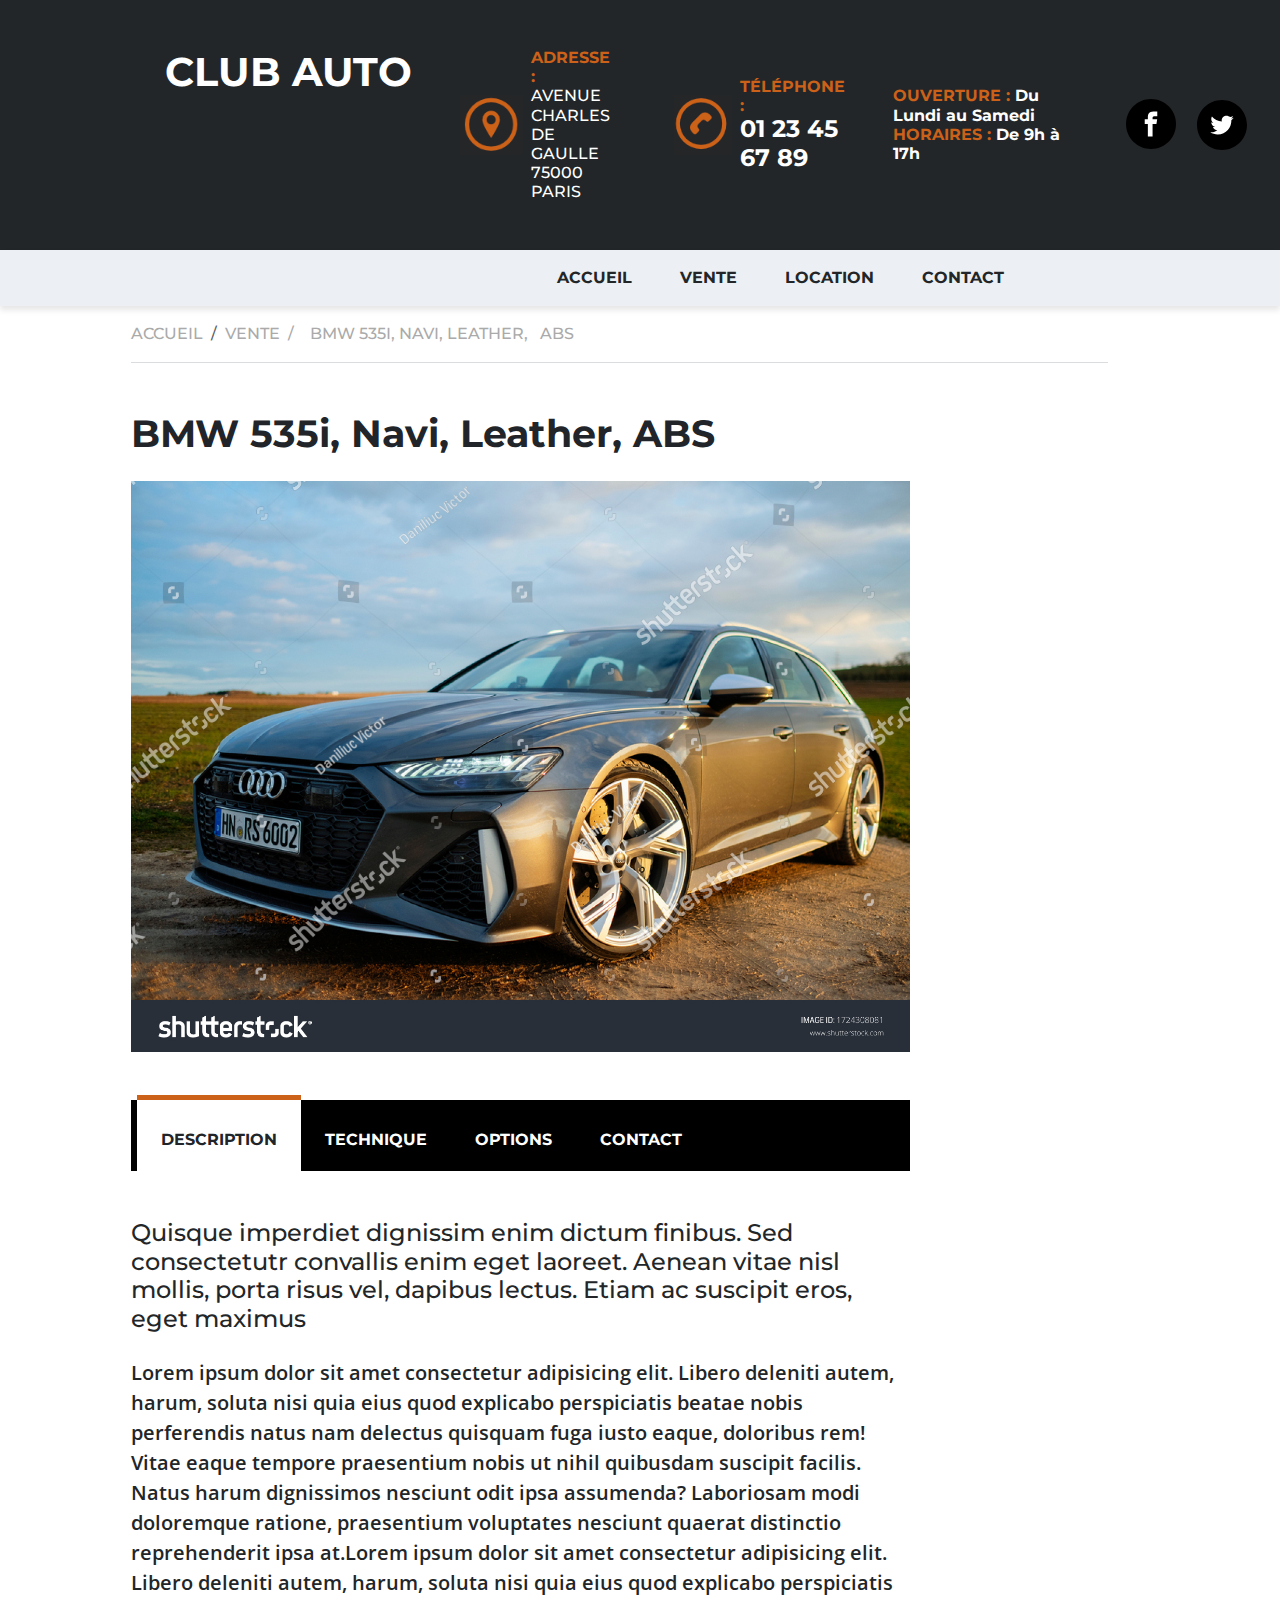
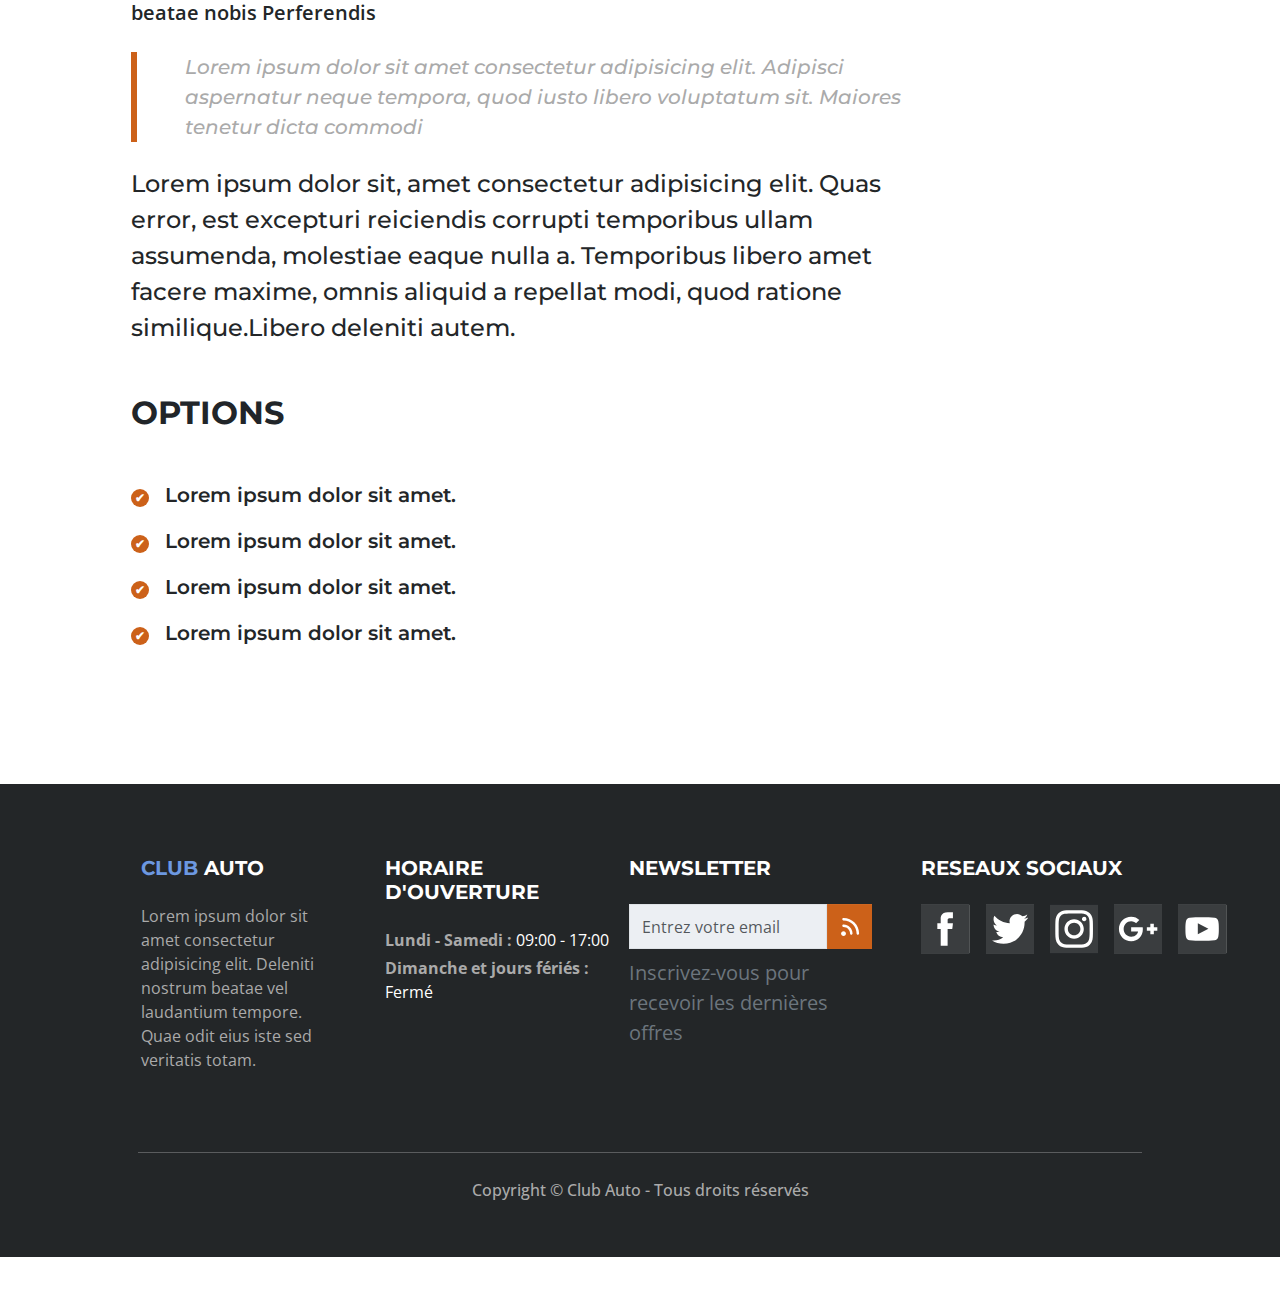
<file: html/detailVehicule.html>
<!DOCTYPE html>
<html lang="en">
  <head>
    <meta charset="UTF-8" />
    <meta name="viewport" content="width=device-width, initial-scale=1.0" />
    <title>Détail véhicules Club Auto</title>
    <link rel="stylesheet" href="/css/bootstrap.min.css" />
    <link rel="stylesheet" href="/css/couleurs.css" />
  </head>
  <body>
     <header
      class="headerContainer container-fluid bg-dark py-5 m-0 d-flex align-items-center"
      >
      
        <div class="col-xl-1"></div>
        <div class="d-flex flex-column flex-lg-row">
          <h1
          class="text-white custom-fw display-custom ms-2 fs-md-4 ms-lg-5 d-none d-md-block"
        >
          CLUB&nbsp;AUTO
        </h1> 
          <div class="d-flex d-md-none w-100 justify-content-between">
        <h1
          class="text-white custom-fw display-custom ms-lg-2 mb-4 "
        >
          CLUB&nbsp;AUTO
        </h1> 
         <div class="d-md-none d-flex ms-4 mb-4">
          <svg
            class="menuBurge2"
            viewBox="0 0 24 24"
            fill="none"
            xmlns="http://www.w3.org/2000/svg"
            stroke="#6c98e1"
            height="50px"
            width="50px"
          >
            <path
              d="M3 6C3 5.44772 3.44772 5 4 5H20C20.5523 5 21 5.44772 21 6C21 6.55228 20.5523 7 20 7H4C3.44772 7 3 6.55228 3 6ZM3 12C3 11.4477 3.44772 11 4 11H20C20.5523 11 21 11.4477 21 12C21 12.5523 20.5523 13 20 13H4C3.44772 13 3 12.5523 3 12ZM3 18C3 17.4477 3.44772 17 4 17H20C20.5523 17 21 17.4477 21 18C21 18.5523 20.5523 19 20 19H4C3.44772 19 3 18.5523 3 18Z"
              fill="#6c98e1"
            ></path>
          </svg>
        </div>
      </div>
        <div class="d-none d-md-flex align-items-center ms-lg-5 me-lg-3">
          <img
            src="/images/icone-adresse.png"
            alt="Icône adresse"
            class="me-lg-2"
            width="auto"
            height="60"
          />
          <h6 class="text-white m-0 fs-6 me-lg-5">
            <span class="text-warning fw-bold">ADRESSE :</span><br />
            <span class="fs-6">AVENUE CHARLES DE GAULLE<br />75000 PARIS</span>
          </h6>
        </div>
       
        <div class="phone d-flex align-items-center">
          <img
            src="/images/icon-telephone.png"
            alt="Icône téléphone"
            class="me-lg-2"
            width="auto"
            height="60"
          />
          <h6 class="text-white m-0 fs-6 custom-fw">
            <span class="text-warning fw-bold">TÉLÉPHONE :</span><br />
            <span class="number fs-4 fw-bold">01 23 45 67 89</span>
          </h6>
        </div>
      </div>
        <div class="d-none d-md-flex align-items-center ms-lg-5 me-lg-3  ms-3">
          <h6 class="text-white m-0 fs-6 custom-fw">
            <span class="text-warning fw-bold">OUVERTURE :</span> Du Lundi au
            Samedi<br />
            <span class="text-warning fw-bold">HORAIRES :</span> De 9h à 17h
          </h6>
        </div>

        <div class="d-none d-xl-flex social-media d-flex me-lg-3 ms-lg-5 ms-3">
          
          <svg class="mt-1 me-3" height="50px" width="50px" version="1.1" id="Layer_1" xmlns="http://www.w3.org/2000/svg" xmlns:xlink="http://www.w3.org/1999/xlink" viewBox="0 0 291.319 291.319" xml:space="preserve" fill="#000000"><g id="SVGRepo_bgCarrier" stroke-width="0"></g><g id="SVGRepo_tracerCarrier" stroke-linecap="round" stroke-linejoin="round"></g><g id="SVGRepo_iconCarrier"> <g> <path style="fill:#000000;" d="M145.659,0c80.45,0,145.66,65.219,145.66,145.66c0,80.45-65.21,145.659-145.66,145.659 S0,226.109,0,145.66C0,65.219,65.21,0,145.659,0z"></path> <path style="fill:#FFFFFF;" d="M163.394,100.277h18.772v-27.73h-22.067v0.1c-26.738,0.947-32.218,15.977-32.701,31.763h-0.055 v13.847h-18.207v27.156h18.207v72.793h27.439v-72.793h22.477l4.342-27.156h-26.81v-8.366 C154.791,104.556,158.341,100.277,163.394,100.277z"></path> </g> </g></svg>
          
          <svg height="60px" width="60px"  viewBox="-3.2 -3.2 38.40 38.40" xmlns="http://www.w3.org/2000/svg" fill="#000000"><g id="SVGRepo_bgCarrier" stroke-width="0" transform="translate(4.48,4.48), scale(0.72)"><rect x="-3.2" y="-3.2" width="38.40" height="38.40" rx="19.2" fill="#ffffff" strokewidth="0"></rect></g><g id="SVGRepo_tracerCarrier" stroke-linecap="round" stroke-linejoin="round"></g><g id="SVGRepo_iconCarrier"> <g fill="none" fill-rule="evenodd"> <path d="m0 0h32v32h-32z"></path> <path d="m16 0c8.836556 0 16 7.163444 16 16s-7.163444 16-16 16-16-7.163444-16-16 7.163444-16 16-16zm2.8844392 10c-.8155312-.00039875-1.5977768.3185138-2.1744446.8864965s-.9004568 1.338447-.9000516 2.1416957c0 .2345571.0290047.4683624.0763281.693898-2.4735114-.1243416-4.777484-1.275917-6.33981273-3.1687757-.26638508.4495677-.41827803.9652925-.41827803 1.5276281-.0010649 1.0136875.51366356 1.9604572 1.37085286 2.5214884-.50376554-.0187946-.97928966-.1593785-1.3891716-.3841624v.0375893c-.00205712 1.4426342 1.0296751 2.6862915 2.4653979 2.971808-.2572257.0654053-.5342967.1029946-.8098412.1029946-.1999797 0-.3907999-.0187947-.5808569-.0466107.404934 1.2327897 1.5599819 2.0762891 2.8752798 2.0997368-1.0887093.841353-2.4333459 1.2971153-3.81716869 1.2938228-.25722574 0-.49536944-.0097732-.74267251-.0375893 1.36169346.8630497 2.9798494 1.3599799 4.7216568 1.3599799 5.6536231 0 8.7472013-4.6129556 8.7472013-8.6162132 0-.1308107 0-.2616214-.0099226-.3931838.5995743-.4327694 1.1205962-.9622114 1.5410645-1.5659692-.5629708.2424151-1.1595866.4005355-1.7700488.4691142.6417355-.3758146 1.1223374-.9691898 1.3517708-1.6689638-.6025782.3529048-1.2626416.6003888-1.9509465.7314873-.5617749-.5909034-1.3609302-.9562715-2.2463363-.9562715z" fill="#000000"></path> </g> </g></svg>
        </div>
      
      </header>
    <!-- navbar  -->
    <nav
      class="navbar navbar-expand-lg d-none d-md-flex"
      style="background-color:#eceff3 ; height: 3.5rem; box-shadow: 0 4px 6px rgba(0, 0, 0, 0.1);"
    >
      <div class="container-fluid">
        <div
          class="collapse navbar-collapse justify-content-end"
          id="navbarNav"
          style="margin-right: 15rem;"
        >
          <ul
            class="navbar-nav align-items-center custom-fw montserrat fs-6"
          >
            <li class="nav-item">
              <a
                class="nav-link active  text-dark d-flex align-items-center px-4"
                href="/index.html"
                style="height: 100%; padding-top: 1rem; padding-bottom: 1rem;"
                >ACCUEIL</a
              >
            </li>
            <li class="nav-item">
              <a class="nav-link text-dark px-4 py-2" href="#">VENTE</a>
            </li>
            <li class="nav-item">
              <a class="nav-link text-dark px-4 py-2" href="#">LOCATION</a>
            </li>
            <li class="nav-item">
              <a class="nav-link text-dark px-4 py-2" href="/html/contact.html"
                >CONTACT</a
              >
            </li>
          </ul>
        </div>
      </div>
    </nav>
    <!-- fiche véhicule  -->
    <div class="ms-md-4 mt-5 pt-5 montserrat mt-md-3 pt-md-0 col-12">
      <ol class="breadcrumb offset-1 text-secondary col-11 text-grayLight">
        <li class="breadcrumb-item">ACCUEIL</li>
        <li class="breadcrumb-item">VENTE &nbsp;/ </li>
        <li class="ms-3 me-5">BMW 535I, NAVI, LEATHER,</span><span class="ms-2"> ABS</span></li>
      </ol>
    </div>
    <div class="offset-md-1">
    <hr class="offset-1 ms-md-4 col-md-10 text-secondary mb-5 col-10">
  </div>
    <section class="offset-md-1 align-items-center">
    <div class="ms-4 me-3">
    <h1 class="bmw montserrat custom-fw mb-4 col-9">BMW 535i, Navi, Leather, ABS</h1>
    <div class="img-fluid col-12 col-md-11">
    <img src="/images/vehicule2.jpg" alt="photo d'un véhicule récent" class=" col-12 col-xl-9 " />
  </div>
<!-- onglets smartphone  -->
    <div class="mt-5 custom-fw montserrat col-md-11 g-0">
      <div class="accordion align-items-center bg-white mb-5 col-12 d-md-none">
        <div class="accordion-item bg-dark"  style="border-radius: 0;">
          <h5 class="accordion-header pb-4 pt-4 text-center text-dark bg-white montserrat fw-bold pt-3 "  style="width: 96%;margin-left: 2%;margin-top: -1%; border-top: #cc6119 6px solid;">DESCRIPTION</h5>
          <span class="border-left-right"></span>
        </div>
        
        <div class="accordion-item ">
          <h5 class="accordion-header pb-4 pt-4 text-center text-white bg-dark custom-fw">TECHNIQUE</h5>
        </div>
        <div class="accordion-item">
          <h5 class="accordion-header pb-4 pt-4 text-center text-white bg-dark custom-fw">OPTIONS</h5>
        </div>
        <div class="accordion-item">
          <h5 class="accordion-header pb-4 pt-4 text-center text-white bg-dark custom-fw">CONTACT</h5>
        </div>
      </div>
      <style>
        .accordion-item {
          margin-bottom:-1px;
        }
      </style>
      <!-- onglets desktop  -->
<div class="col-md-12 me-0 pe-0">
        <nav class="navbar navbar-expand-md col-12 col-md-12 col-xl-9 mb-5 d-none d-md-block"
        style="background-color:#000000 ; height: 4.4rem;">
            <ul class="navbar-nav  align-items-center">
              <li class="nav-item px-4 " style="background-color:#ffffff ;margin-left: 6px;margin-top: -13px;padding-top: 28px; height: 4.8rem; border-top: #cc6119 5px solid;">DESCRIPTION</li>
            <li class="nav-item px-4 text-white">TECHNIQUE</li>
            <li class="nav-item px-4 text-white">OPTIONS</li>
            <li class="nav-item px-4 text-white">CONTACT</li>
          </ul>
        </nav>
      </div>
          <div class="col-11 col-md-9 mb-4 mt-5 pt-4 mt-md-0 pt-md-0">
            <h4 class="text-dark fs-2 fs-md-6">
              Quisque imperdiet dignissim enim dictum finibus. Sed consectetutr convallis enim eget laoreet. Aenean vitae nisl mollis, porta risus vel, dapibus lectus. Etiam ac suscipit eros, eget maximus
            </h4>
          </div>
          <style>
            @media (min-width: 768px) {
              .fs-md-6 {
                font-size: 1.5rem !important;
              }
            }
          </style>
          <div class="col-11 col-md-9 fs-5 text-dark" style="font-weight: 600;">
            <p class=" openSans">
              Lorem ipsum dolor sit amet consectetur adipisicing elit. Libero
              deleniti autem, harum, soluta nisi quia eius quod explicabo
              perspiciatis beatae nobis perferendis natus nam delectus quisquam
              fuga iusto eaque, doloribus rem! Vitae eaque tempore praesentium
              nobis ut nihil quibusdam suscipit facilis. Natus harum dignissimos
              nesciunt odit ipsa assumenda? Laboriosam modi doloremque ratione,
              praesentium voluptates nesciunt quaerat distinctio reprehenderit
              ipsa at.Lorem ipsum dolor sit amet consectetur adipisicing elit.
              Libero deleniti autem, harum, soluta nisi quia eius quod explicabo
              perspiciatis beatae nobis Perferendis
            </p>
          </div>
          <div class="col-11 col-md-9 text-grayLight fs-5 " style="font-weight: 500;border-left:6px solid #cc6119;">
            <p class="ms-5 my-4 fst-italic">
              Lorem ipsum dolor sit amet consectetur adipisicing elit. Adipisci
              aspernatur neque tempora, quod iusto libero voluptatum sit.
              Maiores tenetur dicta commodi
            </p>
          </div>
          <div class="col-11 col-md-9 fs-4 text-dark mb-5" style="font-weight: 500;">
            <p>
              Lorem ipsum dolor sit, amet consectetur adipisicing elit. Quas
              error, est excepturi reiciendis corrupti temporibus ullam
              assumenda, molestiae eaque nulla a. Temporibus libero amet facere
              maxime, omnis aliquid a repellat modi, quod ratione
              similique.Libero deleniti autem.
            </p>
          </div>
          <!-- liste a puce  -->
          <div class="mb-5 pb-3">
            <h3 class="custom-fw h2 mb-5">OPTIONS</h3>
            <ul class="fs-5 text-dark list-unstyled" style="font-weight: 600;">
              <li class="mb-3"><span class="circle-check me-3">✔</span>Lorem ipsum dolor sit amet.</li>
              <li class="mb-3"><span class="circle-check me-3">✔</span>Lorem ipsum dolor sit amet.</li>
              <li class="mb-3"><span class="circle-check me-3">✔</span>Lorem ipsum dolor sit amet.</li>
              <li class="mb-4 pb-5"><span class="circle-check me-3">✔</span>Lorem ipsum dolor sit amet.</li>
            </ul>
          </div>
        </div>
      </section>
  <!-- partie média  -->
      <section class="container-fluid bg-dark text-light py-5">
        <div
          class="containerMedia d-flex flex-column flex-lg-row justify-content-center col-7 mt-4"
        >
        
          <div class="col-lg-4 col-lg-4 offset-lg-10 col-12 mb-5">
            <h6 class="custom-fw mb-4 h5">
              <span class="text-blue">CLUB </span>AUTO
            </h6>
            <p class="text-grayLight text-start me-md-5 fs-6">
              Lorem ipsum dolor sit amet consectetur adipisicing elit. Deleniti
              nostrum beatae vel laudantium tempore. Quae odit eius iste sed
              veritatis totam.
            </p>
          </div>

         
          <div class="col-lg-4 col-lg-4 col-12 mb-5">
            <h6 class="custom-fw mb-4 h5">HORAIRE D'OUVERTURE</h6>
            <p class="text-grayLight custom-fw mb-1">
              Lundi - Samedi :
              <span class="text-white fw-normal">09:00 - 17:00</span>
            </p>
            <p class="text-grayLight custom-fw">
              Dimanche et jours fériés :
              <span class="text-white fw-normal">Fermé</span>
            </p>
          </div>

        
          <div class="col-lg-4 col-md-4 col-12 me-md-5 mb-md-5">
            <h6 class="custom-fw mb-4 h5">NEWSLETTER</h6>
            <form class="d-flex">
              <div class="input-group">
                <input
                  type="email"
                  class="form-control rounded-0"
                  placeholder="Entrez votre email"
                  style="height: 45px;"
                />
                <button
                  type="submit"
                  class="btn btn-outline-0 p-0"
                  style="padding: 0;"
                >
                  <svg
                    class="btn-outline"
                    height="45px"
                    width="45px"
                    version="1.1"
                    id="Layer_1"
                    xmlns="http://www.w3.org/2000/svg"
                    xmlns:xlink="http://www.w3.org/1999/xlink"
                    viewBox="0 0 512 512"
                    xml:space="preserve"
                    fill="#ffffff"
                    stroke="#ffffff"
                    style="margin-top: -1px; vertical-align: middle;"
                  >
                    <rect width="350%" height="350%" fill="#cc6119" />
                    <g
                      id="SVGRepo_iconCarrier"
                      transform="scale(0.4) translate(400, 400)"
                    >
                      <g>
                        <path
                          style="fill: #ffffff;"
                          d="M69.818,512C31.32,512,0,480.68,0,442.182s31.32-69.818,69.818-69.818s69.818,31.32,69.818,69.818S108.316,512,69.818,512z"
                        ></path>
                        <path
                          style="fill: #ffffff;"
                          d="M290.909,477.091c-19.279,0-34.909-15.63-34.909-34.909C256,339.521,172.48,256,69.818,256c-19.279,0-34.909-15.63-34.909-34.909s15.63-34.909,34.909-34.909c68.381,0,132.667,26.629,181.019,74.981c48.353,48.351,74.981,112.639,74.981,181.019C325.818,461.461,310.188,477.091,290.909,477.091z"
                        ></path>
                        <path
                          style="fill: #ffffff;"
                          d="M477.091,477.091c-19.279,0-34.909-15.63-34.909-34.909c0-205.322-167.042-372.364-372.364-372.364c-19.279,0-34.909-15.63-34.909-34.909S50.539,0,69.818,0c59.678,0,117.591,11.696,172.127,34.764c52.659,22.273,99.945,54.151,140.542,94.749c40.599,40.598,72.476,87.882,94.749,140.542C500.303,324.591,512,382.502,512,442.182C512,461.461,496.37,477.091,477.091,477.091z"
                        ></path>
                      </g>
                    </g>
                  </svg>
                </button>
              </div>
            </form>
            <p class="mt-2 text-secondary me-4 fs-5">
              Inscrivez-vous pour recevoir les dernières offres
            </p>
          </div>
        
          <div class="col-lg-5 col-lg-4 col-12 mb-5">
            <h6 class="custom-fw mb-4 h5">RESEAUX SOCIAUX</h6>
            <div class="d-flex gap-3">
       
              <svg
                class="logoReseauxFacebook"
                viewBox="0 0 455 455"
                height="50px"
                width="50px"
                xmlns="http://www.w3.org/2000/svg"
              >
                <rect width="100%" height="100%" fill="#ffffff" />
                <path
                  d="M0,0v455h455V0H0z M301.004,125.217H265.44c-7.044,0-14.153,7.28-14.153,12.696v36.264h49.647c-1.999,27.807-6.103,53.235-6.103,53.235h-43.798V385h-65.266V227.395h-31.771v-53.029h31.771v-43.356c0-7.928-1.606-61.009,66.872-61.009h48.366V125.217z"
                  fill="#3a3d3f"
                />
              </svg>
              
              <svg
                class="logoReseauxTwitter"
                viewBox="0 0 16 16"
                version="1.1"
                xmlns="http://www.w3.org/2000/svg"
                xmlns:xlink="http://www.w3.org/1999/xlink"
                fill="#3a3d3f"
                height="50px"
                width="50px"
              >
                <rect width="100%" height="100%" fill="#ffffff" />
                <g id="SVGRepo_iconCarrier">
                  <path
                    fill="#3a3d3f"
                    d="M0 0v16h16v-16h-16zM12.8 5.6c0 0.1 0 0.2 0 0.3 0 3.3-2.5 7-7 7-1.4 0-2.7-0.4-3.8-1.1 0.2 0 0.4 0 0.6 0 1.2 0 2.2-0.4 3.1-1.1-1.1 0-2-0.7-2.3-1.7 0.2 0 0.3 0 0.5 0s0.4 0 0.6-0.1c-1.1-0.2-2-1.2-2-2.4 0 0 0 0 0 0 0.3 0.2 0.7 0.3 1.1 0.3-0.7-0.4-1.1-1.2-1.1-2 0-0.5 0.1-0.9 0.3-1.2 1.2 1.5 3.1 2.4 5.1 2.5 0-0.2-0.1-0.4-0.1-0.6 0-1.4 1.1-2.5 2.5-2.5 0.7 0 1.3 0.3 1.8 0.8 0.6-0.1 1.1-0.3 1.6-0.6-0.2 0.6-0.6 1.1-1.1 1.4 0.5-0.1 1-0.2 1.4-0.4-0.3 0.6-0.7 1-1.2 1.4z"
                  ></path>
                </g>
              </svg>
           
              <svg
                class="logoReseauxInsta"
                fill="#ffffff"
                height="50px"
                width="50px"
                viewBox="0 0 1024 1024"
                xmlns="http://www.w3.org/2000/svg"
              >
                <rect width="100%" height="100%" fill="#3a3d3f" />
                <g id="SVGRepo_iconCarrier">
                  <path
                    d="M512 306.9c-113.5 0-205.1 91.6-205.1 205.1S398.5 717.1 512 717.1 717.1 625.5 717.1 512 625.5 306.9 512 306.9zm0 338.4c-73.4 0-133.3-59.9-133.3-133.3S438.6 378.7 512 378.7 645.3 438.6 645.3 512 585.4 645.3 512 645.3zm213.5-394.6c-26.5 0-47.9 21.4-47.9 47.9s21.4 47.9 47.9 47.9 47.9-21.3 47.9-47.9a47.84 47.84 0 0 0-47.9-47.9zM911.8 512c0-55.2.5-109.9-2.6-165-3.1-64-17.7-120.8-64.5-167.6-46.9-46.9-103.6-61.4-167.6-64.5-55.2-3.1-109.9-2.6-165-2.6-55.2 0-109.9-.5-165 2.6-64 3.1-120.8 17.7-167.6 64.5C132.6 226.3 118.1 283 115 347c-3.1 55.2-2.6 109.9-2.6 165s-.5 109.9 2.6 165c3.1 64 17.7 120.8 64.5 167.6 46.9 46.9 103.6 61.4 167.6 64.5 55.2 3.1 109.9 2.6 165 2.6 55.2 0 109.9.5 165-2.6 64-3.1 120.8-17.7 167.6-64.5 46.9-46.9 61.4-103.6 64.5-167.6 3.2-55.1 2.6-109.8 2.6-165zm-88 235.8c-7.3 18.2-16.1 31.8-30.2 45.8-14.1 14.1-27.6 22.9-45.8 30.2C695.2 844.7 570.3 840 512 840c-58.3 0-183.3 4.7-235.9-16.1-18.2-7.3-31.8-16.1-45.8-30.2-14.1-14.1-22.9-27.6-30.2-45.8C179.3 695.2 184 570.3 184 512c0-58.3-4.7-183.3 16.1-235.9 7.3-18.2 16.1-31.8 30.2-45.8s27.6-22.9 45.8-30.2C328.7 179.3 453.7 184 512 184s183.3-4.7 235.9 16.1c18.2 7.3 31.8 16.1 45.8 30.2 14.1 14.1 22.9 27.6 30.2 45.8C844.7 328.7 840 453.7 840 512c0 58.3 4.7 183.2-16.2 235.8z"
                  ></path>
                </g>
              </svg>
          
              <svg
                class="logoReseauxGoogle"
                fill="#3a3d3f"
                height="50px"
                width="50px"
                version="1.1"
                id="Layer_1"
                xmlns="http://www.w3.org/2000/svg"
                xmlns:xlink="http://www.w3.org/1999/xlink"
                viewBox="0 0 455 455"
                xml:space="preserve"
              >
                <rect width="100%" height="100%" fill="#ffffff" />
                <g id="SVGRepo_iconCarrier">
                  <path
                    style="fill-rule: evenodd; clip-rule: evenodd;"
                    d="M0,0v455h455V0H0z M161.682,342.682C97.509,342.682,46.5,291.672,46.5,227.5 s51.009-115.182,115.182-115.182c31.264,0,57.591,11.518,77.336,31.264L207.754,173.2c-8.227-8.227-23.036-18.1-46.073-18.1 c-39.49,0-70.754,32.909-70.754,72.4s31.264,72.4,70.754,72.4c46.073,0,62.527-32.909,65.818-49.364h-65.818v-39.491h108.6 c1.646,6.582,1.646,11.518,1.646,19.746C271.928,296.609,227.5,342.682,161.682,342.682z M408.5,243.955h-32.909v32.909h-32.91 v-32.909h-32.909v-32.909h32.909v-32.909h32.91v32.909H408.5V243.955z"
                  ></path>
                </g>
              </svg>
          
              <svg
                class="logoReseauxYoutube"
                fill="#3a3d3f"
                height="50px"
                width="50px"
                version="1.1"
                id="Layer_1"
                xmlns="http://www.w3.org/2000/svg"
                xmlns:xlink="http://www.w3.org/1999/xlink"
                viewBox="0 0 455 455"
                xml:space="preserve"
              >
                <rect width="100%" height="100%" fill="#ffffff" />
                <g id="SVGRepo_iconCarrier">
                  <g>
                    <path
                      style="fill-rule: evenodd; clip-rule: evenodd;"
                      d="M0,0v455h455V0H0z M379.493,301.961 c-3.861,16.75-17.563,29.118-34.057,30.96c-39.044,4.353-78.575,4.382-117.952,4.353c-39.361,0.029-78.892,0-117.948-4.353 c-16.498-1.841-30.199-14.21-34.04-30.96C70,278.114,70,252.061,70,227.499c0-24.562,0.065-50.603,5.556-74.45 c3.841-16.766,17.547-29.118,34.024-30.959c39.06-4.365,78.608-4.382,117.969-4.365c39.357-0.016,78.892,0,117.948,4.365 c16.498,1.841,30.199,14.193,34.057,30.959c5.495,23.847,5.446,49.888,5.446,74.45C385,252.061,384.984,278.114,379.493,301.961z"
                    ></path>
                    <path
                      style="fill-rule: evenodd; clip-rule: evenodd;"
                      d="M186.855,276.399c33.467-17.355,66.638-34.565,100.138-51.932 c-33.597-17.53-66.764-34.821-100.138-52.237V276.399z"
                    ></path>
                  </g>
                </g>
              </svg>
            </div>
          </div>
        </div>
        <hr style="color: #626668 1px solid; margin-left: 10%; width: 80%;" />

        <style>
          @media (max-width: 990px) {
            .containerMedia {
              margin-left: 8.33333%;
              
            }
          }
          @media (max-width: 750px) {
            .containerMedia {
              width: 90%;
            }
          }
        </style>
      </section>
<!-- partie bas de page  -->
      <footer
        class="bg-dark text-grayLight fs-6 text-center py-4 mb-5 pb-5"
        style="margin-top: -60px;"
      >
        <h5 class="fs-6 openSans">
          Copyright &copy; Club Auto - Tous droits réservés
        </h5>
      </footer>
    </div>
  </body>
</html>
</file>
<file: css/couleurs.css>
@import url("https://fonts.googleapis.com/css2?family=Montserrat:wght@100;200;300;400;500;600;700;800;900&display=swap");
@import url("https://fonts.googleapis.com/css2?family=Open+Sans:wght@300;400;600;700;800&display=swap");

h1,
h2,
h3,
h4,
h5,
h6 {
  font-family: "Montserrat", sans-serif;
}

body {
  font-family: "Open Sans";
  background-color: #ffffff;
}

.montserrat {
  font-family: "Montserrat", sans-serif;
}

.openSans {
  font-family: "Open Sans";
}

:root {
  --bs-body-bg: #eceff3;
  --bs-primary: #fab637;
  --bs-danger: #ff4848;
  --bs-warning: #cc6119;
  --bs-dark: #232628;
  --bs-secondary: #6c98e1;
  --bs-light: #ffffff;
  --bs-gray: #373c3f;
  --bs-grayLight: #aaaaaa;
}

/* Écraser les classes Bootstrap */
.text-primary {
  color: var(--bs-primary) !important;
}

.text-warning {
  color: var(--bs-warning) !important;
}

.text-danger {
  color: var(--bs-danger) !important;
}

.text-dark {
  color: var(--bs-dark) !important;
}

.text-light {
  color: var(--bs-light) !important;
}

.text-blue {
  color: var(--bs-secondary) !important;
}

.text-gray {
  color: var(--bs-gray) !important;
}

.text-grayLight {
  color: var(--bs-grayLight) !important;
}

/* Pour les backgrounds */
.bg-body {
  color: var(--bs-body-bg) !important;
}

.bg-primary {
  background-color: var(--bs-primary) !important;
}

.bg-warning {
  background-color: var(--bs-warning) !important;
}

.bg-danger {
  background-color: var(--bs-danger) !important;
}

.bg-dark {
  background-color: var(--bs-dark) !important;
}

.bg-light {
  background-color: var(--bs-light) !important;
}

.bg-blue {
  background-color: var(--bs-secondary) !important;
}

.bg-gray {
  background-color: var(--bs-gray) !important;
}

.bg-grayLight {
  color: var(--bs-grayLight) !important;
}

.bg-white {
  background-color: var(--bs-light) !important;
}

/* Pour les boutons */
.btn-primary {
  background-color: var(--bs-primary) !important;
  border-color: var(--bs-primary) !important;
}

.btn-warning {
  background-color: var(--bs-warning) !important;
}

.btn-danger {
  background-color: var(--bs-danger) !important;
  border-color: var(--bs-danger) !important;
}

.btn-secondary {
  background-color: var(--bs-secondary) !important;
}

/* Pour les bordures */
.border-warning {
  border-color: var(--bs-warning) !important;
}

.border-secondary {
  background-color: var(--bs-secondary) !important;
}

.breadcrumb {
  font-weight: 500;
}

.bmw {
  font-size: 2.4rem;
  font-weight: 700;
}

/* Puces oranges */
.circle-check {
  display: inline-block;
  width: 18px;
  height: 18px;
  line-height: 18px;
  text-align: center;
  background-color: var(--bs-warning);
  color: var(--bs-light);
  border-radius: 50%;
  font-weight: bold;
  font-size: 12px;
}

/* personnalisation  */
.custom-fw {
  font-weight: 700;
}

.fwLabel {
  font-weight: 600;
}

.box-sizing-custom {
  box-sizing: border-box;
}

/* Media Queries */
@media (max-width: 990px) {
  .containerMedia {
    margin-left: 8.33333%;
    width: 90%;
  }
}

@media (max-width: 750px) {
  .containerMedia {
    width: 90%;
  }
}

@media (max-width: 1110px) {
  .container {
    width: 90%;
  }
}

@media (max-width: 1000px) {
  .col-md-3 {
    display: flex;
    flex-direction: row;
    align-items: flex-start;
    justify-content: center;
    text-align: left;
  }

  .text-container {
    max-width: 250px;
    margin-top: 10px;
  }

  .containerPourquoiNousChoisir {
    padding-left: 20px;
    padding-right: 20px;
  }
}

@media (max-width: 1430px) {
  .card-column {
    flex: 0 0 100%;
    max-width: 100%;
  }
}

@media (max-width: 992px) {
  .d-lg-block {
    display: none !important;
  }
}

@media (max-width: 1400px) {
  .col-1 {
    display: none !important;
  }
}

@media (max-width: 1050px) {
  .d-lg-block,
  #photoAccueil,
  .social-media,
  .d-md-flex {
    display: none !important;
  }

  .headerContainer {
    padding-top: 6.5rem !important;
    width: 100%;
  }

  .slogan {
    font-size: clamp(2rem, -1.5rem + 8vw, 3rem);
    text-align: start !important;
    margin-bottom: 5%;
    margin-top: -3%;
  }

  .sloganContainer {
    height: auto !important;
    text-align: start;
    margin-top: -3%;
  }

  .container-fluid {
    margin-left: 0;
    padding-left: 0;
    min-width: 100%;
  }

  .phone {
    justify-content: flex-start;
  }

  .number {
    font-size: 1.7rem !important;
  }

  @media (max-width: 767px) {
    .display-custom {
      font-size: clamp(2.7rem, -1.5rem + 8vw, 3.5rem);
    }
  }

  @media (min-width: 768px) {
    .fs-md-4 {
      font-size: 3rem;
    }
  }

  .menuBurger {
    margin-top: -8.5rem;
  }
}
</file>
<file: clubAuto.css>
@import url("https://fonts.googleapis.com/css2?family=Montserrat:ital,wght@0,100..900;1,100..900&display=swap");
@import url("https://fonts.googleapis.com/css2?family=Open+Sans:ital,wght@0,300..800;1,300..800&display=swap");
:root {
  --blanc: #ffffff;
  --jaune: #fab637;
  --rouge: #ff4848;
  --orange: #cc6119;
  --gris: #eceff3;
  --noir: #232628;
  --bleu: #6c98e1;
}
/* Typographie générale */
body,
form,
p {
  font-family: "Open Sans", sans-serif;
  color: var(--noir);
}

html,
body {
  margin: 0;
  padding: 0;
  height: 100%;
}

h1,
h2,
h3,
h4,
.mainNav {
  font-family: "Montserrat", sans-serif;
  font-weight: bold;
}

.bold {
  font-weight: bold;
}

.orange {
  color: var(--orange);
  font-weight: bold;
}

.accessibility {
  color: var(--blanc);
}

/* Main Header */
.mainHeader {
  display: flex;
  justify-content: space-around;
  background-color: var(--noir);
  height: 70px;
  padding: 20px;
  gap: 20px;
  align-items: center;
  top: 0;
  z-index: 1000;
}

.mainHeader h1 {
  font-size: 3em;
  margin-left: 160px;
}

.icone,
.servicesIcone,
.iconeTelephone {
  width: 40px;
}

/*  Styles */
.plusLarge {
  font-size: 1.2em;
}

.plusEpais1 {
  font-size: 1.7em;
  font-weight: bolder;
}

.plusEpais2 {
  font-size: 1.3em;
  font-weight: bold;
}

/* Contact et Medias */
.contact-info,
.ouverture-horaires,
.social-media {
  display: flex;
  align-items: center;
  gap: 10px;
}

.social-media {
  margin-right: 7%;
}

.contact-info p,
.ouverture-horaires p {
  font-size: 80%;
  color: var(--blanc);
  margin: 0;
}

/* Main Navigation */
.mainNav {
  position: relative;
  background-color: rgba(236, 239, 243, 0.7);
  width: 100%;
  z-index: 100;
  height: auto;
}

.mainNav a,
.offresVehicules a {
  color: inherit;
  text-decoration: none;
}

.mainNav ul {
  list-style: none;
  display: flex;
  justify-content: right;
  align-items: center;
  margin: 0;
  padding-right: 10%;
  gap: 20px;
  font-size: 90%;
}

.mainNav li {
  display: flex;
  justify-content: center;
  align-items: center;
  padding: 19px 20px 15px 20px;
  font-weight: 750;
}

.survol {
  color: var(--blanc);
  background-color: var(--orange);
  margin: 0;
}

/* Accueil Section */
#photoAccueil,
.photoAccueil {
  width: 100%;
  height: 720px;
  object-fit: cover;
  object-position: center top;
  display: block;
}

#photoAccueil {
  overflow: hidden;
  position: relative;
  transform: translateY(-60px);
}

.photoAccueil {
  margin-top: -20px;
}

/* Slogan */
.slogan {
  margin-top: -11vh;
  color: var(--blanc);
  background-color: var(--noir);
  width: 100%;
  display: flex;
  justify-content: flex-start;
  align-items: center;
  padding: 0em;
}
.slogan h2 {
  font-size: 2.8em;
  text-align: left;
  margin-left: 10%;
}

/* Images des clients */
.clientsImg1,
.clientsImg2 {
  position: relative;
  width: 50vw;
  max-width: 100%;
}

.clientsImg1 {
  margin-top: 3vh;
  margin-bottom: 1vh;
}

.clientsImg2 {
  margin-top: 15vh;
}

/* Articles */
.articles {
  display: grid;
  grid-template-columns: repeat(2, 1fr);
  gap: 2rem;
  max-width: 90%;
  margin: 2rem 15rem 0;
  align-items: start;
  margin-bottom: 5rem;
  font-size: 1.4rem;
}

.souligne {
  border-bottom: 0.12rem solid var(--gris);
  padding-bottom: 2.5rem;
  margin-bottom: 2rem;
  width: 100%;
}

/* Clients */
.client,
.client li {
  margin: 0;
  padding: 0;
  list-style: none;
  font-size: 0.8rem;
  line-height: 2.5;
  font-weight: 500;
}

.client li::before {
  content: "\2714";
  margin-right: 1rem;
  color: var(--orange);
  font-size: 0.75rem;
}

.articles p,
ul {
  font-size: 1rem;
  line-height: 1.8;
  list-style-type: none;
}

.article1,
.article2 {
  display: flex;
  flex-direction: column;
  justify-content: flex-start;
  align-items: flex-start;
}

/* Section Louer ou Acheter */
#louerOuAcheter {
  position: relative;
  width: 100%;
}
.vehiculesLouerOuAcheter {
  background-image: url(/images/vehicule1.jpg);
  background-size: cover;
  background-position: center;
  background-repeat: no-repeat;
  height: 100vh;
}

.louer,
.acheter {
  position: absolute;
  top: 50%;
  width: 50%;
  max-width: 35rem;
  height: auto;
  color: white;
  padding: 4rem 5rem;
  box-sizing: border-box;
  display: flex;
  flex-direction: column;
  justify-content: center;
  align-items: flex-start;
  opacity: 0.9;
  transform: translateY(-50%);
}

.louer {
  background-color: var(--jaune);
  left: calc(50% - 35rem);
}

.acheter {
  background-color: var(--rouge);
  left: calc(50% + 3rem);
}

.louer h2,
.acheter h2 {
  margin-left: 0;
  padding: 0;
  color: var(--noir);
  font-size: 1.9rem;
  font-weight: bold;
  text-align: start;
  white-space: nowrap;
}

.louer p,
.acheter p {
  margin-top: -1.25rem;
  color: var(--blanc);
}

/* Section Offres de Véhicules */
.offresVehicules {
  background-color: var(--noir);
  display: flex;
  flex-direction: column;
  align-items: center;
  gap: 1.25rem;
  padding: 1.25rem 0 3rem;
}

.titreVehicules {
  margin-top: 1%;
  width: 73%;
  text-align: center;
  color: var(--blanc);
  border-bottom: 0.25rem solid var(--orange);
  font-size: 1.8rem;
  line-height: 0.3;
}

.vehiculesContainer {
  display: flex;
  flex-direction: row;
  gap: 2rem;
  justify-content: flex-start;
}

/* Véhicules Récents */
.vehiculeRecents {
  flex: 1;
  max-width: 25rem;
}

.vehiculeRecents img {
  width: 100%;
  height: auto;
  margin-top: 1.25rem;
}

.vehiculeRecents p {
  color: var(--blanc);
  text-align: start;
  font-family: "Montserrat", sans-serif;
}

.vehiculeRecents .info {
  display: flex;
  flex-direction: row;
  align-items: center;
  background-color: #373c3f;
  height: 7.5rem;
  position: relative;
  margin-top: 0.6rem;
}

.vehiculeRecents .info::after {
  content: "";
  position: absolute;
  bottom: 1.3rem;
  left: 5%;
  width: 87%;
  height: 0.1rem;
  background-color: gray;
  opacity: 0.5;
}

.modele {
  font-size: 1.1rem;
  font-weight: bold;
  color: var(--blanc);
  margin: 0 1.9rem 0.6rem 1.25rem;
  padding-bottom: 0.6rem;
  line-height: 1.2;
}

/* Prix */
.prixCliquable,
.prix,
.prixCasse {
  font-family: "Montserrat", sans-serif;
  font-size: 1.2rem;
  font-weight: bold;
  color: var(--blanc);
  background-color: var(--bleu);
  padding: 1rem 1.3rem;
  text-align: start;
  display: inline-flex;
  margin-bottom: 3rem;
  margin-right: 1.2rem;
}

.prix {
  margin-left: 2.1rem;
}

.prixCliquable {
  width: 30%;
}

.prixCasse {
  display: flex;
  flex-direction: column;
  line-height: 1;
  padding: 0.6rem 1rem;
  margin-right: 1.2rem;
  white-space: nowrap;
}

.prixCasse span {
  color: var(--noir);
  font-weight: 500;
  font-size: 0.7rem;
  text-decoration: line-through;
  text-align: center;
}
/* Informations de contact */
.contactInfos {
  display: flex;
  flex-direction: row;
  margin-left: 15%;
  margin-right: 15%;
  text-align: left;
  gap: 2rem; /* Remplace 30px  */
}

/* Services */
.services {
  position: relative;
  padding-left: 2.5rem;
}

.services img {
  margin-top: 25%;
  margin-right: -1rem;
  height: 8vh;
  width: auto;
}

.services p {
  color: grey;
  margin-top: 0.6rem;
  margin-bottom: 0.3rem;
  text-align: start;
  line-height: 1.3em;
}

.services h2 {
  text-align: center;
  font-size: 2.7rem;
  padding: 1.25rem;
  justify-content: center;
  margin-bottom: 4%;
}

.services h3 {
  text-align: left;
  font-weight: 800;
  font-size: 1rem;
  white-space: nowrap;
}

/* Bouton Contact */
.bouttonContact {
  display: flex;
  justify-content: center;
  align-items: center;
  width: 100%;
  margin: 3.7rem 0 4.4rem 0; /* Remplace 60px et 70px */
}

.contactezNous {
  font-family: "Montserrat", sans-serif;
  font-size: 1rem;
  font-weight: bold;
  text-align: center;
  color: var(--blanc);
  background-color: var(--bleu);
  padding: 1rem 2rem; /* Remplace 15px et 30px */
  border-radius: 0.3125rem; /* Remplace 5px */
  border-color: #9bbcf0;
}

/* Paragraphe Vente et Location */
.paragrapheVenteEtLocImg {
  background-image: url(/images/vehicule3.jpg);
  background-size: cover; /* L'image couvre toute la section */
  background-position: center; /* L'image est centrée */
  background-repeat: no-repeat; /* Évite que l'image se répète */
  height: 100vh; /* Hauteur de la section (100% de la hauteur de la fenêtre) */
  z-index: -2;
}

.paragrapheVenteEtLoc {
  position: relative;
  width: 100%;
}

/* Vente et Location */
.venteEtLoc {
  position: absolute;
  top: 10%;
  left: 15%;
  opacity: 0.9;
  z-index: 10;
  width: 37rem; /* Remplace 600px */
  height: 21rem; /* Remplace 350px */
  color: var(--noir);
  font-weight: 600;
  padding: 4rem; /* Remplace 60px */
  box-sizing: border-box;
  display: flex;
  flex-direction: column;
  justify-content: center;
  align-items: flex-start;
  background-color: var(--jaune);
}

.venteEtLoc h2 {
  font-size: 2.5rem;
  font-weight: 750;
  white-space: nowrap;
  line-height: 1em;
  margin-bottom: 1rem;
}

.venteEtLoc span {
  color: var(--blanc);
}

/* Bas de page */
.basDepage {
  position: relative;
}

.sectionHorairesReseaux {
  background-color: var(--noir);
  position: relative;
}

.sectionHorairesReseaux::after {
  content: "";
  position: absolute;
  bottom: 0;
  left: 15%;
  width: 70%;
  border-bottom: 1px solid gray;
  opacity: 0.7;
}

.horairesReseaux {
  color: var(--blanc);
  margin-left: 15%;
  margin-right: 12%;
  display: flex;
  gap: 2rem;
  text-align: left;
  margin-top: -0.6rem;
  justify-content: space-between;
  padding: 2% 0 1% 0;
  align-items: flex-start;
}

.horairesReseaux > div {
  flex: 1;
  max-width: 25%;
}

.horairesReseaux h4,
.horairesReseaux p {
  text-align: left;
  margin-left: 0;
  margin-right: 0;
}

.horairesReseaux p {
  color: gray;
  margin-top: 0.3rem;
  text-align: left;
  margin-left: 0;
  margin-right: 0;
}

.heure {
  color: whitesmoke;
  font-weight: 300;
}

.horairesSemaine p {
  margin-top: 0.8rem;
  white-space: nowrap;
  font-weight: 600;
  line-height: 0.6em;
}

.logoReseaux {
  display: flex;
  flex-direction: row;
  justify-content: left;
  gap: 0.3rem;
}

.logoReseaux svg {
  height: 3rem;
  width: auto;
  margin: 0.2rem;
}

.newsletterFormulaire svg {
  height: 2.75rem;
  width: auto;
}

.newsletterFormulaire {
  display: flex;
  flex-direction: column;
  align-items: flex-start;
}

.newsletterFormulaire form {
  display: flex;
  align-items: center;
  flex: 1;
}

.newsletterPlaceholder {
  height: 2.5rem;
  width: 15rem;
}

.newsletterPlaceholder::placeholder {
  color: gray;
  padding-left: 0.9rem;
  font-size: 0.9rem;
}

.svgFormulaire {
  display: flex;
  align-items: center;
}

.titreBleu {
  color: var(--bleu);
}

.horairesReseaux h4 {
  text-align: left;
  margin-left: 0;
  margin-right: 0;
}

.titreH4 {
  display: flex;
  margin-top: 0;
  white-space: nowrap;
  padding-bottom: -1.25rem;
}

.mainFooter {
  background-color: var(--noir);
  padding: 0.6rem;
}

.mainFooter p {
  color: gray;
  text-align: center;
  opacity: 0.9;
}
/* Page de Visite */
.pageVisite {
  border-bottom: var(--gris) 1px solid;
  opacity: 0.9;
  font-size: 0.9rem;
  font-weight: 200;
  max-width: 81rem;
  width: 100%;
  margin: auto auto -1% 10%;
}

/* Détail du Véhicule */
.detailVehicule {
  max-width: 65%;
  width: 100%;
  margin-left: 9%;
}

.detailVehicule img {
  max-width: 75%;
  height: auto;
  margin-bottom: 3.1rem;
}

.detailVehicule h1 {
  font-size: 2.5rem;
  margin-bottom: 1.2rem;
}

/* Navigation de Description */
.navDedescription {
  background-color: var(--noir);
  color: var(--blanc);
  padding: 0.6rem;
  margin-bottom: 4%;
  height: 3.1rem;
}

.ongletSelection {
  background-color: var(--blanc);
  color: var(--noir);
  font-weight: 800;
  padding: 1.6rem 1.25rem;
  margin: -1.9rem -1.9rem -1.9rem -2.9rem;
  border-top: var(--orange) 0.3rem solid;
}

.navDedescription ul {
  display: flex;
  flex-direction: row;
  gap: 3rem;
  font-family: "Montserrat", sans-serif;
  font-size: 0.9rem;
  font-weight: bold;
}

/* Paragraphes */
.paragraphe1 {
  font-size: 1.1rem;
  font-weight: 400;
}

.paragraphe2 {
  font-weight: 600;
}

.paragraphe3 {
  border-left: var(--orange) 0.3rem solid;
  height: 3.1rem;
  display: flex;
  align-items: center;
  justify-content: center;
}

.paragraphe3 p {
  padding-left: 2.5rem;
  font-style: italic;
  color: gray;
  opacity: 0.8;
}

/* Liste des Options */
.listeOptions {
  display: flex;
  flex-direction: column;
  align-items: flex-start;
  padding: 0;
  margin: 0;
  margin-bottom: 4.4rem;
}

.puceListe {
  list-style-type: none;
  padding: 0;
  margin: 0;
  display: flex;
  flex-direction: column;
  align-items: flex-start;
}

.puceListe li {
  position: relative;
  padding-left: 2.5rem;
  margin-bottom: 0.6rem;
  display: flex;
  align-items: center;
  font-weight: 600;
  font-size: 1.2rem;
}

.puceListe li::before {
  content: "\2714";
  font-size: 0.6rem;
  color: var(--blanc);
  background-color: var(--orange);
  border-radius: 50%;
  width: 0.9rem;
  height: 0.9rem;
  display: flex;
  justify-content: center;
  align-items: center;
  position: absolute;
  left: 0;
  top: 50%;
  transform: translateY(-50%);
}

/* Formulaire */
.formulaireBody {
  background-color: var(--gris);
}

.formulaireSectionContactezNous {
  position: relative;
}

.formulaireSectionContactezNous img {
  width: 100%;
  height: 23rem;
  object-fit: cover;
  object-position: center top;
  margin-top: -3.7rem;
  margin-bottom: 21rem;
}

.formulaire {
  position: absolute;
  top: 15%;
  left: 15%;
  z-index: 10;
  width: 70%;
  background-color: var(--blanc);
  box-sizing: border-box;
  padding: 2.5rem 5rem;
}

.formulaire h2 {
  color: var(--noir);
  margin-bottom: 1.3rem;
  font-size: 2.5rem;
}

.formulaireChampACompleter {
  display: flex;
  justify-content: space-between;
  gap: 0.6rem;
}

.formulaireColonne {
  flex: 1;
  display: flex;
  flex-direction: column;
  gap: 0.6rem;
}

.formulaireColonne textarea {
  height: 10rem;
  background-color: var(--gris);
  border: none;
  margin: 0;
  padding: 0;
}

.formulaireColonne label {
  margin-top: 1.9rem;
  font-weight: 500;
}

.contactezNous {
  align-self: flex-start;
  margin-top: 0.6rem;
  font-size: 0.9rem;
}

.formulaireColonne input {
  background-color: var(--gris);
  height: 2.9rem;
  width: 18.8rem;
  padding-left: 1.9rem;
  border: none;
  box-sizing: border-box;
  color: gray;
  font-size: 0.9rem;
}

.formulaireColonne textarea {
  resize: none;
  color: gray;
  font-size: 0.9rem;
  padding: 0.9rem 0 0 1.2rem;
}
@media (max-width: 1100px) {
  html,
  body {
    margin: 0;
    padding: 0;
    box-sizing: border-box;
    overflow-x: hidden;
    max-width: 100%;
  }

  img {
    max-width: 100%;
  }

  .containerResponsive {
    display: flex;
    flex-direction: column;
    width: 100%;
    max-width: 100%;
    margin: 0;
    padding: 0;
  }

  .containerResponsive * {
    max-width: 100%;
    overflow-x: hidden;
    margin: 0;
    padding: 0;
    position: static;
  }

  .mainHeader h1,
  .icone,
  .ouverture-horaires,
  .social-media,
  .photoAccueil,
  .mainNav {
    display: none;
  }

  .mainHeader {
    display: flex; /* Assure l'usage de l'espace disponible */
    justify-content: space-between; /* Assure que le contenu est bien positionné */
    align-items: center;
    position: relative; /* Positionne le header correctement */
    width: 100%; /* Prend toute la largeur */
    max-width: 100%; /* Assure qu'aucune restriction ne s'applique */
    margin: 0; /* Supprime les marges */
    padding: 30px 0 100px; /* Supprime les paddings */
    /*box-sizing: border-box;  Assure que le padding ne modifie pas la largeur */
    overflow: hidden;
  }

  .iconeTelephone {
    width: 55px;
  }

  .plusEpais1 {
    margin-top: 0.2rem;
  }
  .contact-info {
    margin-top: 120px;
    margin-left: 25px;
    font-weight: 700;
    font-size: 1.1em;
  }

  .menuBurger {
    margin-top: -10px;
    display: flex;
    z-index: 100;
    margin-left: auto; /* Pousse le menu à droite */
    margin-right: 30px; /* Ajuste cette valeur pour l'approcher davantage du bord */
    width: 50px;
    height: auto;
  }

  .slogan {
    display: flex;
    position: static;
    margin-top: -720px;
    padding-bottom: 40px;
  }

  .slogan h2 {
    text-align: left;
    margin: 10px 0 0 30px;
  }

  .offresVehicules,
  .services,
  .paragrapheVenteEtLoc,
  .articles {
    display: flex;
    flex-direction: column;
    width: 100%; /* Prend toute la largeur */
    max-width: 100%; /* Assure qu'aucune restriction ne s'applique */
    overflow: hidden;
  }

  .vehiculesContainer,
  .horairesReseaux {
    display: flex;
    flex-direction: column;
    width: 100%; /* Prend toute la largeur */
    max-width: 100%; /* Assure qu'aucune restriction ne s'applique */
    overflow: hidden;
  }

  .articles p,
  .articles h2,
  .articles ul {
    margin: 0 5%;
    overflow: hidden;
  }

  .articles img {
    width: 90%;
    margin: 50px 5%;
  }

  .louerOuAcheter {
    display: flex;
    flex-direction: column;
    justify-content: flex-start;
    height: 130vh;
    overflow: hidden;
    position: relative;
    padding-top: 10px;
    background-size: cover;
    z-index: -1;
  }

  .vehiculesLouerOuAcheter {
    height: 100%;
    width: 100%;
    opacity: 0.8;
    z-index: -1;
    position: absolute;
    top: 0;
    left: 0;
  }

  .divDeLouerOuAcheter {
    position: relative;
    margin: 20px auto 50px;
    z-index: 1;
    overflow: hidden;
  }

  .louer,
  .acheter {
    display: flex;
    flex-direction: column;
    width: 100%;
    height: auto;
  }

  .louer {
    margin-top: 60%;
  }

  .acheter {
    margin-top: 10%;
  }

  .louer h2,
  .acheter h2 {
    max-width: 50%;
    margin: 50px auto 6%;
    white-space: normal;
    font-size: 2.2em;
  }

  .louer p,
  .acheter p {
    max-width: 50%;
    margin: 0 auto 15%;
    font-size: 1.3em;
  }

  .vehiculeRecents:nth-of-type(2),
  .vehiculeRecents:nth-of-type(3) {
    display: none;
  }

  .vehiculesContainer {
    display: flex;
    justify-content: center;
    align-items: center;
    flex-direction: column;
    margin-bottom: 10%;
  }

  .titreVehicules {
    padding: 10%;
    line-height: 1.3;
    font-size: 2.1em;
    z-index: 12;
    width: 70%;
  }
  .vehiculeRecents {
    display: flex;
    justify-content: center;
    align-items: center;
    width: 90%;
    margin: 0 auto;
  }
  .info {
    padding: 15% 5%;
    overflow: hidden;
  }
  .prixCliquable {
    position: absolute;
    left: 15%;
    bottom: 60%;
    padding: 20px 0px 20px 15px;
    font-size: 1.4em;
  }

  .modele {
    display: inline-block;
    text-align: justify;
    white-space: normal;
    word-spacing: 2px;
    font-size: 1.5em;
    width: 140%;
    margin-top: 25%;
    margin-bottom: 5%;
  }
  .services {
    padding: 20px;
    text-align: center;
  }

  .contactInfos {
    display: grid;
    gap: 20px;
    justify-content: stretch;
    align-items: center;
    overflow: hidden;
    width: 80%;
    margin-bottom: 15%;
  }

  .item1,
  .item2,
  .item3,
  .item4 {
    display: grid;
    grid-template-columns: auto 1fr;
    gap: 30px;
    align-items: start;
    margin-bottom: 5%;
  }

  .servicesIcone {
    max-width: 100px;
    height: auto;
  }

  .item1,
  .item2,
  .item4 {
    margin-left: 30px;
  }

  .item3 {
    margin-left: 10px;
  }

  .text {
    display: flex;
    flex-direction: column;
    justify-content: left;
    padding: 5% 0;
    margin: 5% 0;
  }

  .services h3 {
    font-size: 1.5em;
    margin: 0 0 10px 0;
    padding: 0;
    max-width: 90%; /* Élargir au maximum sans coupure */
    overflow: visible; /* S'assurer que le contenu dépasse si besoin */
    white-space: normal; /* Permet de couper les lignes sans forcer */
  }

  .services p {
    padding: 0;
    margin: 0;
    max-width: 80%;
    font-size: 1.3em;
    text-align: left;
  }
  .contactezNous {
    padding: 4% 8%;
    margin-right: 10%;
    margin-bottom: 10%;
  }

  .paragrapheVenteEtLoc {
    display: flex;
    flex-direction: column;
    justify-content: flex-start;
    height: 100vh;
    overflow: hidden;
    position: relative;
    padding-top: 50%;
    background-size: cover;
    z-index: -1;
  }

  .divDeParagrapheVenteEtLoc {
    position: relative;
    margin: 20px auto 50px;
    z-index: 1;
    overflow: hidden;
  }

  .paragrapheVenteEtLocImg {
    height: 100%;
    width: 100%;
    z-index: -1;
    position: absolute;
    top: 0;
    left: 0;
  }

  .venteEtLoc {
    display: flex;
    flex-direction: column;
    width: 100%;
    height: auto;
  }
  .venteEtLoc h2 {
    font-size: 2.9em;
    line-height: 1.4;
    margin: 50px 0 0 0;
    padding: 10%;
    max-width: 90%;
    overflow: visible;
    white-space: normal;
  }
  .venteEtLoc p {
    margin: 0 0 15%;
    padding: 5% 10% 10% 10%;
    font-size: 1.6rem;
    max-width: 90%; /* Élargir au maximum sans coupure */
    overflow: visible; /* S'assurer que le contenu dépasse si besoin */
    white-space: normal; /* Permet de couper les lignes sans forcer */
  }
}
</file>
